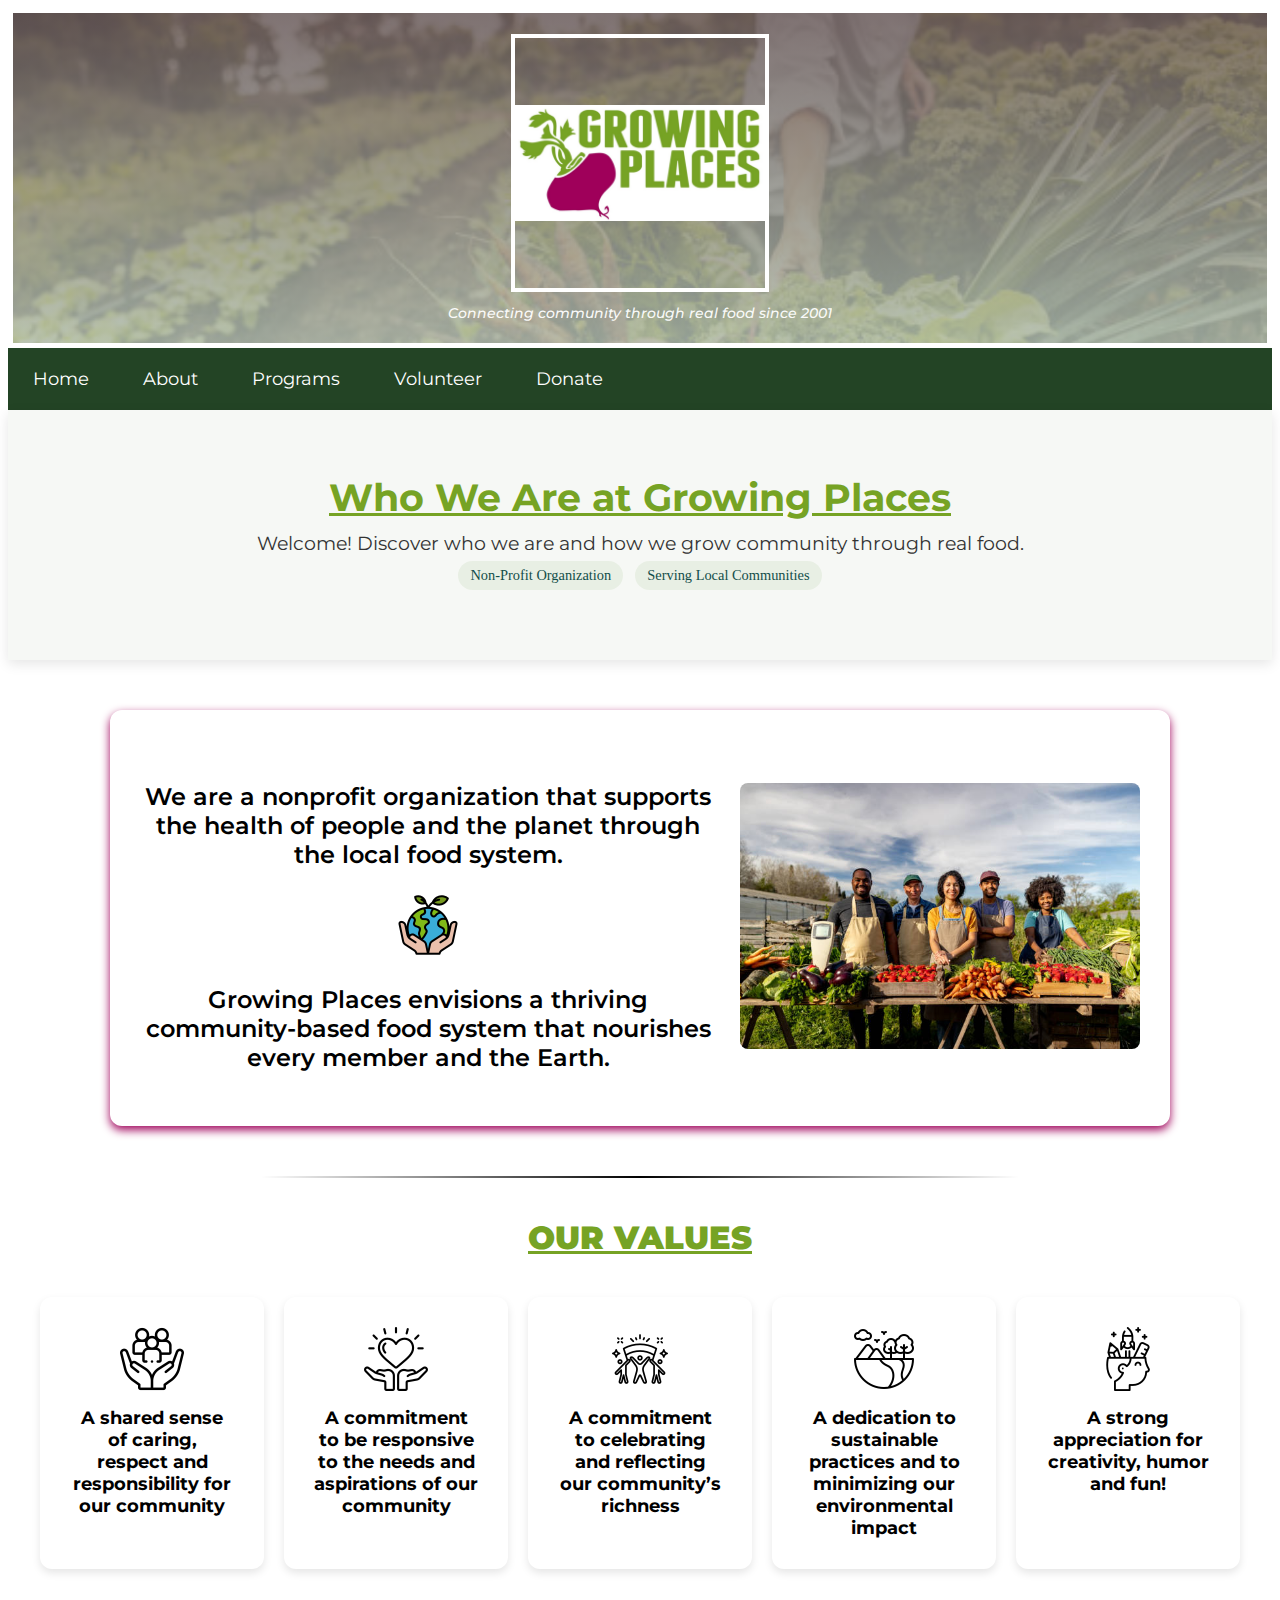
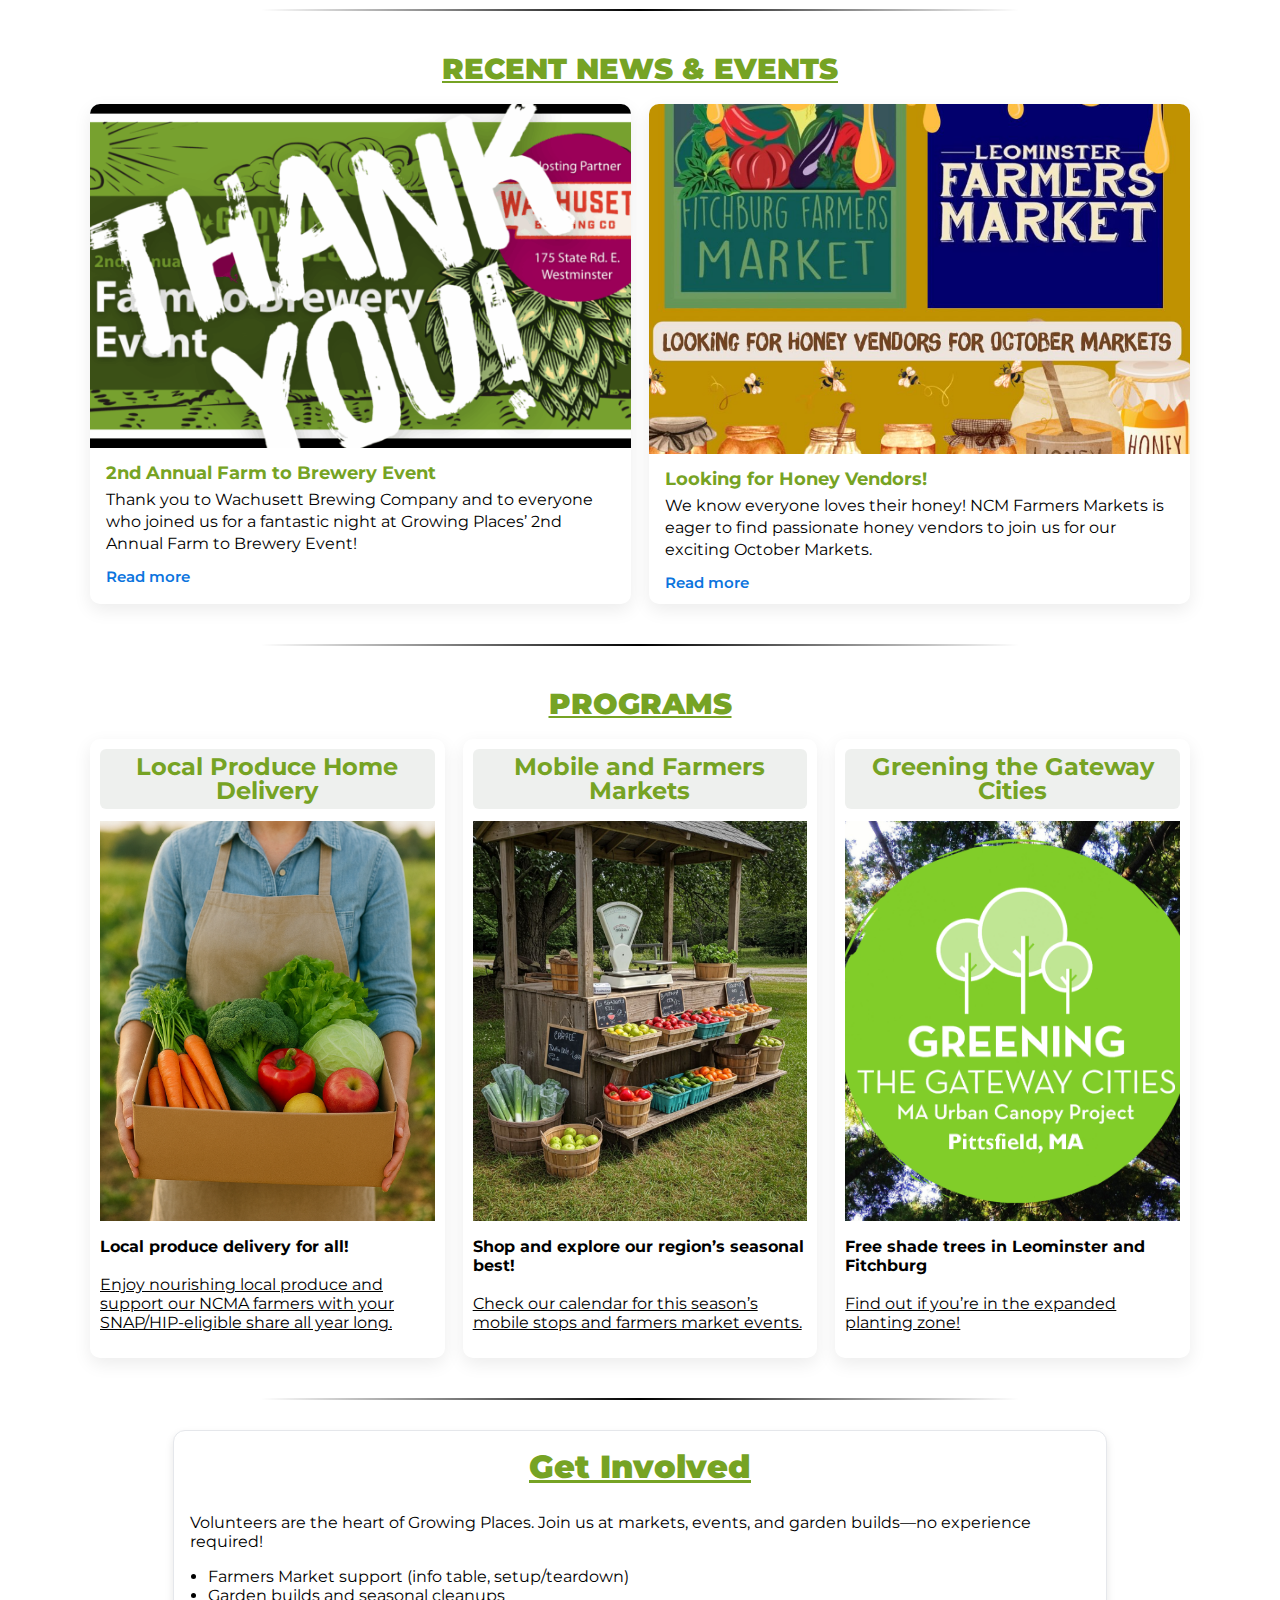
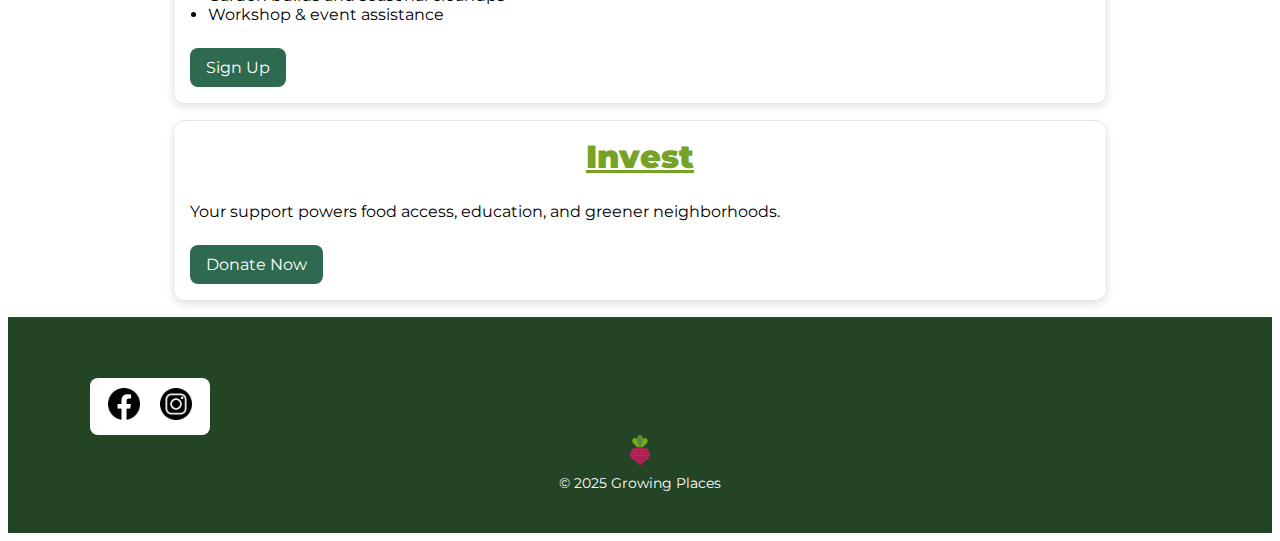
<file: index.html>
<!DOCTYPE html>
<html lang="en">
  <head>
    <meta charset="UTF-8" />
    <meta name="viewport" content="width=device-width, initial-scale=1.0" />
    <title>Home Page</title>
    <link rel="stylesheet" href="style.css" />

    <link rel="preconnect" href="https://fonts.googleapis.com" />
    <link rel="preconnect" href="https://fonts.gstatic.com" crossorigin />
    <link
      href="https://fonts.googleapis.com/css2?family=Montserrat:ital,wght@0,100..900;1,100..900&display=swap"
      rel="stylesheet"
    />
  </head>
  <body>
    <header class="site-banner">
      <div class="banner-brand">
        <div class="logo-block">
          <img
            src="images/growingplaces.png"
            alt="Growing Places logo"
            class="banner-logo"
          />
          <p class="tagline">
            <em>Connecting community through real food since 2001</em>
          </p>
        </div>
      </div>
    </header>

    <nav>
      <ul>
        <li><a href="index.html">Home</a></li>
        <li>
          <a href="#">About</a>
          <ul class="dropdown">
            <li><a href="about/impact.html">Impact</a></li>
            <li><a href="about/ourteam.html">Our Team</a></li>
            <li><a href="about/ourboard.html">Our Board</a></li>
            <li>
              <a href="about/businessesfoundations.html"
                >Businesses and Foundations</a
              >
            </li>
            <li><a href="about/contactus.html">Contact Us</a></li>
            <li><a href="about/joinourteam.html">Join Our Team</a></li>
          </ul>
        </li>
        <li>
          <a href="#">Programs</a>
          <ul class="dropdown">
            <li>
              <a href="programs/producehomedeliverypickup.html"
                >Produce Home Delivery & Pick-Up</a
              >
            </li>
            <li><a href="programs/mobilemarkets.html">Mobile Market</a></li>
            <li><a href="programs/farmersmarkets.html">Farmers Markets</a></li>
            <li>
              <a href="programs/greeninggatewaycities.html"
                >Greening the Gateway Cities</a
              >
            </li>
          </ul>
        </li>
        <li>
          <a href="#">Volunteer</a>
          <ul class="dropdown">
            <li><a href="volunteer/getinvolved.html">Get Involved</a></li>
            <li><a href="volunteer/invest.html">Invest</a></li>
          </ul>
        </li>

        <li><a href="donate.html">Donate</a></li>
      </ul>
    </nav>

    <header class="hero">
      <h1>Who We Are at Growing Places</h1>
      <p>
        Welcome! Discover who we are and how we grow community through real
        food.
      </p>
      <span class="pill">Non-Profit Organization</span>
      <span class="pill">Serving Local Communities</span>
    </header>

    <section class="box">
      <div class="box-flex">
        <div class="box-text">
          <br />
          <p>
            We are a nonprofit organization that supports the health of people
            and the planet through the local food system.
          </p>
          <img src="images/earth.png" alt="Earth Icon" />
          <p>
            Growing Places envisions a thriving community-based food system that
            nourishes every member and the Earth.
          </p>
        </div>

        <div class="box-image">
          <img src="images/farmers.jpg" alt="Farmers" />
        </div>
      </div>
    </section>

    <hr class="gradient-hr" />

    <h2 class="montserrat"><u>OUR VALUES</u></h2>

    <section class="values-section">
      <div class="value-box">
        <img
          class="value-box-icon"
          src="images/value1.png"
          alt="Values"
          class="values-img"
        />
        A shared sense of caring, respect and responsibility for our community
      </div>
      <div class="value-box">
        <img
          class="value-box-icon"
          src="images/value2.png"
          alt="Values"
          class="values-img"
        />
        A commitment to be responsive to the needs and aspirations of our
        community
      </div>
      <div class="value-box">
        <img
          class="value-box-icon"
          src="images/value3.png"
          alt="Values"
          class="values-img"
        />
        A commitment to celebrating and reflecting our community’s richness
      </div>
      <div class="value-box">
        <img
          class="value-box-icon"
          src="images/value4.png"
          alt="Values"
          class="values-img"
        />
        A dedication to sustainable practices and to minimizing our
        environmental impact
      </div>
      <div class="value-box">
        <img
          class="value-box-icon"
          src="images/value5.png"
          alt="Values"
          class="values-img"
        />
        A strong appreciation for creativity, humor and fun!
      </div>
    </section>
    <hr class="gradient-hr" />
    <!-- Recent News Section -->
    <section class="recent-news-section">
      <h2 class="montserrat"><u>RECENT NEWS & EVENTS</u></h2>
      <div class="news-grid">
        <article class="news-card">
          <img src="images/thankyou.png" alt="Thank You" class="news-img" />
          <div class="news-body">
            <h3>2nd Annual Farm to Brewery Event</h3>
            <p class="news-excerpt">
              Thank you to Wachusett Brewing Company and to everyone who joined
              us for a fantastic night at Growing Places’ 2nd Annual Farm to
              Brewery Event!
            </p>
            <a
              href="https://www.instagram.com/p/DO9IYyTgPRz/?utm_source=ig_web_copy_link&igsh=MWZxZ2h4YmZpdm9ncw=="
              target="_blank;"
              class="news-link"
              >Read more</a
            >
          </div>
        </article>

        <article class="news-card">
          <img
            src="images/honeymarket.png"
            alt="Members at the event"
            alt="Honey Market"
            class="news-img"
          />
          <div class="news-body">
            <h3>Looking for Honey Vendors!</h3>
            <p class="news-excerpt">
              We know everyone loves their honey! NCM Farmers Markets is eager
              to find passionate honey vendors to join us for our exciting
              October Markets.
            </p>
            <a
              href="https://www.instagram.com/p/DO_dYbDjpqK/?utm_source=ig_web_copy_link&igsh=N3RmZWZlcWI3aHF3"
              class="news-link"
              target="_blank;"
              >Read more</a
            >
          </div>
        </article>
      </div>
    </section>

    <hr class="gradient-hr" />

    <section class="programs-section">
      <h2 class="montserrat"><u>PROGRAMS</u></h2>
      <div class="programs-grid">
        <div class="programs-card">
          <h2>Local Produce Home Delivery</h2>
          <img
            class="programs-img"
            src="images/homedeliveryproduce.png"
            alt="Delivery"
          />
          <p>
            <b>Local produce delivery for all!</b>
            <br />
            <br />
            <a
              href="../programs/producehomedeliverypickup.html"
              style="color: black; text-decoration: underline"
              >Enjoy nourishing local produce and support our NCMA farmers with
              your SNAP/HIP-eligible share all year long.
            </a>
          </p>
        </div>
        <div class="programs-card">
          <h2>Mobile and Farmers Markets</h2>
          <img
            class="programs-img"
            src="images/smallfarmersmarket.jpg"
            alt="Farmer's Market"
          />
          <p>
            <b>Shop and explore our region’s seasonal best!</b>
            <br />
            <br />
            <a
              href="../programs/mobilemarkets.html"
              style="color: black; text-decoration: underline"
              >Check our calendar for this season’s mobile stops and farmers
              market events.
            </a>
          </p>
        </div>
        <div class="programs-card">
          <h2>Greening the Gateway Cities</h2>
          <img
            class="programs-img"
            src="images/greeninggateway.png"
            alt="Greening The Gateway Cities"
          />
          <p>
            <b>Free shade trees in Leominster and Fitchburg</b>
            <br />
            <br />
            <a
              href="../programs/greeninggatewaycities.html"
              style="color: black; text-decoration: underline"
              >Find out if you’re in the expanded planting zone!</a
            >
          </p>
        </div>
      </div>
    </section>

    <hr class="gradient-hr" />

    <!-- Volunteer sections -->
    <section
      id="get-involved"
      class="card"
      style="box-shadow: 0 4px 8px rgba(0, 0, 0, 0.1)"
    >
      <h2 class="montserrat"><u> Get Involved</u></h2>
      <p style="font-family: 'montserrat', Verdanna, sans-serif">
        Volunteers are the heart of Growing Places. Join us at markets, events,
        and garden builds—no experience required!
      </p>
      <ul>
        <li style="font-family: 'montserrat', Verdanna, sans-serif">
          Farmers Market support (info table, setup/teardown)
        </li>
        <li style="font-family: 'montserrat', Verdanna, sans-serif">
          Garden builds and seasonal cleanups
        </li>
        <li style="font-family: 'montserrat', Verdanna, sans-serif">
          Workshop &amp; event assistance
        </li>
      </ul>
      <a
        class="cta"
        href="mailto:info@growingplaces.org"
        style="font-family: 'montserrat', Verdanna, sans-serif"
        >Sign Up</a
      >
    </section>

    <section
      id="invest"
      class="card"
      style="box-shadow: 0 4px 8px rgba(0, 0, 0, 0.1)"
    >
      <h2 class="montserrat"><u>Invest</u></h2>
      <p style="font-family: 'montserrat', Verdanna, sans-serif">
        Your support powers food access, education, and greener neighborhoods.
      </p>
      <a
        class="cta"
        href="donate.html"
        style="font-family: 'montserrat', Verdanna, sans-serif"
        >Donate Now</a
      >
    </section>

    <!-- Footer-->
    <footer>
      <div class="footer-inner">
        <div class="social-media-container">
          <div class="social-media-icons">
            <a href="https://www.facebook.com/GrowingPlaces/" target="_blank">
              <img
                src="images/facebook.png"
                alt="Facebook Icon"
                class="social-media-icon"
              />
            </a>
            <a
              href="https://www.instagram.com/growing_places/?hl=en"
              target="_blank"
            >
              <img
                src="images/instagram.png"
                alt="Instagram Icon"
                class="social-media-icon"
              />
            </a>
          </div>
        </div>
      </div>
      <div class="footer-center">
        <img
          src="images/beetroot.png"
          alt="Beetroot Icon"
          style="height: 32px; width: 32px"
        />
        <p>&copy; 2025 Growing Places</p>
      </div>
    </footer>
  </body>
</html>
</file>
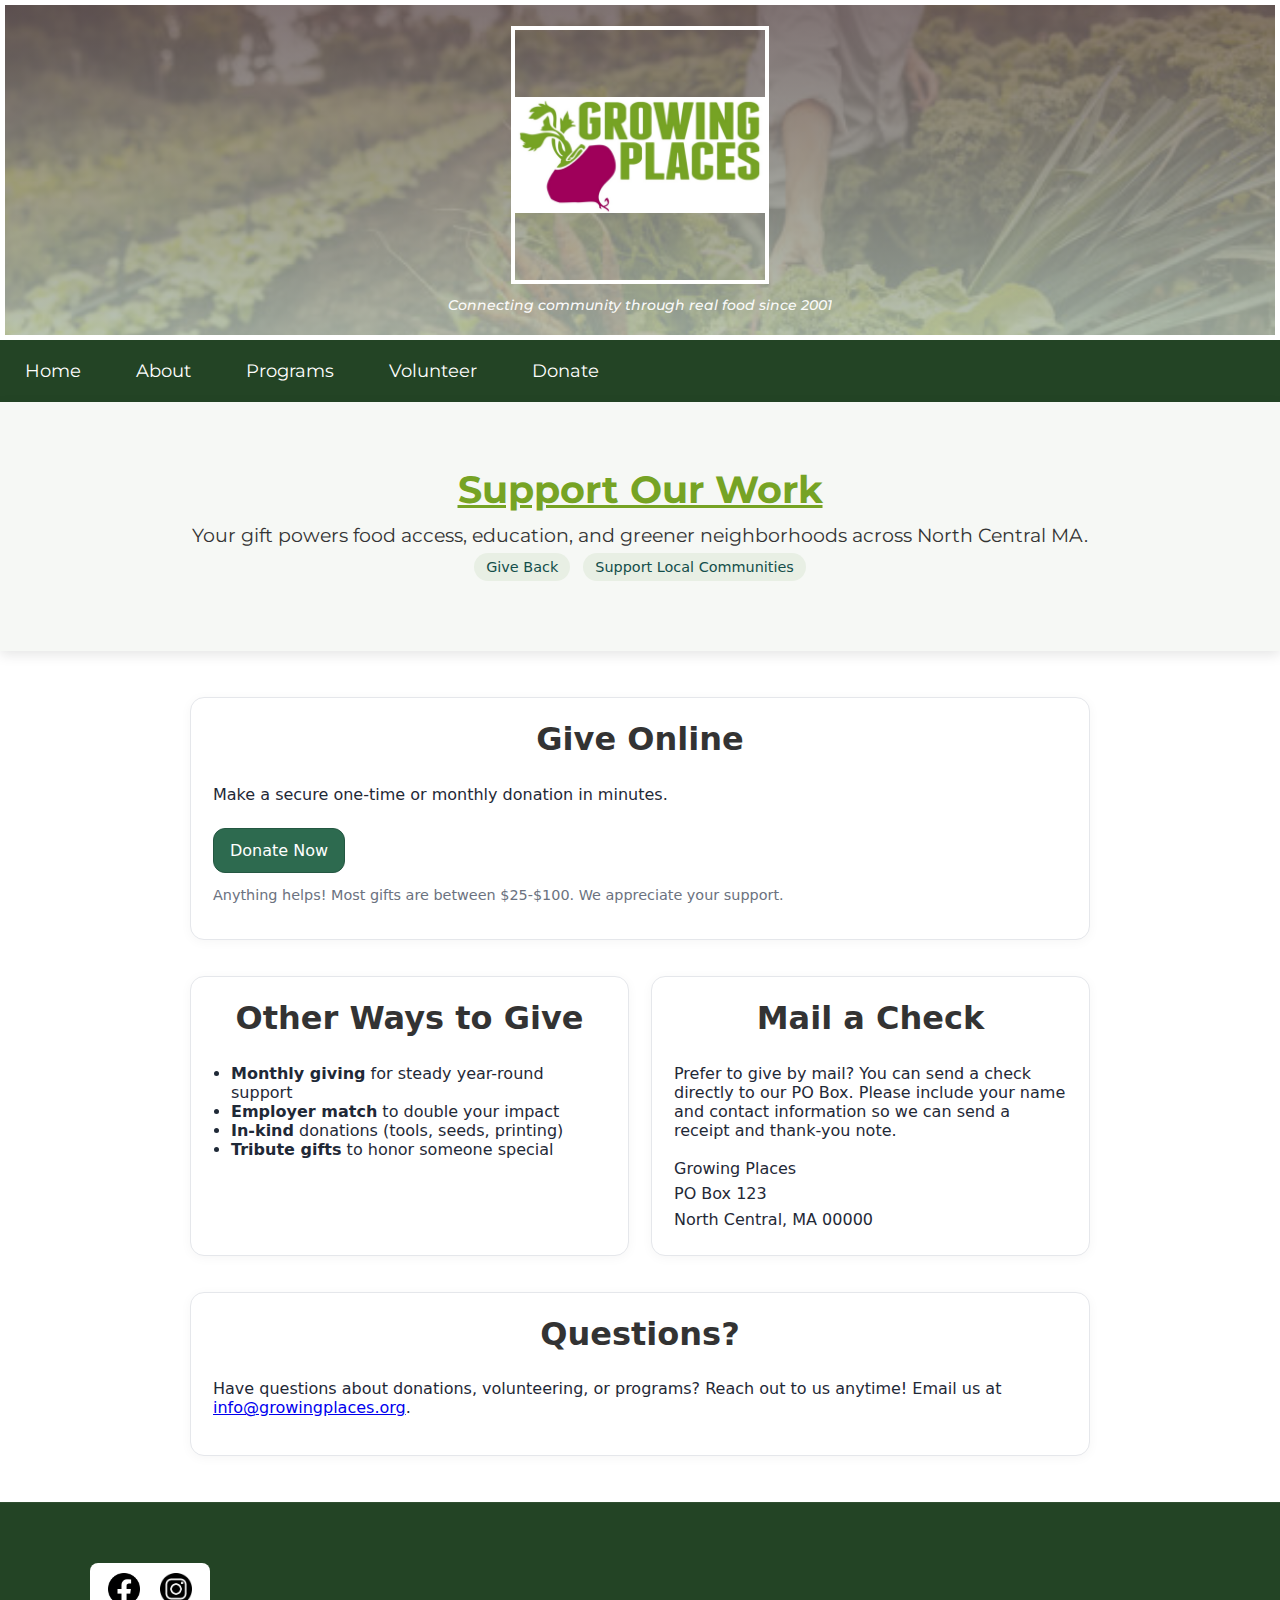
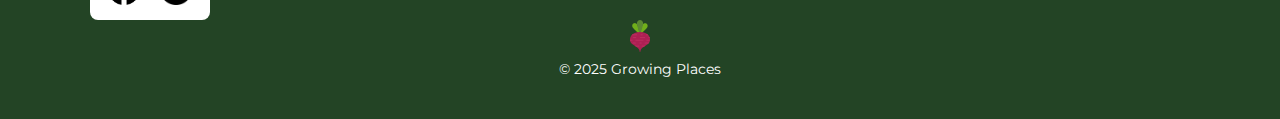
<file: donate.html>
<!DOCTYPE html>
<html lang="en">
  <head>
    <meta charset="utf-8" />
    <meta name="viewport" content="width=device-width, initial-scale=1" />
    <title>Donate | Growing Places</title>

    <!-- This is the link to the main stylesheet -->
    <link rel="stylesheet" href="style.css" />

    <link rel="preconnect" href="https://fonts.googleapis.com" />
    <link rel="preconnect" href="https://fonts.gstatic.com" crossorigin />
    <link
      href="https://fonts.googleapis.com/css2?family=Montserrat:ital,wght@0,100..900;1,100..900&display=swap"
      rel="stylesheet"
    />

    <style>
      :root {
        /* This is where we define color variables and radius so we can reuse them in styles */
        --gp-green: #2d6a4f;
        --gp-warm: #fff7ed;
        --gp-text: #1f2937;
        --gp-muted: #6b7280;
        --gp-border: #e5e7eb;
        --radius: 14px;
      }

      body {
        /* This is the basic page style: white background, dark text, and clean fonts */
        background: #ffffff;
        color: var(--gp-text);
        font-family: system-ui, -apple-system, Segoe UI, Ro boto, Inter, Arial,
          sans-serif;
        margin: 0;
      }

      /* This is the main content container that centers everything */
      .container {
        max-width: 900px;
        margin: 0 auto;
        padding: 28px;
      }

      /* This is the card style: white box with border, shadow, and padding */
      .card {
        background: #fff;
        border: 1px solid var(--gp-border);
        border-radius: var(--radius);
        padding: 22px;
        box-shadow: 0 2px 12px rgba(0, 0, 0, 0.04);
        margin: 18px 0;
      }

      /* This is the grid style so we can place two cards side by side */
      .grid {
        display: grid;
        gap: 22px;
      }
      @media (min-width: 900px) {
        .grid.cols-2 {
          grid-template-columns: 1fr 1fr; /* This is making two equal columns on wide screens */
        }
      }

      /* This is the button (call to action) style */
      .cta {
        display: inline-block;
        padding: 12px 16px;
        border-radius: 12px;
        background: var(--gp-green);
        color: #fff;
        text-decoration: none;
        border: 1px solid #245742;
      }

      .note {
        /* This is small muted text used for side notes or disclaimers */
        font-size: 0.9rem;
        color: var(--gp-muted);
      }

      /* This is the address styling for mailing donations */
      address {
        font-style: normal;
        line-height: 1.6;
      }
    </style>
  </head>
  <body>
    <header class="site-banner">
      <div class="banner-brand">
        <div class="logo-block">
          <img
            src="/images/growingplaces.png"
            alt="Growing Places logo"
            class="banner-logo"
          />
          <p class="tagline">
            <em>Connecting community through real food since 2001</em>
          </p>
        </div>
      </div>
    </header>
    <nav>
      <ul>
        <li><a href="index.html">Home</a></li>
        <li>
          <a href="#">About</a>
          <ul class="dropdown">
            <li><a href="about/impact.html">Impact</a></li>
            <li><a href="about/ourteam.html">Our Team</a></li>
            <li><a href="about/ourboard.html">Our Board</a></li>
            <li>
              <a href="about/businessesfoundations.html"
                >Businesses and Foundations</a
              >
            </li>
            <li><a href="about/contactus.html">Contact Us</a></li>
            <li><a href="about/joinourteam.html">Join Our Team</a></li>
          </ul>
        </li>
        <li>
          <a href="#">Programs</a>
          <ul class="dropdown">
            <li>
              <a href="programs/producehomedeliverypickup.html"
                >Produce Home Delivery & Pick-Up</a
              >
            </li>
            <li><a href="programs/mobilemarkets.html">Mobile Market</a></li>
            <li>
              <a href="programs/farmersmarkets.html">Farmers Markets</a>
            </li>
            <li>
              <a href="programs/greeninggatewaycities.html"
                >Greening the Gateway Cities</a
              >
            </li>
          </ul>
        </li>
        <li>
          <a href="#">Volunteer</a>
          <ul class="dropdown">
            <li><a href="volunteer/getinvolved.html">Get Involved</a></li>
            <li><a href="volunteer/invest.html">Invest</a></li>
          </ul>
        </li>

        <li><a href="donate.html">Donate</a></li>
      </ul>
    </nav>

    <!-- This is the big header section at the top -->
    <header class="hero">
      <h1>Support Our Work</h1>
      <p>
        Your gift powers food access, education, and greener neighborhoods
        across North Central MA.
      </p>
      <span class="pill">Give Back </span>
      <span class="pill">Support Local Communities</span>
    </header>

    <!-- This is the main content -->
    <main class="container">
      <section class="card">
        <h2>Give Online</h2>
        <p>Make a secure one-time or monthly donation in minutes.</p>
        <!-- This is where the real donation link should be added later -->
        <a
          class="cta"
          href="#"
          onclick="alert('Replace this with your donation link.'); return false;"
          >Donate Now</a
        >
        <p class="note">
          Anything helps! Most gifts are between $25-$100. We appreciate your
          support.
        </p>
      </section>

      <section class="grid cols-2">
        <div class="card">
          <h2>Other Ways to Give</h2>
          <ul>
            <li>
              <strong>Monthly giving</strong> for steady year-round support
            </li>
            <li><strong>Employer match</strong> to double your impact</li>
            <li><strong>In-kind</strong> donations (tools, seeds, printing)</li>
            <li><strong>Tribute gifts</strong> to honor someone special</li>
          </ul>
        </div>
        <div class="card">
          <h2>Mail a Check</h2>
          <p>
            Prefer to give by mail? You can send a check directly to our PO Box.
            Please include your name and contact information so we can send a
            receipt and thank-you note.
          </p>
          <address>
            Growing Places<br />
            PO Box 123<br />
            North Central, MA 00000
          </address>
        </div>
      </section>

      <section class="card">
        <h2>Questions?</h2>
        <p>
          Have questions about donations, volunteering, or programs? Reach out
          to us anytime! Email us at
          <a href="mailto:info@growingplaces.org">info@growingplaces.org</a>.
        </p>
      </section>
    </main>

    <!-- Footer-->
    <footer>
      <div class="footer-inner">
        <div class="social-media-container">
          <div class="social-media-icons">
            <a href="https://www.facebook.com/GrowingPlaces/" target="_blank">
              <img
                src="images/facebook.png"
                alt="Facebook Icon"
                class="social-media-icon"
              />
            </a>
            <a
              href="https://www.instagram.com/growing_places/?hl=en"
              target="_blank"
            >
              <img
                src="images/instagram.png"
                alt="Instagram Icon"
                class="social-media-icon"
              />
            </a>
          </div>
        </div>
      </div>
      <div class="footer-center">
        <img
          src="images/beetroot.png"
          alt="Beetroot Icon"
          style="height: 32px; width: 32px"
        />
        <p>&copy; 2025 Growing Places</p>
      </div>
    </footer>
  </body>
</html>
</file>
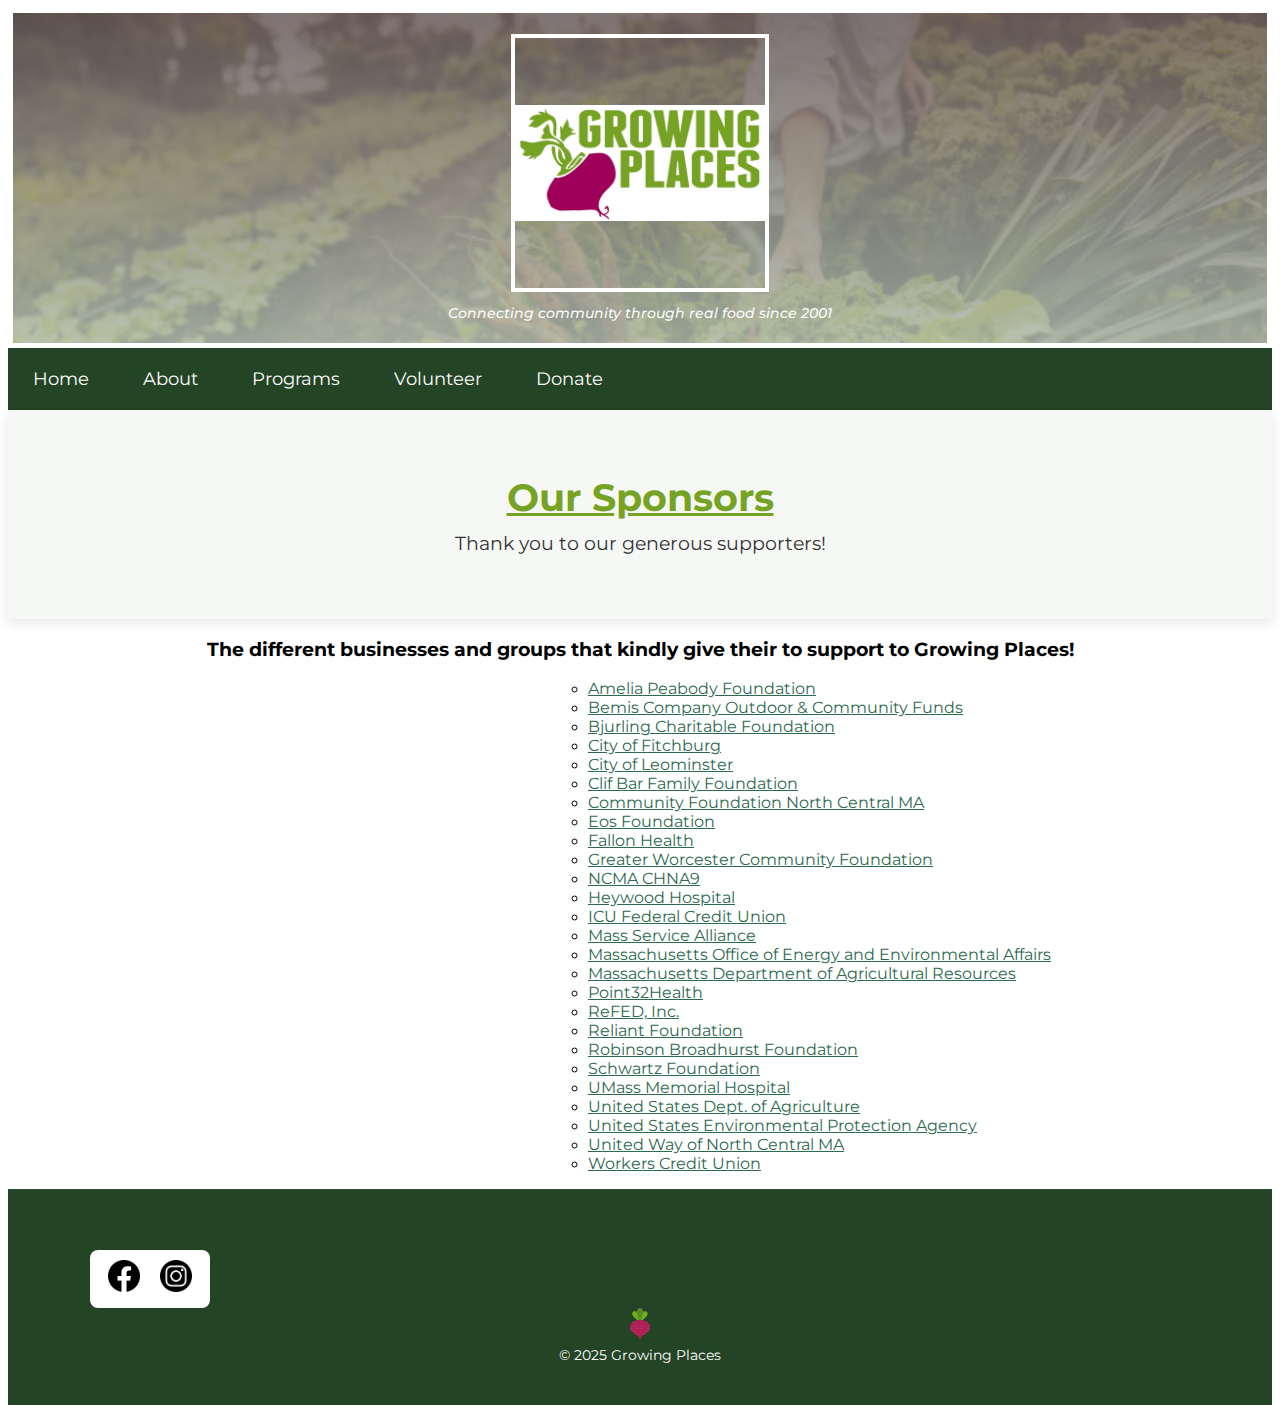
<file: about/businessesfoundations.html>
<!DOCTYPE html>
<html lang="en">
  <head>
    <meta charset="UTF-8" />
    <meta name="viewport" content="width=device-width, initial-scale=1.0" />
    <title>Home Page</title>
    <link rel="stylesheet" href="../style.css" />

    <link rel="preconnect" href="https://fonts.googleapis.com" />
    <link rel="preconnect" href="https://fonts.gstatic.com" crossorigin />
    <link
      href="https://fonts.googleapis.com/css2?family=Montserrat:ital,wght@0,100..900;1,100..900&display=swap"
      rel="stylesheet"
    />

    <style>
      ul li a {
        color: #2d6a4f;
        text-decoration: underline;
        font-family: "Montserrat", sans-serif;
      }
    </style>
  </head>
  <body>
    <header class="site-banner">
      <div class="banner-brand">
        <div class="logo-block">
          <img
            src="../images/growingplaces.png"
            alt="Growing Places logo"
            class="banner-logo"
          />
          <p class="tagline">
            <em>Connecting community through real food since 2001</em>
          </p>
        </div>
      </div>
    </header>
    <nav>
      <ul>
        <li><a href="../index.html">Home</a></li>
        <li>
          <a href="#">About</a>
          <ul class="dropdown">
            <li><a href="impact.html">Impact</a></li>
            <li><a href="ourteam.html">Our Team</a></li>
            <li><a href="ourboard.html">Our Board</a></li>
            <li>
              <a href="businessesfoundations.html"
                >Businesses and Foundations</a
              >
            </li>
            <li><a href="contactus.html">Contact Us</a></li>
            <li><a href="joinourteam.html">Join Our Team</a></li>
          </ul>
        </li>
        <li>
          <a href="#">Programs</a>
          <ul class="dropdown">
            <li>
              <a href="../programs/producehomedeliverypickup.html"
                >Produce Home Delivery & Pick-Up</a
              >
            </li>
            <li><a href="../programs/mobilemarkets.html">Mobile Market</a></li>
            <li>
              <a href="../programs/farmersmarkets.html">Farmers Markets</a>
            </li>
            <li>
              <a href="../programs/greeninggatewaycities.html"
                >Greening the Gateway Cities</a
              >
            </li>
          </ul>
        </li>
        <li>
          <a href="#">Volunteer</a>
          <ul class="dropdown">
            <li><a href="../volunteer/getinvolved.html">Get Involved</a></li>
            <li><a href="../volunteer/invest.html">Invest</a></li>
          </ul>
        </li>

        <li><a href="../donate.html">Donate</a></li>
      </ul>
    </nav>

    <main>
      <header class="hero">
        <h1>Our Sponsors</h1>
        <p>Thank you to our generous supporters!</p>
      </header>
      <h3 style="font-family: 'Montserrat', sans-serif; text-align: center">
        The different businesses and groups that kindly give their to support to
        Growing Places!
      </h3>
      <ul style="position: relative; left: 500px">
        <ul>
          <li>
            <a
              href="https://ameliapeabody.org/"
              target="_blank"
              rel="noopener noreferrer"
              >Amelia Peabody Foundation</a
            >
          </li>
          <li>
            <a
              href="https://www.bemisworldwide.com/community-involvement/"
              target="_blank"
              rel="noopener noreferrer"
              >Bemis Company Outdoor &amp; Community Funds</a
            >
          </li>
          <li>
            <a
              href="https://projects.propublica.org/nonprofits/organizations/863439282"
              target="_blank"
              rel="noopener noreferrer"
              >Bjurling Charitable Foundation</a
            >
          </li>
          <li>
            <a
              href="https://www.fitchburgma.gov/"
              target="_blank"
              rel="noopener noreferrer"
              >City of Fitchburg</a
            >
          </li>
          <li>
            <a
              href="https://www.leominster-ma.gov/"
              target="_blank"
              rel="noopener noreferrer"
              >City of Leominster</a
            >
          </li>
          <li>
            <a
              href="https://cliffamilyfoundation.org/"
              target="_blank"
              rel="noopener noreferrer"
              >Clif Bar Family Foundation</a
            >
          </li>
          <li>
            <a
              href="https://cfncm.org/"
              target="_blank"
              rel="noopener noreferrer"
              >Community Foundation North Central MA</a
            >
          </li>
          <li>
            <a
              href="https://eosfoundation.org/"
              target="_blank"
              rel="noopener noreferrer"
              >Eos Foundation</a
            >
          </li>
          <li>
            <a
              href="https://fallonhealth.org/"
              target="_blank"
              rel="noopener noreferrer"
              >Fallon Health</a
            >
          </li>
          <li>
            <a
              href="https://greaterworcester.org/"
              target="_blank"
              rel="noopener noreferrer"
              >Greater Worcester Community Foundation</a
            >
          </li>
          <li>
            <a
              href="https://www.chna9.org/"
              target="_blank"
              rel="noopener noreferrer"
              >NCMA CHNA9</a
            >
          </li>
          <li>
            <a
              href="https://www.heywood.org/"
              target="_blank"
              rel="noopener noreferrer"
              >Heywood Hospital</a
            >
          </li>
          <li>
            <a
              href="https://www.iccreditunion.org/personal/"
              target="_blank"
              rel="noopener noreferrer"
              >ICU Federal Credit Union</a
            >
          </li>
          <li>
            <a
              href="https://www.mass-service.org/"
              target="_blank"
              rel="noopener noreferrer"
              >Mass Service Alliance</a
            >
          </li>
          <li>
            <a
              href="https://www.mass.gov/orgs/executive-office-of-energy-and-environmental-affairs"
              target="_blank"
              rel="noopener noreferrer"
              >Massachusetts Office of Energy and Environmental Affairs</a
            >
          </li>
          <li>
            <a
              href="https://www.mass.gov/orgs/massachusetts-department-of-agricultural-resources"
              target="_blank"
              rel="noopener noreferrer"
              >Massachusetts Department of Agricultural Resources</a
            >
          </li>
          <li>
            <a
              href="https://www.point32health.org/"
              target="_blank"
              rel="noopener noreferrer"
              >Point32Health</a
            >
          </li>
          <li>
            <a
              href="https://refed.org/?gad_source=1&gad_campaignid=22306393903&gbraid=0AAAAACdMtWrLqi0qo-oHHcuZHPaHSCq1n&gclid=Cj0KCQjw58PGBhCkARIsADbDilykEIg8e-2A9nSgggPpZXmsHVUEYg1I8UkHsbULddLMYeyNJwKzPfMaAh7rEALw_wcB"
              target="_blank"
              rel="noopener noreferrer"
              >ReFED, Inc.</a
            >
          </li>
          <li>
            <a
              href="https://reliantfoundation.org/"
              target="_blank"
              rel="noopener noreferrer"
              >Reliant Foundation</a
            >
          </li>
          <li>
            <a
              href="https://robinsonbroadhurst.org/"
              target="_blank"
              rel="noopener noreferrer"
              >Robinson Broadhurst Foundation</a
            >
          </li>
          <li>
            <a
              href="https://theschwartzfoundation.org/"
              target="_blank"
              rel="noopener noreferrer"
              >Schwartz Foundation</a
            >
          </li>
          <li>
            <a
              href="https://www.ummhealth.org/"
              target="_blank"
              rel="noopener noreferrer"
              >UMass Memorial Hospital</a
            >
          </li>
          <li>
            <a
              href="https://www.usda.gov/"
              target="_blank"
              rel="noopener noreferrer"
              >United States Dept. of Agriculture</a
            >
          </li>
          <li>
            <a
              href="https://www.epa.gov/"
              target="_blank"
              rel="noopener noreferrer"
              >United States Environmental Protection Agency</a
            >
          </li>
          <li>
            <a
              href="https://www.uwncm.org/"
              target="_blank"
              rel="noopener noreferrer"
              >United Way of North Central MA</a
            >
          </li>
          <li>
            <a
              href="https://www.wcu.com/"
              target="_blank"
              rel="noopener noreferrer"
              >Workers Credit Union</a
            >
          </li>
        </ul>
      </ul>
    </main>

    <!-- Footer-->
    <footer>
      <div class="footer-inner">
        <div class="social-media-container">
          <div class="social-media-icons">
            <a href="https://www.facebook.com/GrowingPlaces/" target="_blank">
              <img
                src="../images/facebook.png"
                alt="Facebook Icon"
                class="social-media-icon"
              />
            </a>
            <a
              href="https://www.instagram.com/growing_places/?hl=en"
              target="_blank"
            >
              <img
                src="../images/instagram.png"
                alt="Instagram Icon"
                class="social-media-icon"
              />
            </a>
          </div>
        </div>
      </div>
      <div class="footer-center">
        <img
          src="../images/beetroot.png"
          alt="Beetroot Icon"
          style="height: 32px; width: 32px"
        />
        <p>&copy; 2025 Growing Places</p>
      </div>
    </footer>
  </body>
</html>
</file>
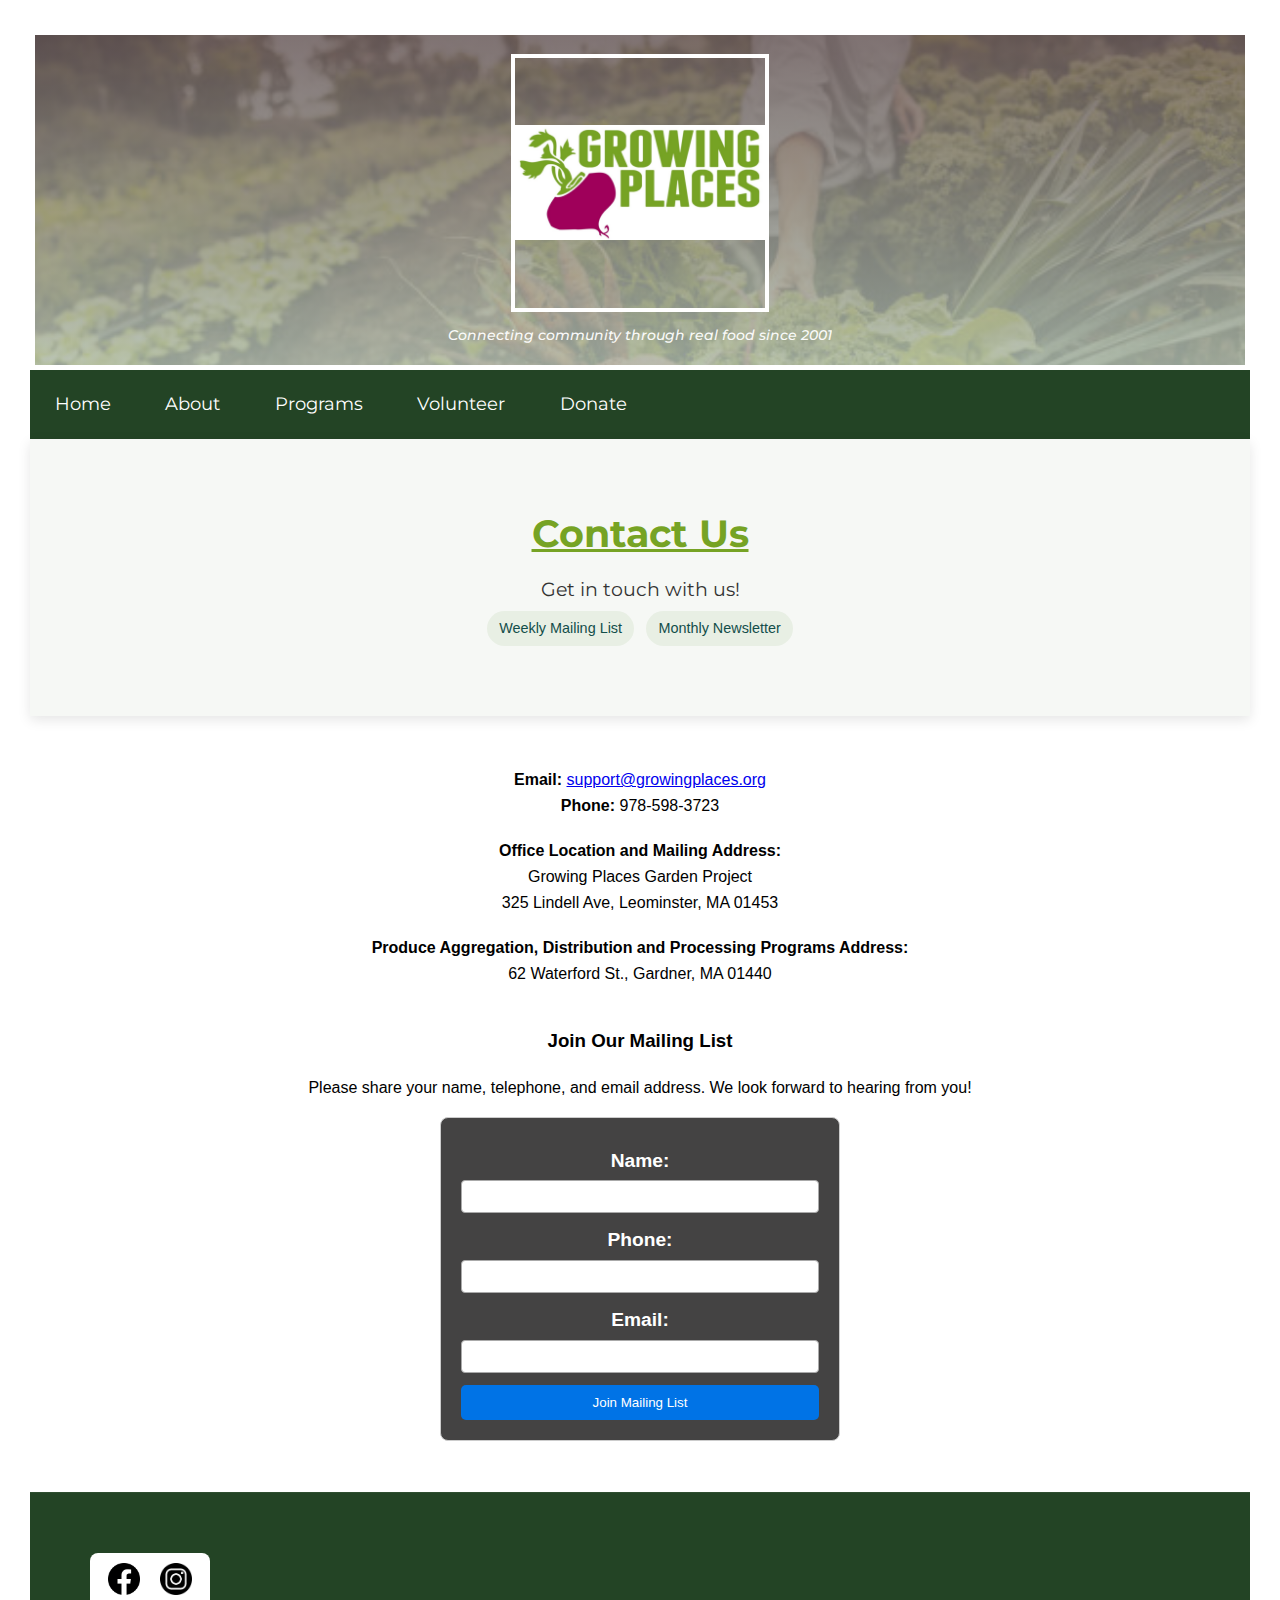
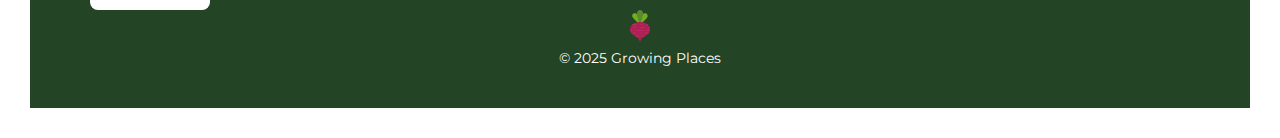
<file: about/contactus.html>
<!DOCTYPE html>
<html lang="en">
  <head>
    <meta charset="UTF-8" />
    <meta name="viewport" content="width=device-width, initial-scale=1.0" />
    <title>Contact Us</title>
    <link rel="stylesheet" href="../style.css" />

    <link rel="preconnect" href="https://fonts.googleapis.com" />
    <link rel="preconnect" href="https://fonts.gstatic.com" crossorigin />
    <link
      href="https://fonts.googleapis.com/css2?family=Montserrat:ital,wght@0,100..900;1,100..900&display=swap"
      rel="stylesheet"
    />
    <style>
      body {
        font-family: Arial, sans-serif;
        line-height: 1.6;
        margin: 30px;
      }
      h2 {
        text-transform: uppercase;
      }
      .contact-info {
        margin-bottom: 40px;
        text-align: center;
      }
      .section {
        margin-bottom: 20px;
      }
      form {
        margin-top: 10px;
        padding: 20px;
        border: 1px solid #ccc;
        border-radius: 8px;
        max-width: 400px;
        box-sizing: border-box;
      }
      form label {
        display: block;
        margin: 8px 0 4px;
        font-weight: bold;
      }
      form input {
        width: 95%;
        padding: 8px;
        margin-bottom: 12px;
        border: 1px solid #aaa;
        border-radius: 4px;
      }
      form button {
        background: #0073e6;
        color: white;
        border: none;
        padding: 10px 15px;
        border-radius: 5px;
        cursor: pointer;
      }
      form button:hover {
        background: #005bb5;
      }

      .mailing-list {
        text-align: center;
      }
    </style>
  </head>
  <body>
    <header class="site-banner">
      <div class="banner-brand">
        <div class="logo-block">
          <img
            src="../images/growingplaces.png"
            alt="Growing Places logo"
            class="banner-logo"
          />
          <p class="tagline">
            <em>Connecting community through real food since 2001</em>
          </p>
        </div>
      </div>
    </header>
    <nav>
      <ul>
        <li><a href="../index.html">Home</a></li>
        <li>
          <a href="#">About</a>
          <ul class="dropdown">
            <li><a href="impact.html">Impact</a></li>
            <li><a href="ourteam.html">Our Team</a></li>
            <li><a href="ourboard.html">Our Board</a></li>
            <li>
              <a href="businessesfoundations.html"
                >Businesses and Foundations</a
              >
            </li>
            <li><a href="contactus.html">Contact Us</a></li>
            <li><a href="joinourteam.html">Join Our Team</a></li>
          </ul>
        </li>
        <li>
          <a href="#">Programs</a>
          <ul class="dropdown">
            <li>
              <a href="../programs/producehomedeliverypickup.html"
                >Produce Home Delivery & Pick-Up</a
              >
            </li>
            <li><a href="../programs/mobilemarkets.html">Mobile Market</a></li>
            <li>
              <a href="../programs/farmersmarkets.html">Farmers Markets</a>
            </li>
            <li>
              <a href="../programs/greeninggatewaycities.html"
                >Greening the Gateway Cities</a
              >
            </li>
          </ul>
        </li>
        <li>
          <a href="#">Volunteer</a>
          <ul class="dropdown">
            <li><a href="../volunteer/getinvolved.html">Get Involved</a></li>
            <li><a href="../volunteer/invest.html">Invest</a></li>
          </ul>
        </li>

        <li><a href="../donate.html">Donate</a></li>
      </ul>
    </nav>

    <header class="hero">
      <h1>Contact Us</h1>
      <p>Get in touch with us!</p>
      <span class="pill">Weekly Mailing List</span>
      <span class="pill">Monthly Newsletter</span>
    </header>

    <br /><br />

    <div class="contact-info">
      <div class="section">
        <strong>Email:</strong>
        <a href="mailto:support@growingplaces.org">support@growingplaces.org</a
        ><br />
        <strong>Phone:</strong> 978-598-3723
      </div>

      <div class="section">
        <strong>Office Location and Mailing Address:</strong><br />
        Growing Places Garden Project<br />
        325 Lindell Ave, Leominster, MA 01453
      </div>

      <div class="section">
        <strong
          >Produce Aggregation, Distribution and Processing Programs
          Address:</strong
        ><br />
        62 Waterford St., Gardner, MA 01440
      </div>
    </div>

    <div class="mailing-list">
      <h3>Join Our Mailing List</h3>
      <p>
        Please share your name, telephone, and email address. We look forward to
        hearing from you!
      </p>
      <form id="signupForm" novalidate>
        <label for="name">Name:</label>
        <input type="text" id="name" name="name" required />

        <label for="phone">Phone:</label>
        <input type="tel" id="phone" name="phone" required />

        <label for="email">Email:</label>
        <input type="email" id="email" name="email" required />

        <button id="subscribeBtn" type="button">Join Mailing List</button>
        <div
          id="formMessage"
          role="status"
          aria-live="polite"
          style="
            display: none;
            margin-top: 12px;
            padding: 8px;
            border-radius: 6px;
          "
        ></div>
      </form>
    </div>
    <script>
      (function () {
        const form = document.getElementById("signupForm");
        const btn = document.getElementById("subscribeBtn");
        const msg = document.getElementById("formMessage");

        // Prevent the form from being submitted by Enter or any other default action
        form.addEventListener("submit", function (e) {
          e.preventDefault();
        });

        function showMessage(text, isError) {
          msg.textContent = text;
          msg.style.display = "block";
          msg.style.background = isError ? "#ffecec" : "#e6f7e6";
          msg.style.border = isError
            ? "1px solid #f1c0c0"
            : "1px solid #b9e4b9";
          msg.style.color = isError ? "#4a0000" : "#064006";
        }

        btn.addEventListener("click", function () {
          const name = form.querySelector("#name");
          const phone = form.querySelector("#phone");
          const email = form.querySelector("#email");

          // Basic required-field validation
          if (
            !name.value.trim() ||
            !phone.value.trim() ||
            !email.value.trim()
          ) {
            showMessage(
              "Please complete all required fields before joining the mailing list.",
              true
            );
            return;
          }

          // Show success message and clear the fields
          showMessage(
            "Thanks — your information has been recorded locally. Thank you for joining our mailing list!",
            false
          );
          // Clear inputs
          name.value = "";
          phone.value = "";
          email.value = "";
          // move focus back to the first field
          name.focus();

          // Hide message after 6 seconds
          setTimeout(() => {
            msg.style.display = "none";
          }, 6000);
        });
      })();
    </script>

    <br /><br />

    <!-- Footer-->
    <footer>
      <div class="footer-inner">
        <div class="social-media-container">
          <div class="social-media-icons">
            <a href="https://www.facebook.com/GrowingPlaces/" target="_blank">
              <img
                src="../images/facebook.png"
                alt="Facebook Icon"
                class="social-media-icon"
              />
            </a>
            <a
              href="https://www.instagram.com/growing_places/?hl=en"
              target="_blank"
            >
              <img
                src="../images/instagram.png"
                alt="Instagram Icon"
                class="social-media-icon"
              />
            </a>
          </div>
        </div>
      </div>
      <div class="footer-center">
        <img
          src="../images/beetroot.png"
          alt="Beetroot Icon"
          style="height: 32px; width: 32px"
        />
        <p>&copy; 2025 Growing Places</p>
      </div>
    </footer>
  </body>
</html>
</file>
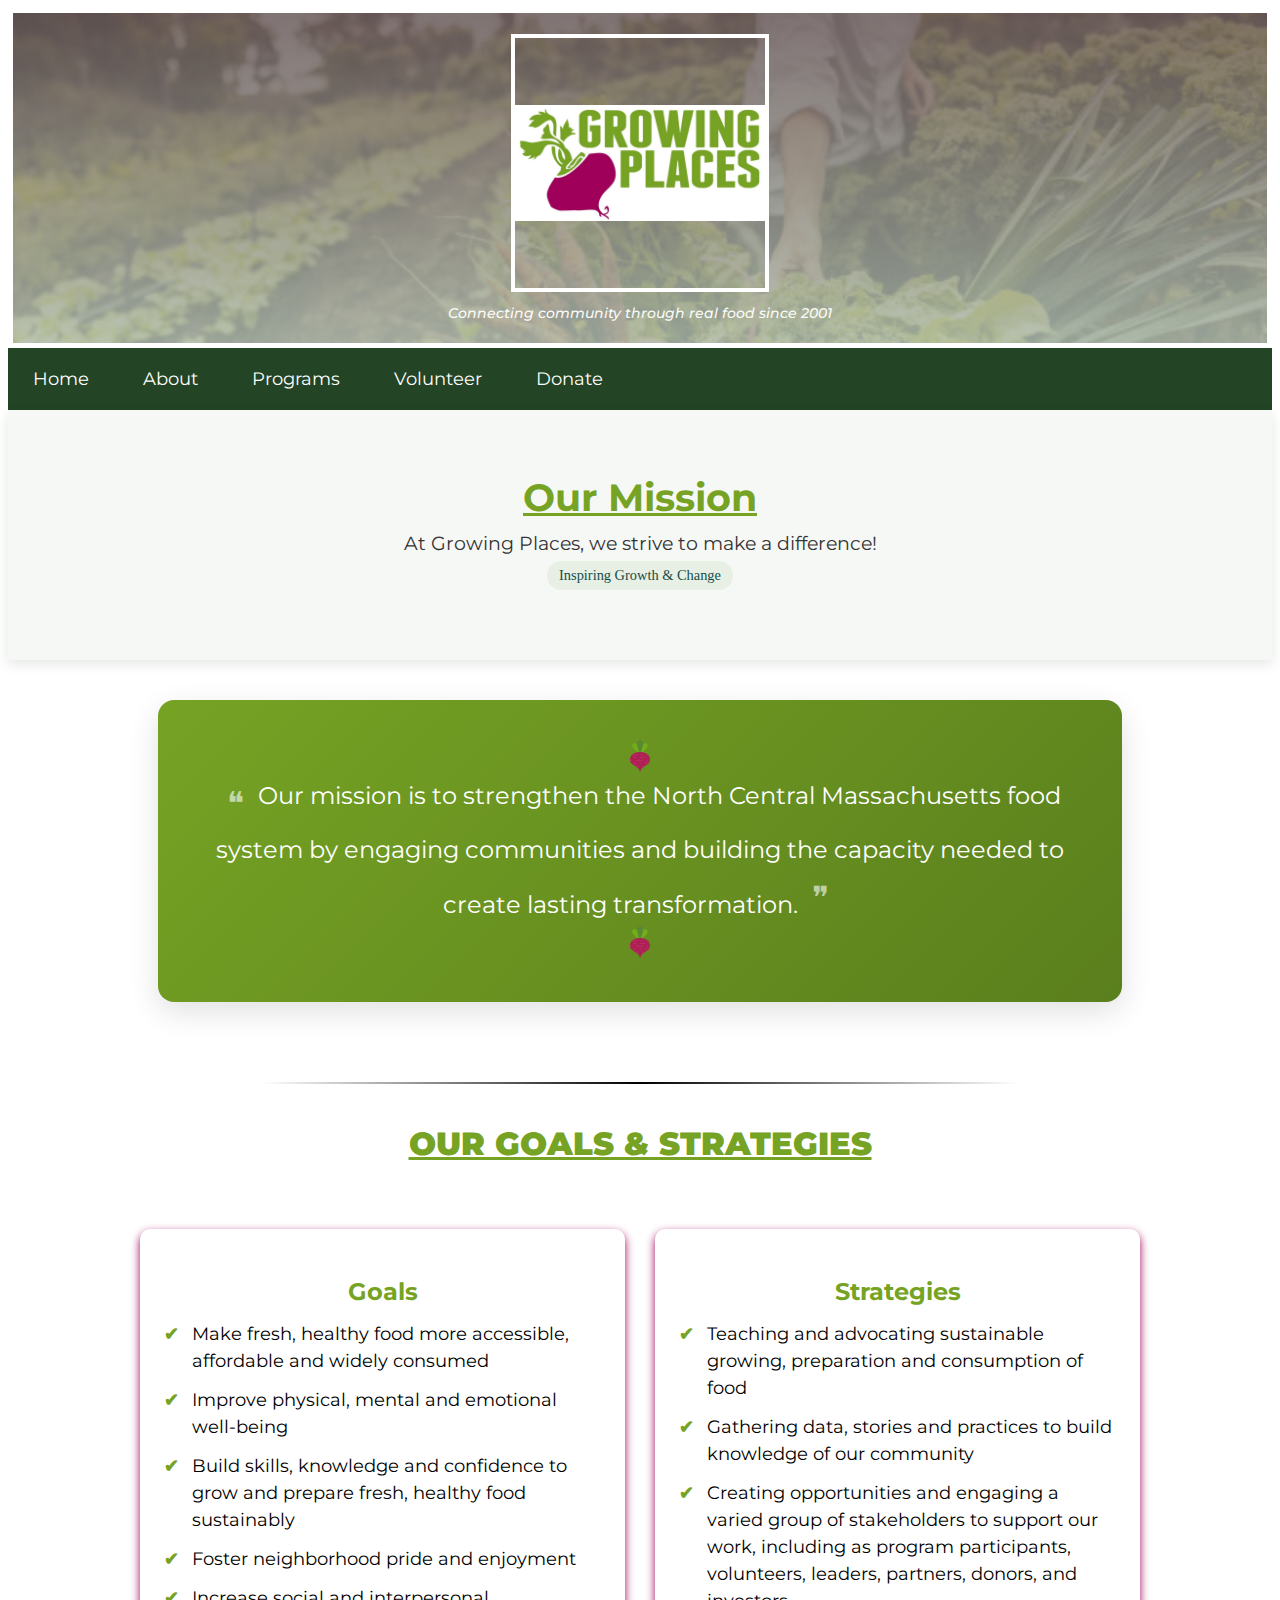
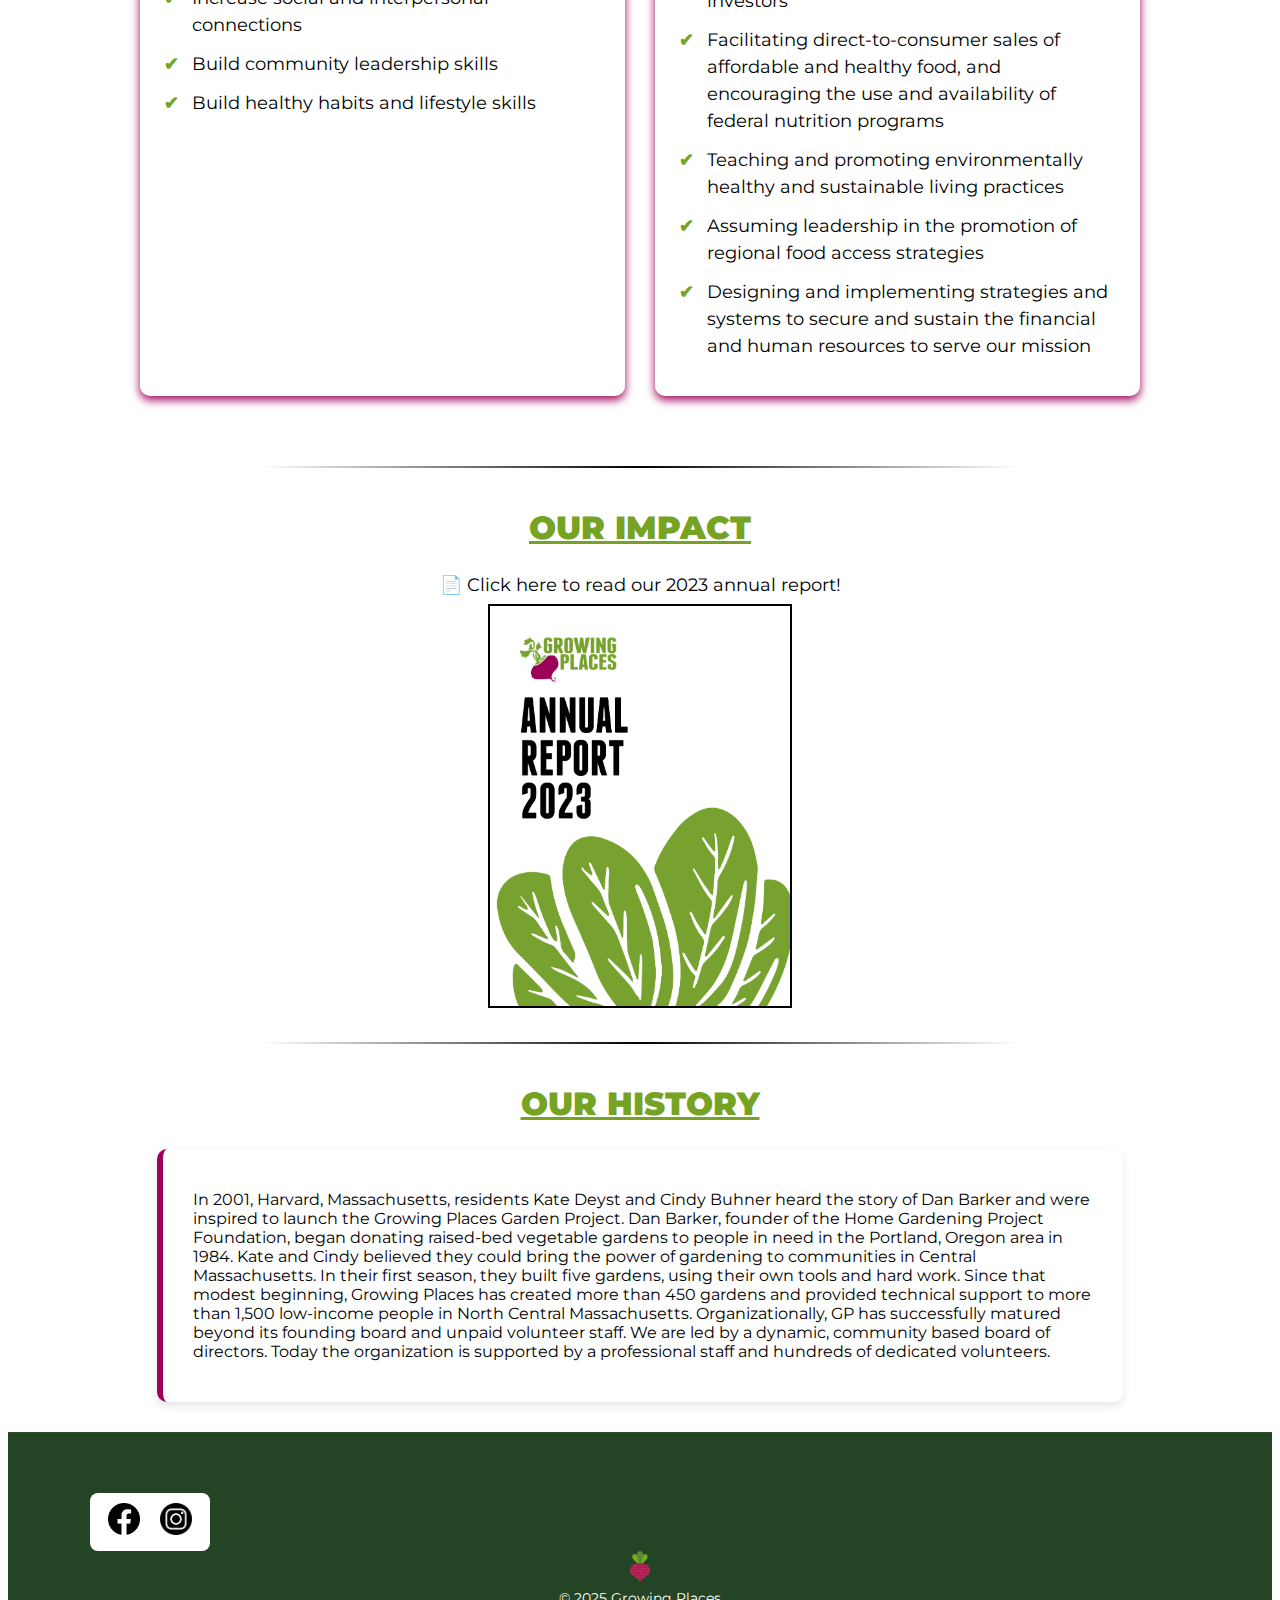
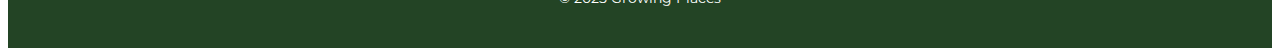
<file: about/impact.html>
<!DOCTYPE html>
<html lang="en">
  <head>
    <meta charset="UTF-8" />
    <meta name="viewport" content="width=device-width, initial-scale=1.0" />
    <title>Impact</title>
    <link rel="stylesheet" href="../style.css" />

    <link rel="preconnect" href="https://fonts.googleapis.com" />
    <link rel="preconnect" href="https://fonts.gstatic.com" crossorigin />
    <link
      href="https://fonts.googleapis.com/css2?family=Montserrat:ital,wght@0,100..900;1,100..900&display=swap"
      rel="stylesheet"
    />
  </head>
  <body>
    <header class="site-banner">
      <div class="banner-brand">
        <div class="logo-block">
          <img
            src="../images/growingplaces.png"
            alt="Growing Places logo"
            class="banner-logo"
          />
          <p class="tagline">
            <em>Connecting community through real food since 2001</em>
          </p>
        </div>
      </div>
    </header>
    <nav>
      <ul>
        <li><a href="../index.html">Home</a></li>
        <li>
          <a href="#">About</a>
          <ul class="dropdown">
            <li><a href="impact.html">Impact</a></li>
            <li><a href="ourteam.html">Our Team</a></li>
            <li><a href="ourboard.html">Our Board</a></li>
            <li>
              <a href="businessesfoundations.html"
                >Businesses and Foundations</a
              >
            </li>
            <li><a href="contactus.html">Contact Us</a></li>
            <li><a href="joinourteam.html">Join Our Team</a></li>
          </ul>
        </li>
        <li>
          <a href="#">Programs</a>
          <ul class="dropdown">
            <li>
              <a href="../programs/producehomedeliverypickup.html"
                >Produce Home Delivery & Pick-Up</a
              >
            </li>
            <li><a href="../programs/mobilemarkets.html">Mobile Market</a></li>
            <li>
              <a href="../programs/farmersmarkets.html">Farmers Markets</a>
            </li>
            <li>
              <a href="../programs/greeninggatewaycities.html"
                >Greening the Gateway Cities</a
              >
            </li>
          </ul>
        </li>
        <li>
          <a href="#">Volunteer</a>
          <ul class="dropdown">
            <li><a href="../volunteer/getinvolved.html">Get Involved</a></li>
            <li><a href="../volunteer/invest.html">Invest</a></li>
          </ul>
        </li>

        <li><a href="../donate.html">Donate</a></li>
      </ul>
    </nav>

    <header class="hero">
      <h1>Our Mission</h1>
      <p>At Growing Places, we strive to make a difference!</p>
      <span class="pill">Inspiring Growth & Change</span>
    </header>

    <!-- Mission statement box -->
    <section class="mission-box">
      <img
        src="../images/beetroot.png"
        alt="Beetroot Icon"
        style="height: 32px; width: 32px"
      />
      <p>
        Our mission is to strengthen the North Central Massachusetts food system
        by engaging communities and building the capacity needed to create
        lasting transformation.
      </p>
      <img
        src="../images/beetroot.png"
        alt="Beetroot Icon"
        style="height: 32px; width: 32px"
      />
    </section>

    <hr class="gradient-hr" />

    <h2 class="montserrat"><u>OUR GOALS & STRATEGIES</u></h2>

    <section class="goals-strategies">
      <div class="list-container">
        <div class="list-box">
          <h3>Goals</h3>
          <ul>
            <li>
              Make fresh, healthy food more accessible, affordable and widely
              consumed
            </li>
            <li>Improve physical, mental and emotional well-being</li>
            <li>
              Build skills, knowledge and confidence to grow and prepare fresh,
              healthy food sustainably
            </li>
            <li>Foster neighborhood pride and enjoyment</li>
            <li>Increase social and interpersonal connections</li>
            <li>Build community leadership skills</li>
            <li>Build healthy habits and lifestyle skills</li>
          </ul>
        </div>

        <div class="list-box">
          <h3>Strategies</h3>
          <ul>
            <li>
              Teaching and advocating sustainable growing, preparation and
              consumption of food
            </li>
            <li>
              Gathering data, stories and practices to build knowledge of our
              community
            </li>
            <li>
              Creating opportunities and engaging a varied group of stakeholders
              to support our work, including as program participants,
              volunteers, leaders, partners, donors, and investors
            </li>
            <li>
              Facilitating direct-to-consumer sales of affordable and healthy
              food, and encouraging the use and availability of federal
              nutrition programs
            </li>
            <li>
              Teaching and promoting environmentally healthy and sustainable
              living practices
            </li>
            <li>
              Assuming leadership in the promotion of regional food access
              strategies
            </li>
            <li>
              Designing and implementing strategies and systems to secure and
              sustain the financial and human resources to serve our mission
            </li>
          </ul>
        </div>
      </div>
    </section>

    <hr class="gradient-hr" />

    <h2 class="montserrat"><u>OUR IMPACT</u></h2>

    <div class="pdf-container">
      <p class="pdf-message">📄 Click here to read our 2023 annual report!</p>
      <a href="../files/Annual-Report-2023.pdf" target="_blank">
        <img
          src="../images/annualreport2023.png"
          alt="PDF Thumbnail"
          class="pdf-image"
        />
      </a>
    </div>

    <hr class="gradient-hr" />

    <h2 class="montserrat"><u>OUR HISTORY</u></h2>

    <div class="team-intro">
      <p>
        In 2001, Harvard, Massachusetts, residents Kate Deyst and Cindy Buhner
        heard the story of Dan Barker and were inspired to launch the Growing
        Places Garden Project. Dan Barker, founder of the Home Gardening Project
        Foundation, began donating raised-bed vegetable gardens to people in
        need in the Portland, Oregon area in 1984. Kate and Cindy believed they
        could bring the power of gardening to communities in Central
        Massachusetts. In their first season, they built five gardens, using
        their own tools and hard work. Since that modest beginning, Growing
        Places has created more than 450 gardens and provided technical support
        to more than 1,500 low-income people in North Central Massachusetts.
        Organizationally, GP has successfully matured beyond its founding board
        and unpaid volunteer staff. We are led by a dynamic, community based
        board of directors. Today the organization is supported by a
        professional staff and hundreds of dedicated volunteers.
      </p>
    </div>

    <!-- Footer-->
    <footer>
      <div class="footer-inner">
        <div class="social-media-container">
          <div class="social-media-icons">
            <a href="https://www.facebook.com/GrowingPlaces/" target="_blank">
              <img
                src="../images/facebook.png"
                alt="Facebook Icon"
                class="social-media-icon"
              />
            </a>
            <a
              href="https://www.instagram.com/growing_places/?hl=en"
              target="_blank"
            >
              <img
                src="../images/instagram.png"
                alt="Instagram Icon"
                class="social-media-icon"
              />
            </a>
          </div>
        </div>
      </div>
      <div class="footer-center">
        <img
          src="../images/beetroot.png"
          alt="Beetroot Icon"
          style="height: 32px; width: 32px"
        />
        <p>&copy; 2025 Growing Places</p>
      </div>
    </footer>
  </body>
</html>
</file>
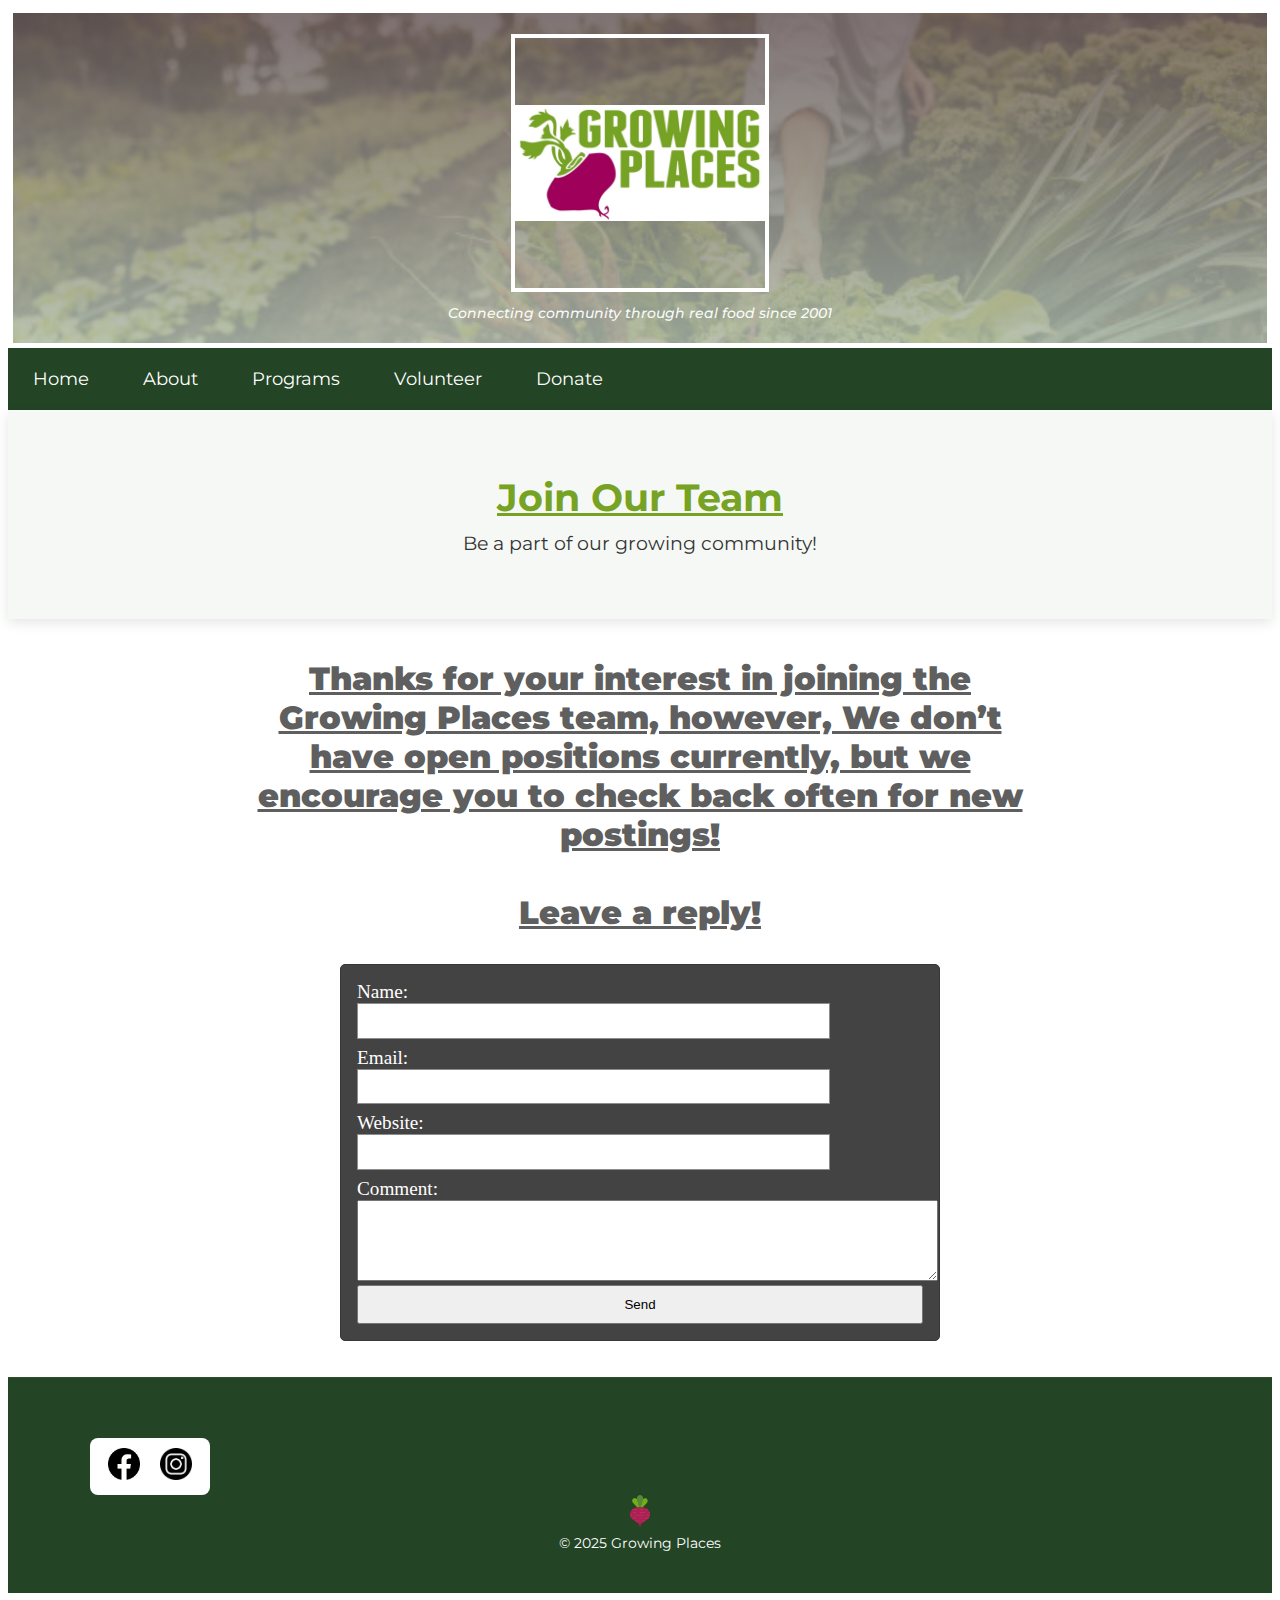
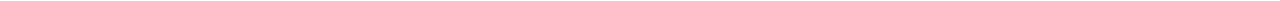
<file: about/joinourteam.html>
<!DOCTYPE html>
<html lang="en">
  <head>
    <meta charset="UTF-8" />
    <meta name="viewport" content="width=device-width, initial-scale=1.0" />
    <title>Home Page</title>
    <link rel="stylesheet" href="../style.css" />

    <link rel="preconnect" href="https://fonts.googleapis.com" />
    <link rel="preconnect" href="https://fonts.gstatic.com" crossorigin />
    <link
      href="https://fonts.googleapis.com/css2?family=Montserrat:ital,wght@0,100..900;1,100..900&display=swap"
      rel="stylesheet"
    />
  </head>
  <body>
    <header class="site-banner">
      <div class="banner-brand">
        <div class="logo-block">
          <img
            src="../images/growingplaces.png"
            alt="Growing Places logo"
            class="banner-logo"
          />
          <p class="tagline">
            <em>Connecting community through real food since 2001</em>
          </p>
        </div>
      </div>
    </header>

    <nav>
      <ul>
        <li><a href="../index.html">Home</a></li>
        <li>
          <a href="#">About</a>
          <ul class="dropdown">
            <li><a href="impact.html">Impact</a></li>
            <li><a href="ourteam.html">Our Team</a></li>
            <li><a href="ourboard.html">Our Board</a></li>
            <li>
              <a href="businessesfoundations.html"
                >Businesses and Foundations</a
              >
            </li>
            <li><a href="contactus.html">Contact Us</a></li>
            <li><a href="joinourteam.html">Join Our Team</a></li>
          </ul>
        </li>
        <li>
          <a href="#">Programs</a>
          <ul class="dropdown">
            <li>
              <a href="../programs/producehomedeliverypickup.html"
                >Produce Home Delivery & Pick-Up</a
              >
            </li>
            <li><a href="../programs/mobilemarkets.html">Mobile Market</a></li>
            <li>
              <a href="../programs/farmersmarkets.html">Farmers Markets</a>
            </li>
            <li>
              <a href="../programs/greeninggatewaycities.html"
                >Greening the Gateway Cities</a
              >
            </li>
          </ul>
        </li>
        <li>
          <a href="#">Volunteer</a>
          <ul class="dropdown">
            <li><a href="../volunteer/getinvolved.html">Get Involved</a></li>
            <li><a href="../volunteer/invest.html">Invest</a></li>
          </ul>
        </li>

        <li><a href="../donate.html">Donate</a></li>
      </ul>
    </nav>

    <header class="hero">
      <h1>Join Our Team</h1>
      <p>Be a part of our growing community!</p>
    </header>

    <div style="max-width: 800px; margin: 0 auto; text-align: left">
      <h2 style="color: rgb(95, 95, 95)" class="montserrat">
        <u>
          Thanks for your interest in joining the Growing Places team, however,
          We don’t have open positions currently, but we encourage you to check
          back often for new postings!

          <br />
          <br />
          Leave a reply!
        </u>
      </h2>
    </div>

    <form style="box-sizing: border-box">
      <label for="Name">Name:</label>
      <input id="Name" type="text" />
      <label for="email"> Email: </label>
      <input id="email" type="email" />
      <label for="website">Website:</label>
      <input id="website" type="text" />
      <label for="comment"> Comment:</label>
      <textarea name="comment" id="comment" rows="5" cols="70"></textarea>
      <button>Send</button>
    </form>

    <br /><br />

    <!-- Footer-->
    <footer>
      <div class="footer-inner">
        <div class="social-media-container">
          <div class="social-media-icons">
            <a href="https://www.facebook.com/GrowingPlaces/" target="_blank">
              <img
                src="../images/facebook.png"
                alt="Facebook Icon"
                class="social-media-icon"
              />
            </a>
            <a
              href="https://www.instagram.com/growing_places/?hl=en"
              target="_blank"
            >
              <img
                src="../images/instagram.png"
                alt="Instagram Icon"
                class="social-media-icon"
              />
            </a>
          </div>
        </div>
      </div>
      <div class="footer-center">
        <img
          src="../images/beetroot.png"
          alt="Beetroot Icon"
          style="height: 32px; width: 32px"
        />
        <p>&copy; 2025 Growing Places</p>
      </div>
    </footer>
  </body>
</html>
</file>
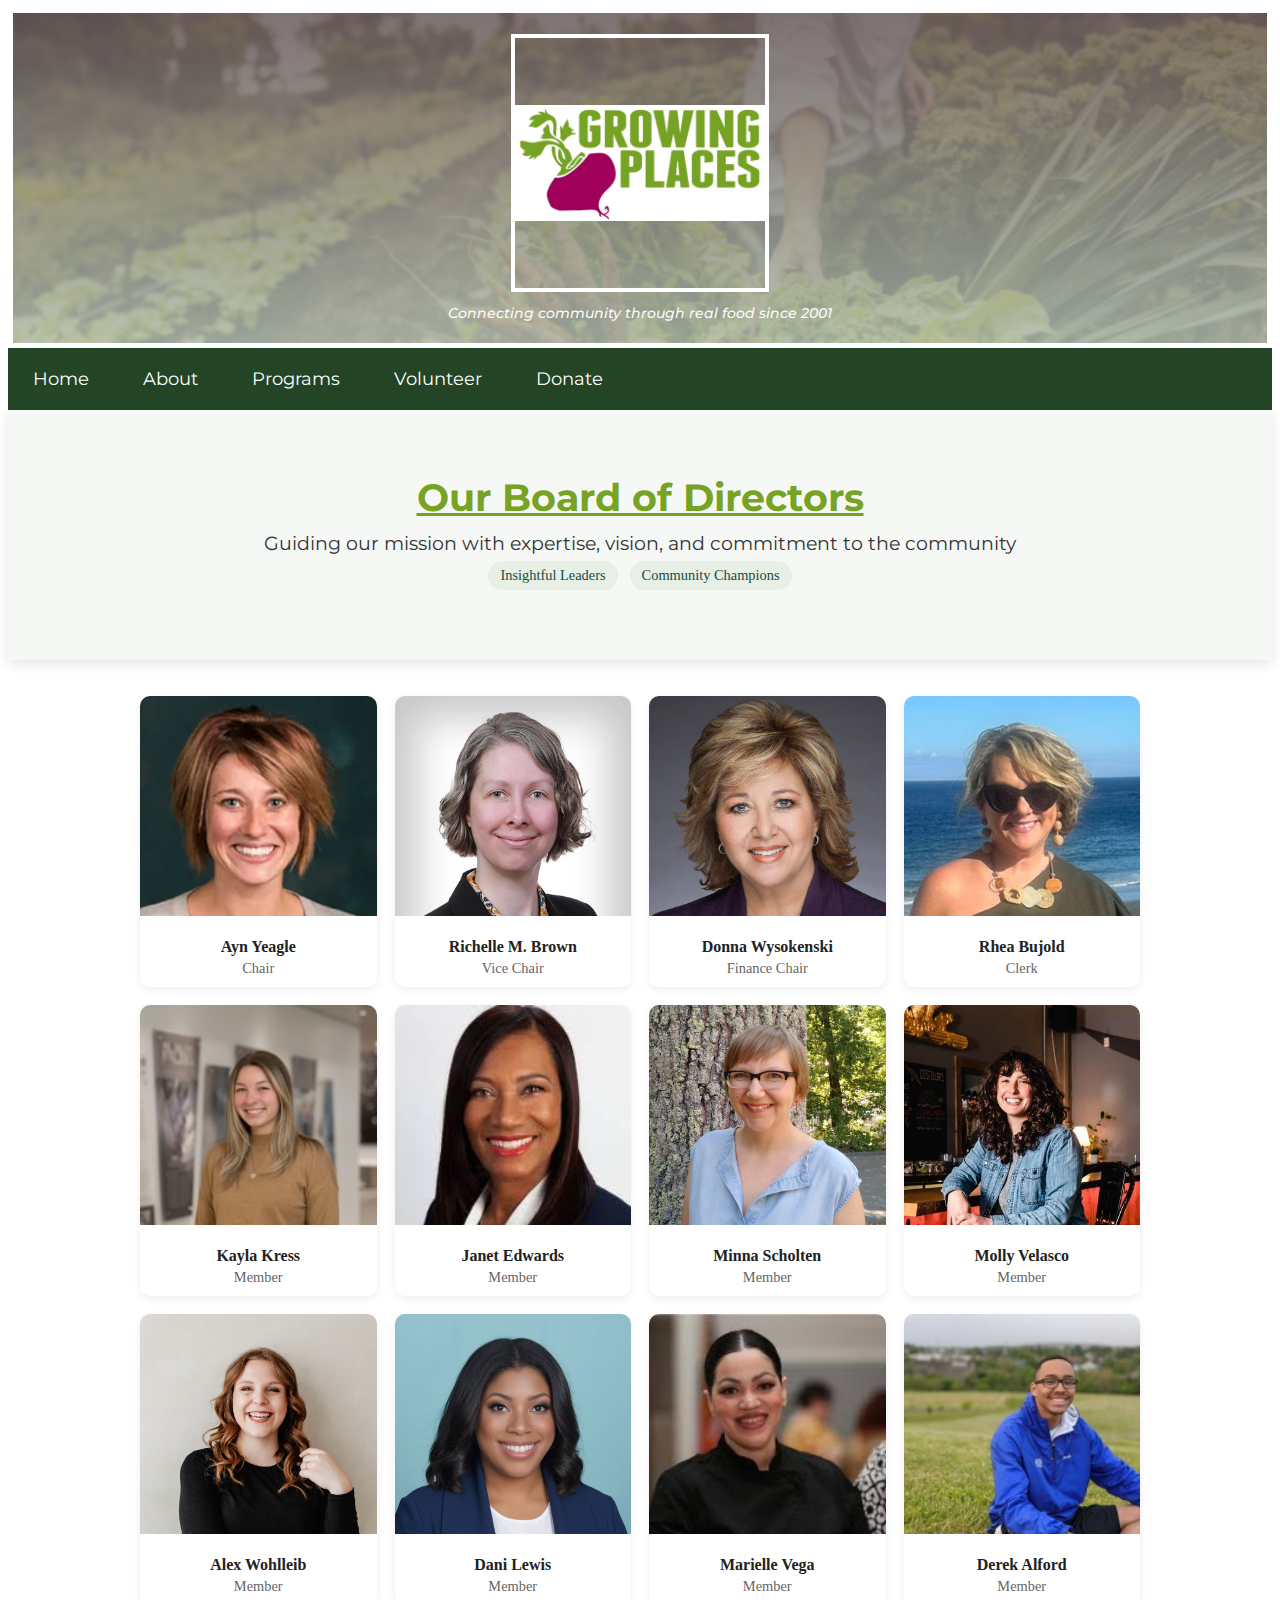
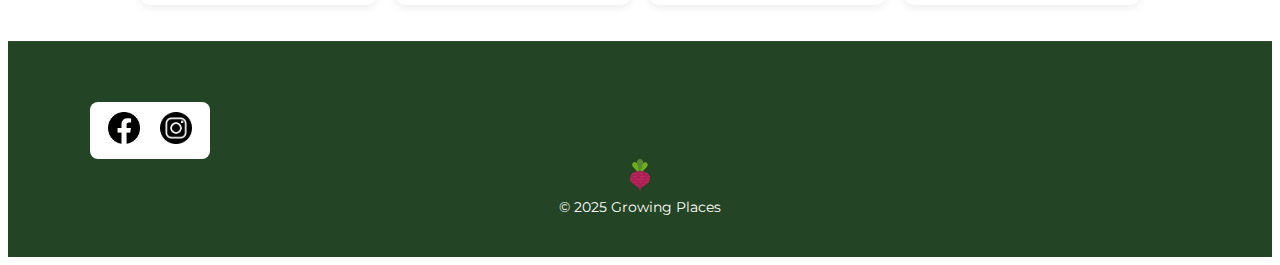
<file: about/ourboard.html>
<!DOCTYPE html>
<html lang="en">
  <head>
    <meta charset="UTF-8" />
    <meta name="viewport" content="width=device-width, initial-scale=1.0" />
    <title>Our Board</title>
    <link rel="stylesheet" href="../style.css" />

    <link rel="preconnect" href="https://fonts.googleapis.com" />
    <link rel="preconnect" href="https://fonts.gstatic.com" crossorigin />
    <link
      href="https://fonts.googleapis.com/css2?family=Montserrat:ital,wght@0,100..900;1,100..900&display=swap"
      rel="stylesheet"
    />
  </head>
  <body>
    <header class="site-banner">
      <div class="banner-brand">
        <div class="logo-block">
          <img
            src="../images/growingplaces.png"
            alt="Growing Places logo"
            class="banner-logo"
          />
          <p class="tagline">
            <em>Connecting community through real food since 2001</em>
          </p>
        </div>
      </div>
    </header>
    <nav>
      <ul>
        <li><a href="../index.html">Home</a></li>
        <li>
          <a href="#">About</a>
          <ul class="dropdown">
            <li><a href="impact.html">Impact</a></li>
            <li><a href="ourteam.html">Our Team</a></li>
            <li><a href="ourboard.html">Our Board</a></li>
            <li>
              <a href="businessesfoundations.html"
                >Businesses and Foundations</a
              >
            </li>
            <li><a href="contactus.html">Contact Us</a></li>
            <li><a href="joinourteam.html">Join Our Team</a></li>
          </ul>
        </li>
        <li>
          <a href="#">Programs</a>
          <ul class="dropdown">
            <li>
              <a href="../programs/producehomedeliverypickup.html"
                >Produce Home Delivery & Pick-Up</a
              >
            </li>
            <li><a href="../programs/mobilemarkets.html">Mobile Market</a></li>
            <li>
              <a href="../programs/farmersmarkets.html">Farmers Markets</a>
            </li>
            <li>
              <a href="../programs/greeninggatewaycities.html"
                >Greening the Gateway Cities</a
              >
            </li>
          </ul>
        </li>
        <li>
          <a href="#">Volunteer</a>
          <ul class="dropdown">
            <li><a href="../volunteer/getinvolved.html">Get Involved</a></li>
            <li><a href="../volunteer/invest.html">Invest</a></li>
          </ul>
        </li>

        <li><a href="../donate.html">Donate</a></li>
      </ul>
    </nav>

    <header class="hero">
      <h1>Our Board of Directors</h1>
      <p>
        Guiding our mission with expertise, vision, and commitment to the
        community
      </p>
      <span class="pill">Insightful Leaders</span>
      <span class="pill">Community Champions</span>
    </header>

    <br />
    <br />
    <!-- Team Photo with Caption -->
    <div class="team-grid">
      <div class="team-card">
        <img src="../images/ourboard/aynyeagle.jpeg" alt="Ayn Yeagle" />
        <div class="team-info">
          <h3>Ayn Yeagle</h3>
          <p>Chair</p>
        </div>
      </div>
      <div class="team-card">
        <img src="../images/ourboard/richelle.jpg" alt="Richelle Brown" />
        <div class="team-info">
          <h3>Richelle M. Brown</h3>
          <p>Vice Chair</p>
        </div>
      </div>
      <div class="team-card">
        <img src="../images/ourboard/donna.jpg" alt="Donna Wysokenski" />
        <div class="team-info">
          <h3>Donna Wysokenski</h3>
          <p>Finance Chair</p>
        </div>
      </div>
      <div class="team-card">
        <img src="../images/ourboard/rhea.png" alt="Rhea Bujold" />
        <div class="team-info">
          <h3>Rhea Bujold</h3>
          <p>Clerk</p>
        </div>
      </div>
      <div class="team-card">
        <img src="../images/ourboard/kayla.jpg" alt="Kayla Kress" />
        <div class="team-info">
          <h3>Kayla Kress</h3>
          <p>Member</p>
        </div>
      </div>
      <div class="team-card">
        <img src="../images/ourboard/janet.jpg" alt="Janet Edwards" />
        <div class="team-info">
          <h3>Janet Edwards</h3>
          <p>Member</p>
        </div>
      </div>
      <div class="team-card">
        <img src="../images/ourboard/minna.jpg" alt="Minna Scholten" />
        <div class="team-info">
          <h3>Minna Scholten</h3>
          <p>Member</p>
        </div>
      </div>
      <div class="team-card">
        <img src="../images/ourboard/molly.jpg" alt="Molly Velasco" />
        <div class="team-info">
          <h3>Molly Velasco</h3>
          <p>Member</p>
        </div>
      </div>
      <div class="team-card">
        <img src="../images/ourboard/alex.jpg" alt="Alex Wohlleib" />
        <div class="team-info">
          <h3>Alex Wohlleib</h3>
          <p>Member</p>
        </div>
      </div>
      <div class="team-card">
        <img src="../images/ourboard/dani.jpg" alt="Dani Lewis" />
        <div class="team-info">
          <h3>Dani Lewis</h3>
          <p>Member</p>
        </div>
      </div>
      <div class="team-card">
        <img src="../images/ourboard/marielle.jpg" alt="Marielle Vega" />
        <div class="team-info">
          <h3>Marielle Vega</h3>
          <p>Member</p>
        </div>
      </div>
      <div class="team-card">
        <img src="../images/ourboard/derek.jpg" alt="Derek Alford" />
        <div class="team-info">
          <h3>Derek Alford</h3>
          <p>Member</p>
        </div>
      </div>
    </div>
    <br />
    <br />
    <!-- Footer-->
    <footer>
      <div class="footer-inner">
        <div class="social-media-container">
          <div class="social-media-icons">
            <a href="https://www.facebook.com/GrowingPlaces/" target="_blank">
              <img
                src="../images/facebook.png"
                alt="Facebook Icon"
                class="social-media-icon"
              />
            </a>
            <a
              href="https://www.instagram.com/growing_places/?hl=en"
              target="_blank"
            >
              <img
                src="../images/instagram.png"
                alt="Instagram Icon"
                class="social-media-icon"
              />
            </a>
          </div>
        </div>
      </div>
      <div class="footer-center">
        <img
          src="../images/beetroot.png"
          alt="Beetroot Icon"
          style="height: 32px; width: 32px"
        />
        <p>&copy; 2025 Growing Places</p>
      </div>
    </footer>
  </body>
</html>
</file>
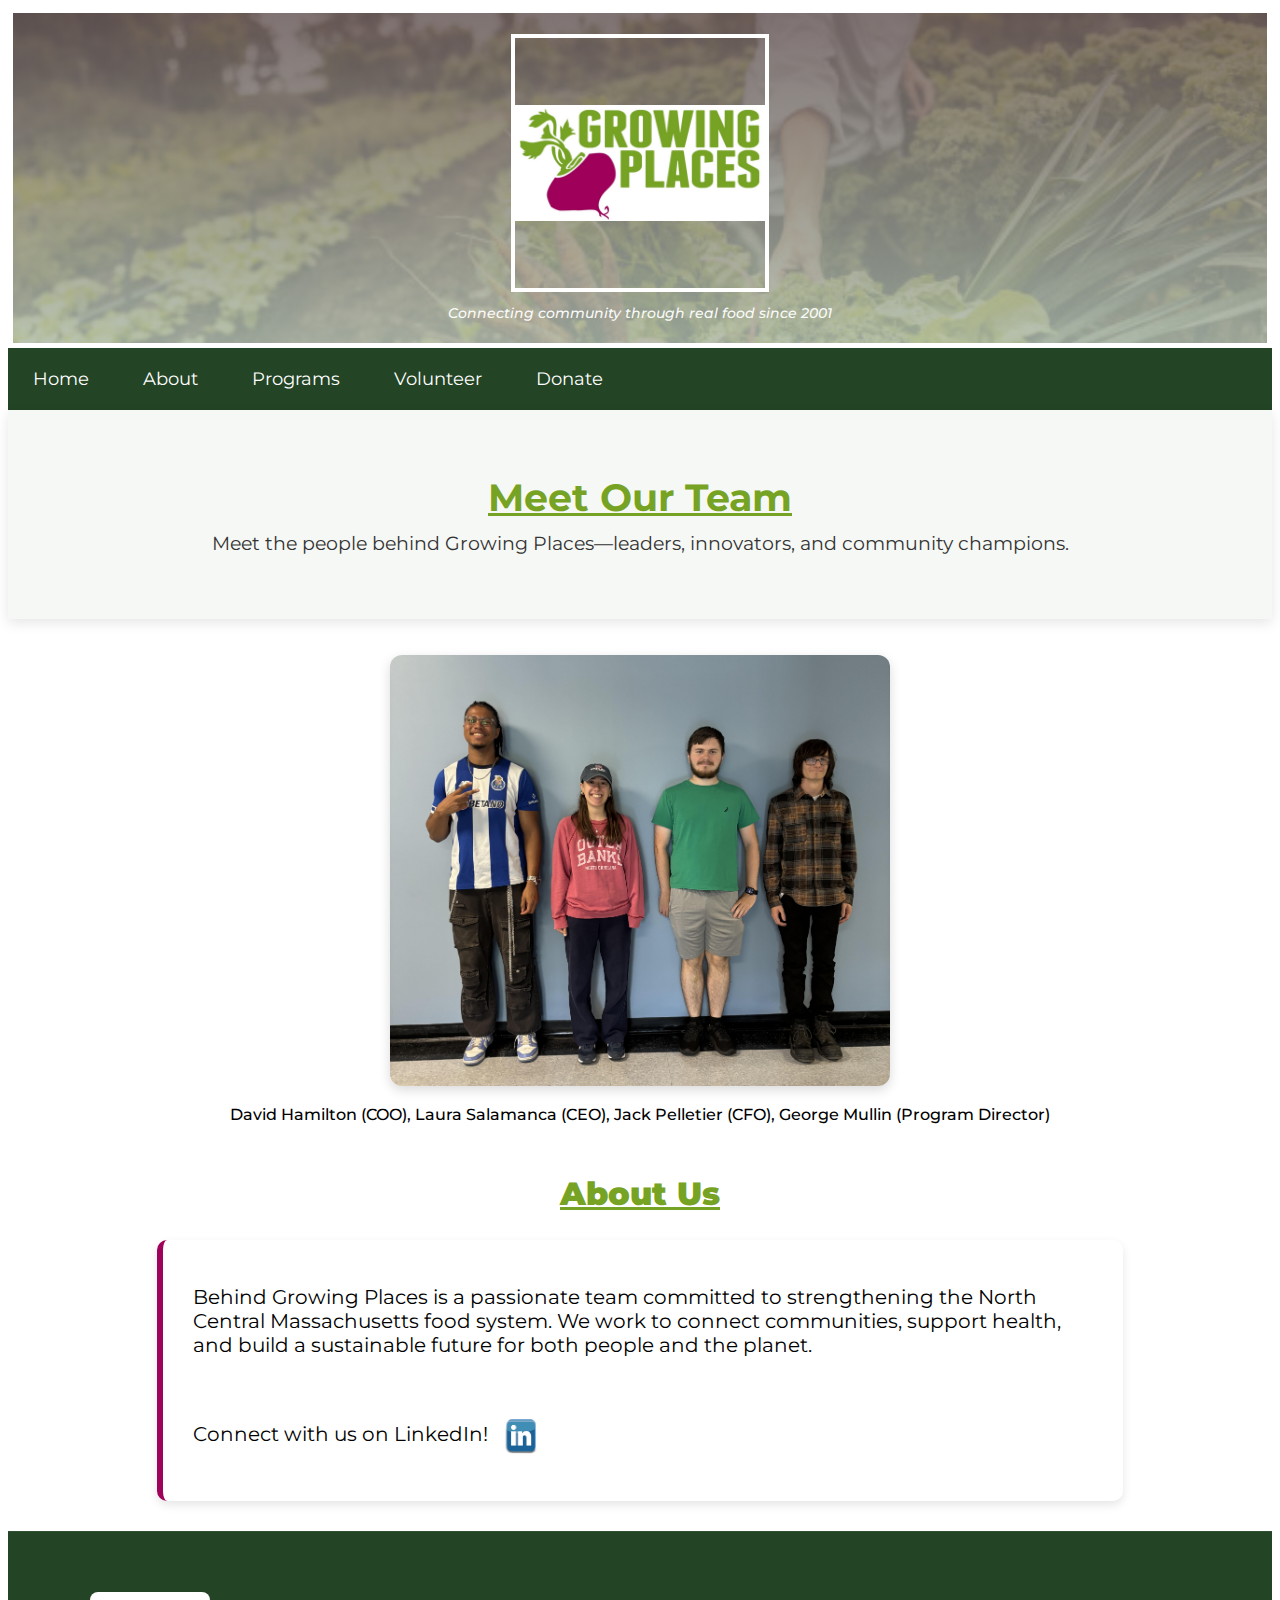
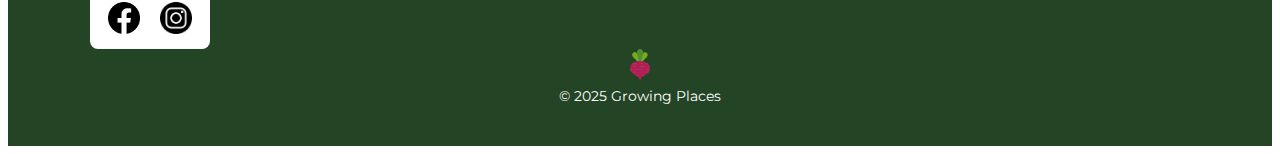
<file: about/ourteam.html>
<!DOCTYPE html>
<html lang="en">
  <head>
    <meta charset="UTF-8" />
    <meta name="viewport" content="width=device-width, initial-scale=1.0" />
    <title>Our Team</title>
    <link rel="stylesheet" href="../style.css" />

    <link rel="preconnect" href="https://fonts.googleapis.com" />
    <link rel="preconnect" href="https://fonts.gstatic.com" crossorigin />
    <link
      href="https://fonts.googleapis.com/css2?family=Montserrat:ital,wght@0,100..900;1,100..900&display=swap"
      rel="stylesheet"
    />
  </head>
  <body>
    <header class="site-banner">
      <div class="banner-brand">
        <div class="logo-block">
          <img
            src="../images/growingplaces.png"
            alt="Growing Places logo"
            class="banner-logo"
          />
          <p class="tagline">
            <em>Connecting community through real food since 2001</em>
          </p>
        </div>
      </div>
    </header>
    <nav>
      <ul>
        <li><a href="../index.html">Home</a></li>
        <li>
          <a href="#">About</a>
          <ul class="dropdown">
            <li><a href="impact.html">Impact</a></li>
            <li><a href="ourteam.html">Our Team</a></li>
            <li><a href="ourboard.html">Our Board</a></li>
            <li>
              <a href="businessesfoundations.html"
                >Businesses and Foundations</a
              >
            </li>
            <li><a href="contactus.html">Contact Us</a></li>
            <li><a href="joinourteam.html">Join Our Team</a></li>
          </ul>
        </li>
        <li>
          <a href="#">Programs</a>
          <ul class="dropdown">
            <li>
              <a href="../programs/producehomedeliverypickup.html"
                >Produce Home Delivery & Pick-Up</a
              >
            </li>
            <li><a href="../programs/mobilemarkets.html">Mobile Market</a></li>
            <li>
              <a href="../programs/farmersmarkets.html">Farmers Markets</a>
            </li>
            <li>
              <a href="../programs/greeninggatewaycities.html"
                >Greening the Gateway Cities</a
              >
            </li>
          </ul>
        </li>
        <li>
          <a href="#">Volunteer</a>
          <ul class="dropdown">
            <li><a href="../volunteer/getinvolved.html">Get Involved</a></li>
            <li><a href="../volunteer/invest.html">Invest</a></li>
          </ul>
        </li>

        <li><a href="../donate.html">Donate</a></li>
      </ul>
    </nav>

    <header class="hero">
      <h1>Meet Our Team</h1>
      <p>
        Meet the people behind Growing Places—leaders, innovators, and community
        champions.
      </p>
    </header>

    <br />
    <br />
    <!-- Team Photo with Caption -->
    <div class="team-photo-container">
      <img src="../images/grouppicture.jpg" alt="Our Team" class="team-photo" />
      <div class="team-caption">
        <span
          >David Hamilton (COO), Laura Salamanca (CEO), Jack Pelletier (CFO),
          George Mullin (Program Director)</span
        >
      </div>
    </div>

    <h2 class="montserrat"><u>About Us</u></h2>
    <div class="team-intro">
      <p style="font-size: 20px">
        Behind Growing Places is a passionate team committed to strengthening
        the North Central Massachusetts food system. We work to connect
        communities, support health, and build a sustainable future for both
        people and the planet.
      </p>
      <br />
      <p style="font-size: 20px">
        Connect with us on LinkedIn!
        <a href="https://www.linkedin.com" target="_blank">
          <img
            src="../images/linkedin.png"
            alt="LinkedIn Icon"
            style="
              height: 40px;
              width: 40px;
              vertical-align: middle;
              margin-left: 8px;
            "
        /></a>
      </p>
    </div>
    <!-- Footer-->
    <footer>
      <div class="footer-inner">
        <div class="social-media-container">
          <div class="social-media-icons">
            <a href="https://www.facebook.com/GrowingPlaces/" target="_blank">
              <img
                src="../images/facebook.png"
                alt="Facebook Icon"
                class="social-media-icon"
              />
            </a>
            <a
              href="https://www.instagram.com/growing_places/?hl=en"
              target="_blank"
            >
              <img
                src="../images/instagram.png"
                alt="Instagram Icon"
                class="social-media-icon"
              />
            </a>
          </div>
        </div>
      </div>
      <div class="footer-center">
        <img
          src="../images/beetroot.png"
          alt="Beetroot Icon"
          style="height: 32px; width: 32px"
        />
        <p>&copy; 2025 Growing Places</p>
      </div>
    </footer>
  </body>
</html>
</file>
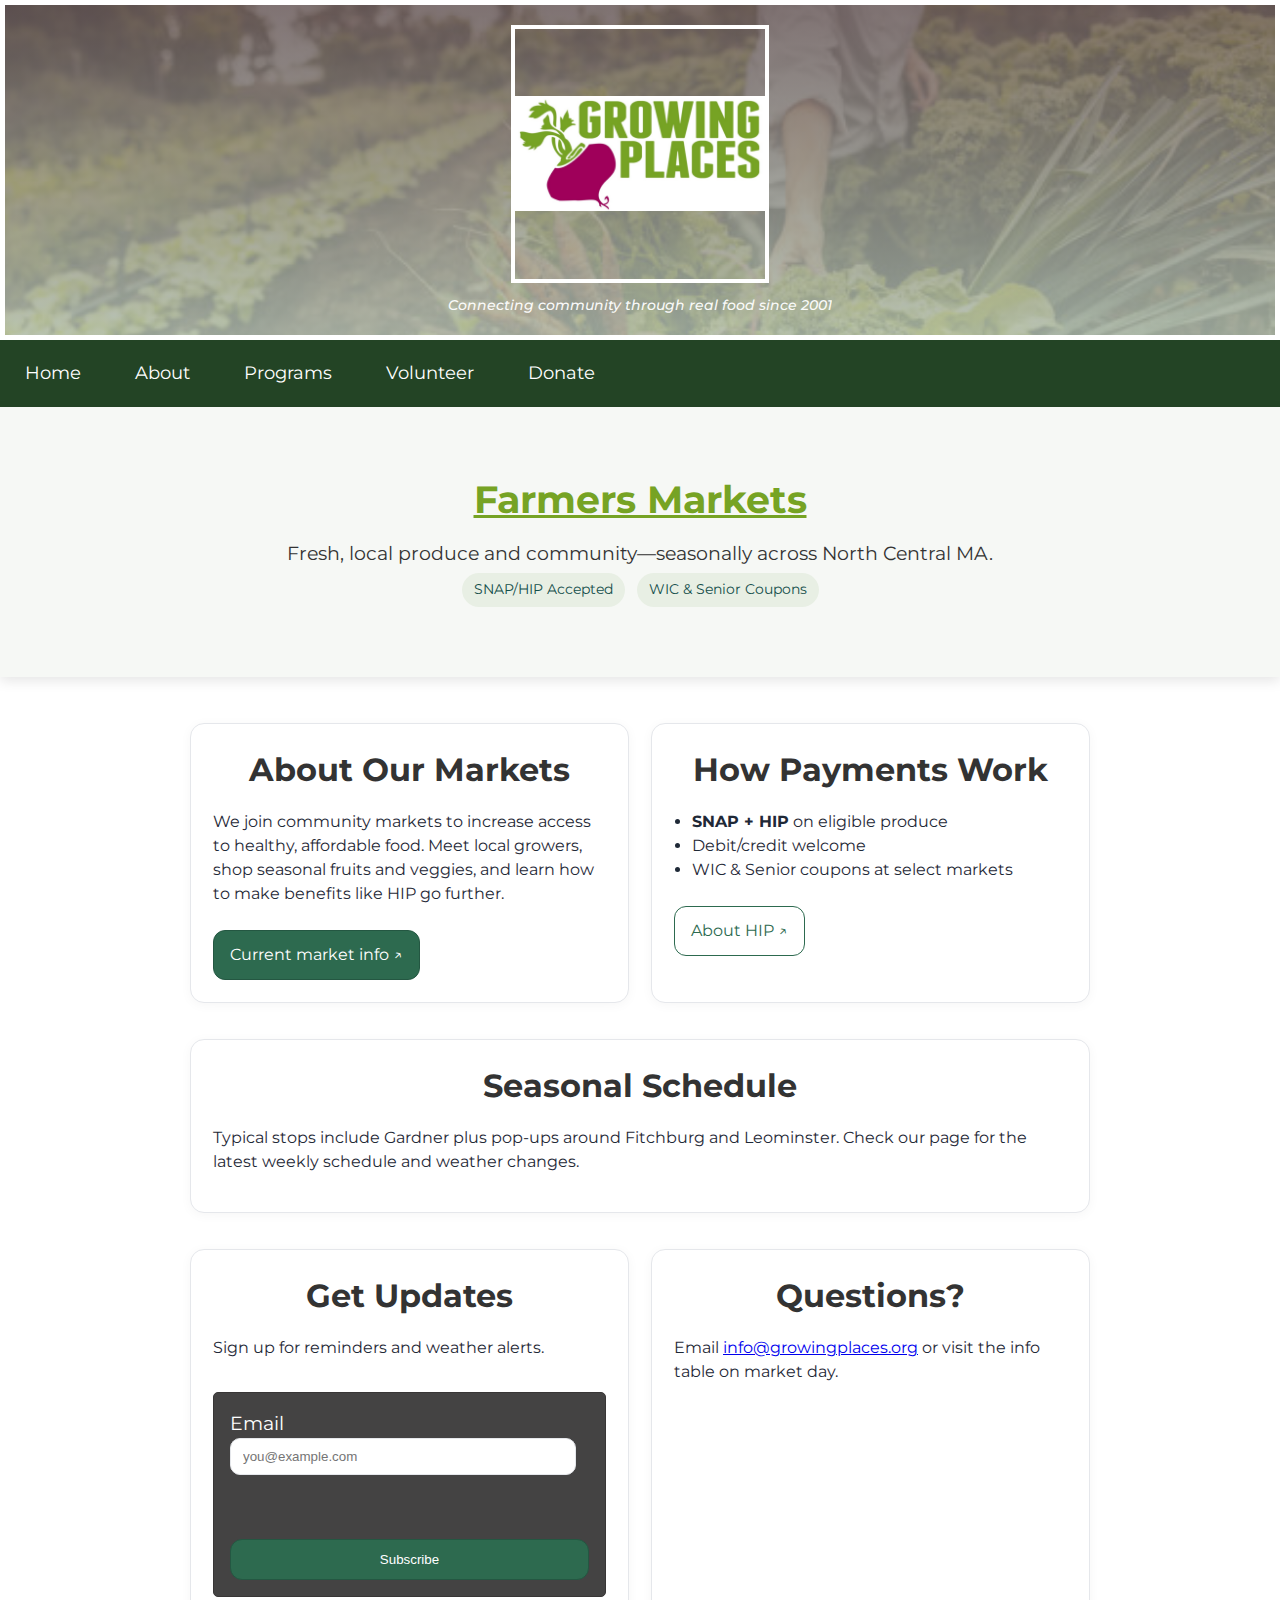
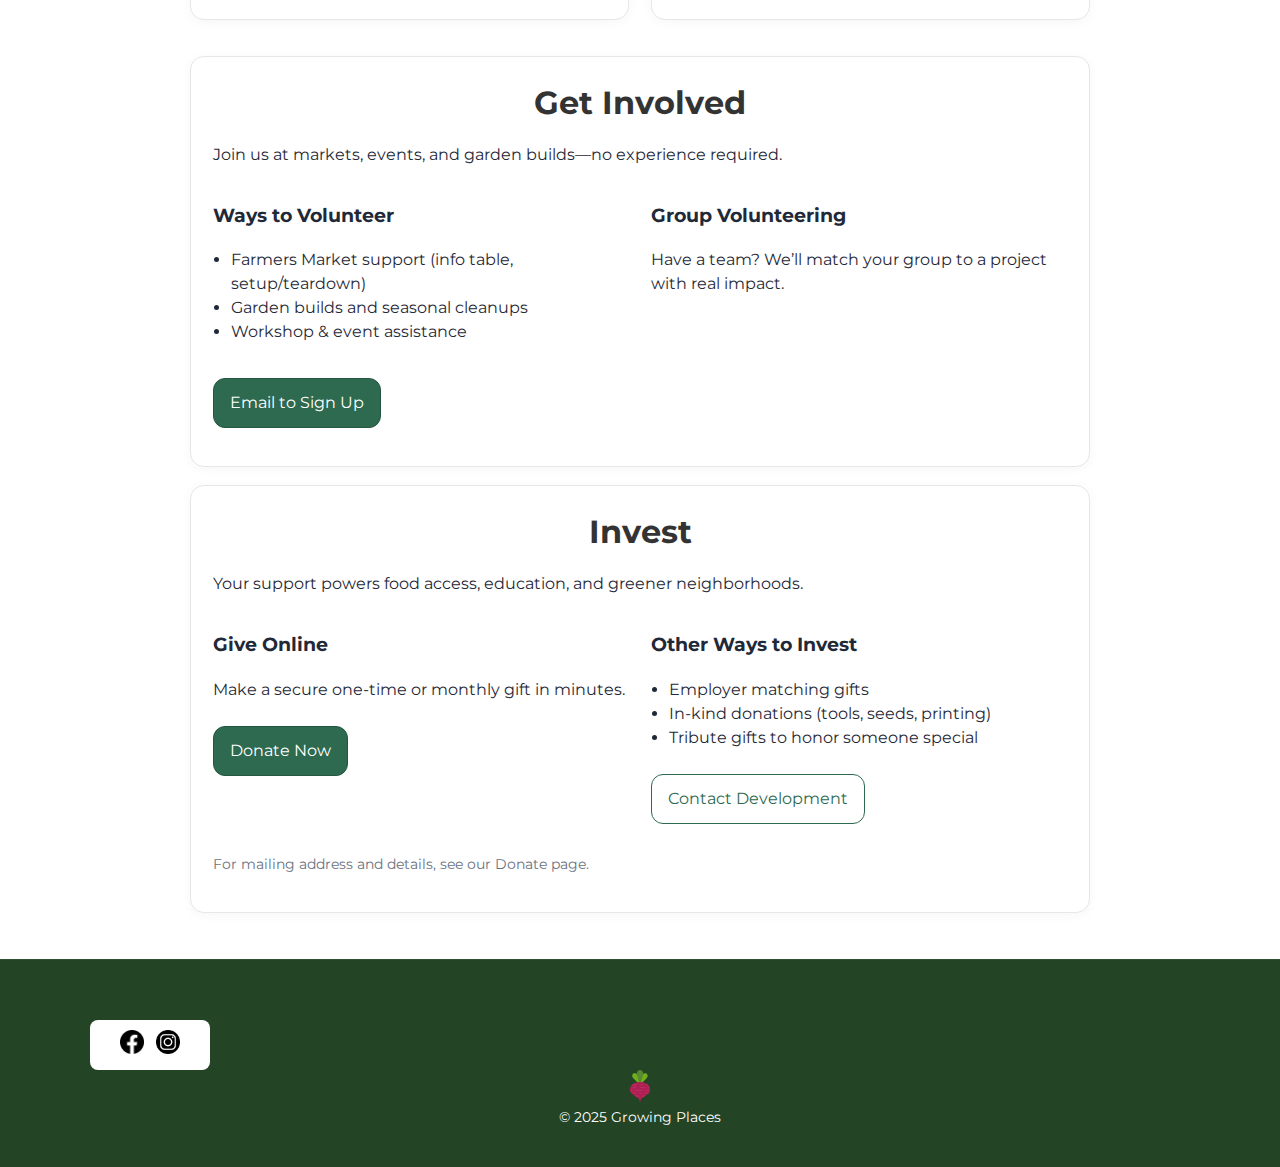
<file: programs/farmersmarkets.html>
<!DOCTYPE html>
<html lang="en">
  <head>
    <meta charset="utf-8" />
    <meta name="viewport" content="width=device-width, initial-scale=1" />
    <title>Farmers Markets | Growing Places</title>

    <!-- This is the link to the main stylesheet -->
    <link rel="stylesheet" href="../style.css" />

    <!-- This is where we load the Montserrat font from Google -->
    <link rel="preconnect" href="https://fonts.googleapis.com" />
    <link rel="preconnect" href="https://fonts.gstatic.com" crossorigin />
    <link
      href="https://fonts.googleapis.com/css2?family=Montserrat:ital,wght@0,100..900;1,100..900&display=swap"
      rel="stylesheet"
    />

    <style>
      :root {
        /* This is where we set up color and style variables so we can reuse them throughout the page */
        --gp-green: #2d6a4f;
        --gp-green-600: #245742;
        --gp-cream: #f6f8f5;
        --gp-sky: #eef5fb;
        --gp-warm: #fef3c7;
        --gp-text: #1f2937;
        --gp-muted: #6b7280;
        --gp-border: #e5e7eb;
        --radius: 14px;
      }

      body {
        /* This is the base styling for the page: white background, readable font, comfortable line spacing */
        background: #ffffff;
        color: var(--gp-text);
        font-family: "Montserrat", -apple-system, Segoe UI, Roboto, Inter, Arial,
          sans-serif;
        line-height: 1.5;
        margin: 0;
      }

      /* This is the container that keeps the content centered and not too wide */
      .container {
        max-width: 900px;
        margin: 0 auto;
        padding: 28px;
      }

      /* This is the grid system for laying out cards side by side */
      .grid {
        display: grid;
        gap: 22px;
      }
      @media (min-width: 900px) {
        .grid.cols-2 {
          grid-template-columns: 1fr 1fr; /* This is making two equal columns on larger screens */
        }
      }

      /* This is the card style: white boxes with shadow and rounded corners */
      .card {
        background: #fff;
        border: 1px solid var(--gp-border);
        border-radius: var(--radius);
        padding: 22px;
        box-shadow: 0 2px 12px rgba(0, 0, 0, 0.04);
        margin: 18px 0;
      }

      h2 {
        margin: 4px 0 8px;
      }

      /* This is the button style (calls to action) */
      .cta {
        display: inline-block;
        padding: 12px 16px;
        border-radius: 12px;
        background: var(--gp-green);
        color: #fff;
        text-decoration: none;
        border: 1px solid var(--gp-green-600);
      }
      .cta.secondary {
        background: #fff;
        color: var(--gp-green);
        border-color: var(--gp-green);
      }

      .note {
        font-size: 0.9rem;
        color: var(--gp-muted);
      }

      /* This is the email input box style in the subscription form */
      input[type="email"] {
        padding: 10px 12px;
        border-radius: 10px;
        border: 1px solid var(--gp-border);
        width: 100%;
        max-width: 320px;
      }

      /* This is ensuring anchor jumps leave room under the nav height */
      :target {
        scroll-margin-top: 90px;
      }

      /* This is the footer style block */

      .social-media-icons {
        display: flex;
        gap: 12px;
      }
      .social-media-icon {
        height: 24px;
        width: 24px;
      }
    </style>
  </head>
  <body>
    <!-- This is the site banner with logo and tagline -->
    <header class="site-banner">
      <div class="banner-brand">
        <div class="logo-block">
          <img
            src="../images/growingplaces.png"
            alt="Growing Places logo"
            class="banner-logo"
          />
          <p class="tagline">
            <em>Connecting community through real food since 2001</em>
          </p>
        </div>
      </div>
    </header>

    <!-- This is the main navigation bar -->
    <nav>
      <ul>
        <li><a href="../index.html">Home</a></li>
        <li>
          <a href="#">About</a>
          <ul class="dropdown">
            <li><a href="../about/impact.html">Impact</a></li>
            <li><a href="../about/ourteam.html">Our Team</a></li>
            <li><a href="../about/ourboard.html">Our Board</a></li>
            <li>
              <a href="../about/businessesfoundations.html"
                >Businesses and Foundations</a
              >
            </li>
            <li><a href="../about/contactus.html">Contact Us</a></li>
            <li><a href="../about/joinourteam.html">Join Our Team</a></li>
          </ul>
        </li>
        <li>
          <a href="#">Programs</a>
          <ul class="dropdown">
            <li>
              <a href="producehomedeliverypickup.html"
                >Produce Home Delivery & Pick-Up</a
              >
            </li>
            <li><a href="mobilemarkets.html">Mobile Market</a></li>
            <li><a href="farmersmarkets.html">Farmers Markets</a></li>
            <li>
              <a href="greeninggatewaycities.html"
                >Greening the Gateway Cities</a
              >
            </li>
          </ul>
        </li>
        <li>
          <a href="#">Volunteer</a>
          <ul class="dropdown">
            <li><a href="../volunteer/getinvolved.html">Get Involved</a></li>
            <li><a href="../volunteer/invest.html">Invest</a></li>
          </ul>
        </li>

        <li><a href="../donate.html">Donate</a></li>
      </ul>
    </nav>

    <!-- This is the big header section at the top -->
    <header class="hero">
      <h1>Farmers Markets</h1>
      <p>
        Fresh, local produce and community—seasonally across North Central MA.
      </p>
      <span class="pill">SNAP/HIP Accepted</span>
      <span class="pill">WIC &amp; Senior Coupons</span>
    </header>

    <!-- This is the main content area -->
    <main class="container">
      <section class="grid cols-2">
        <div class="card">
          <h2>About Our Markets</h2>
          <p>
            We join community markets to increase access to healthy, affordable
            food. Meet local growers, shop seasonal fruits and veggies, and
            learn how to make benefits like HIP go further.
          </p>
          <a
            class="cta"
            href="https://growingplaces.org/farmers-markets/"
            target="_blank"
            rel="noopener"
            >Current market info ↗</a
          >
        </div>

        <div class="card">
          <h2>How Payments Work</h2>
          <ul>
            <li><strong>SNAP + HIP</strong> on eligible produce</li>
            <li>Debit/credit welcome</li>
            <li>WIC &amp; Senior coupons at select markets</li>
          </ul>
          <a
            class="cta secondary"
            href="https://www.mass.gov/info-details/healthy-incentives-program-hip-new-vendor-status-list"
            target="_blank"
            rel="noopener"
            >About HIP ↗</a
          >
        </div>
      </section>

      <section class="card">
        <h2>Seasonal Schedule</h2>
        <p>
          Typical stops include Gardner plus pop-ups around Fitchburg and
          Leominster. Check our page for the latest weekly schedule and weather
          changes.
        </p>
      </section>

      <section class="grid cols-2">
        <div class="card">
          <h2>Get Updates</h2>
          <p>Sign up for reminders and weather alerts.</p>
          <form
            aria-label="Market updates"
            onsubmit="alert('Thanks! You’re on the list.'); return false;"
          >
            <label for="email">Email</label><br />
            <input
              id="email"
              type="email"
              placeholder="you@example.com"
              required
            />
            <br /><br />
            <button class="cta" type="submit">Subscribe</button>
          </form>
        </div>
        <div class="card">
          <h2>Questions?</h2>
          <p>
            Email
            <a href="mailto:info@growingplaces.org">info@growingplaces.org</a>
            or visit the info table on market day.
          </p>
        </div>
      </section>

      <!-- This is the in-page screen for Volunteer → Get Involved -->
      <section
        id="get-involved"
        class="card"
        aria-labelledby="get-involved-title"
      >
        <h2 id="get-involved-title">Get Involved</h2>
        <p>
          <!-- This is a short intro explaining volunteer options -->
          Join us at markets, events, and garden builds—no experience required.
        </p>
        <div class="grid cols-2">
          <div>
            <h3>Ways to Volunteer</h3>
            <ul>
              <li>Farmers Market support (info table, setup/teardown)</li>
              <li>Garden builds and seasonal cleanups</li>
              <li>Workshop &amp; event assistance</li>
            </ul>
          </div>
          <div>
            <h3>Group Volunteering</h3>
            <p>
              <!-- This is inviting groups/teams to help -->
              Have a team? We’ll match your group to a project with real impact.
            </p>
          </div>
        </div>
        <p style="margin-top: 10px">
          <a
            class="cta"
            href="mailto:info@growingplaces.org?subject=Volunteer%20Sign%20Up"
            >Email to Sign Up</a
          >
        </p>
      </section>

      <!-- This is the in-page screen for Volunteer → Invest -->
      <section id="invest" class="card" aria-labelledby="invest-title">
        <h2 id="invest-title">Invest</h2>
        <p>
          <!-- This is describing ways to financially support the mission -->
          Your support powers food access, education, and greener neighborhoods.
        </p>
        <div class="grid cols-2">
          <div>
            <h3>Give Online</h3>
            <p>Make a secure one-time or monthly gift in minutes.</p>
            <p>
              <a class="cta" href="../donate.html">Donate Now</a>
            </p>
          </div>
          <div>
            <h3>Other Ways to Invest</h3>
            <ul>
              <li>Employer matching gifts</li>
              <li>In-kind donations (tools, seeds, printing)</li>
              <li>Tribute gifts to honor someone special</li>
            </ul>
            <p>
              <a
                class="cta secondary"
                href="mailto:info@growingplaces.org?subject=Invest%20Inquiry"
                >Contact Development</a
              >
            </p>
          </div>
        </div>
        <p class="note">
          <!-- This is reminding users they can also learn more on the Donate page -->
          For mailing address and details, see our Donate page.
        </p>
      </section>
    </main>

    <!-- Footer-->
    <footer>
      <div class="footer-inner">
        <div class="social-media-container">
          <div class="social-media-icons">
            <a href="https://www.facebook.com/GrowingPlaces/" target="_blank">
              <img
                src="../images/facebook.png"
                alt="Facebook Icon"
                class="social-media-icon"
              />
            </a>
            <a
              href="https://www.instagram.com/growing_places/?hl=en"
              target="_blank"
            >
              <img
                src="../images/instagram.png"
                alt="Instagram Icon"
                class="social-media-icon"
              />
            </a>
          </div>
        </div>
      </div>
      <div class="footer-center">
        <img
          src="../images/beetroot.png"
          alt="Beetroot Icon"
          style="height: 32px; width: 32px"
        />
        <p>&copy; 2025 Growing Places</p>
      </div>
    </footer>
  </body>
</html>
</file>
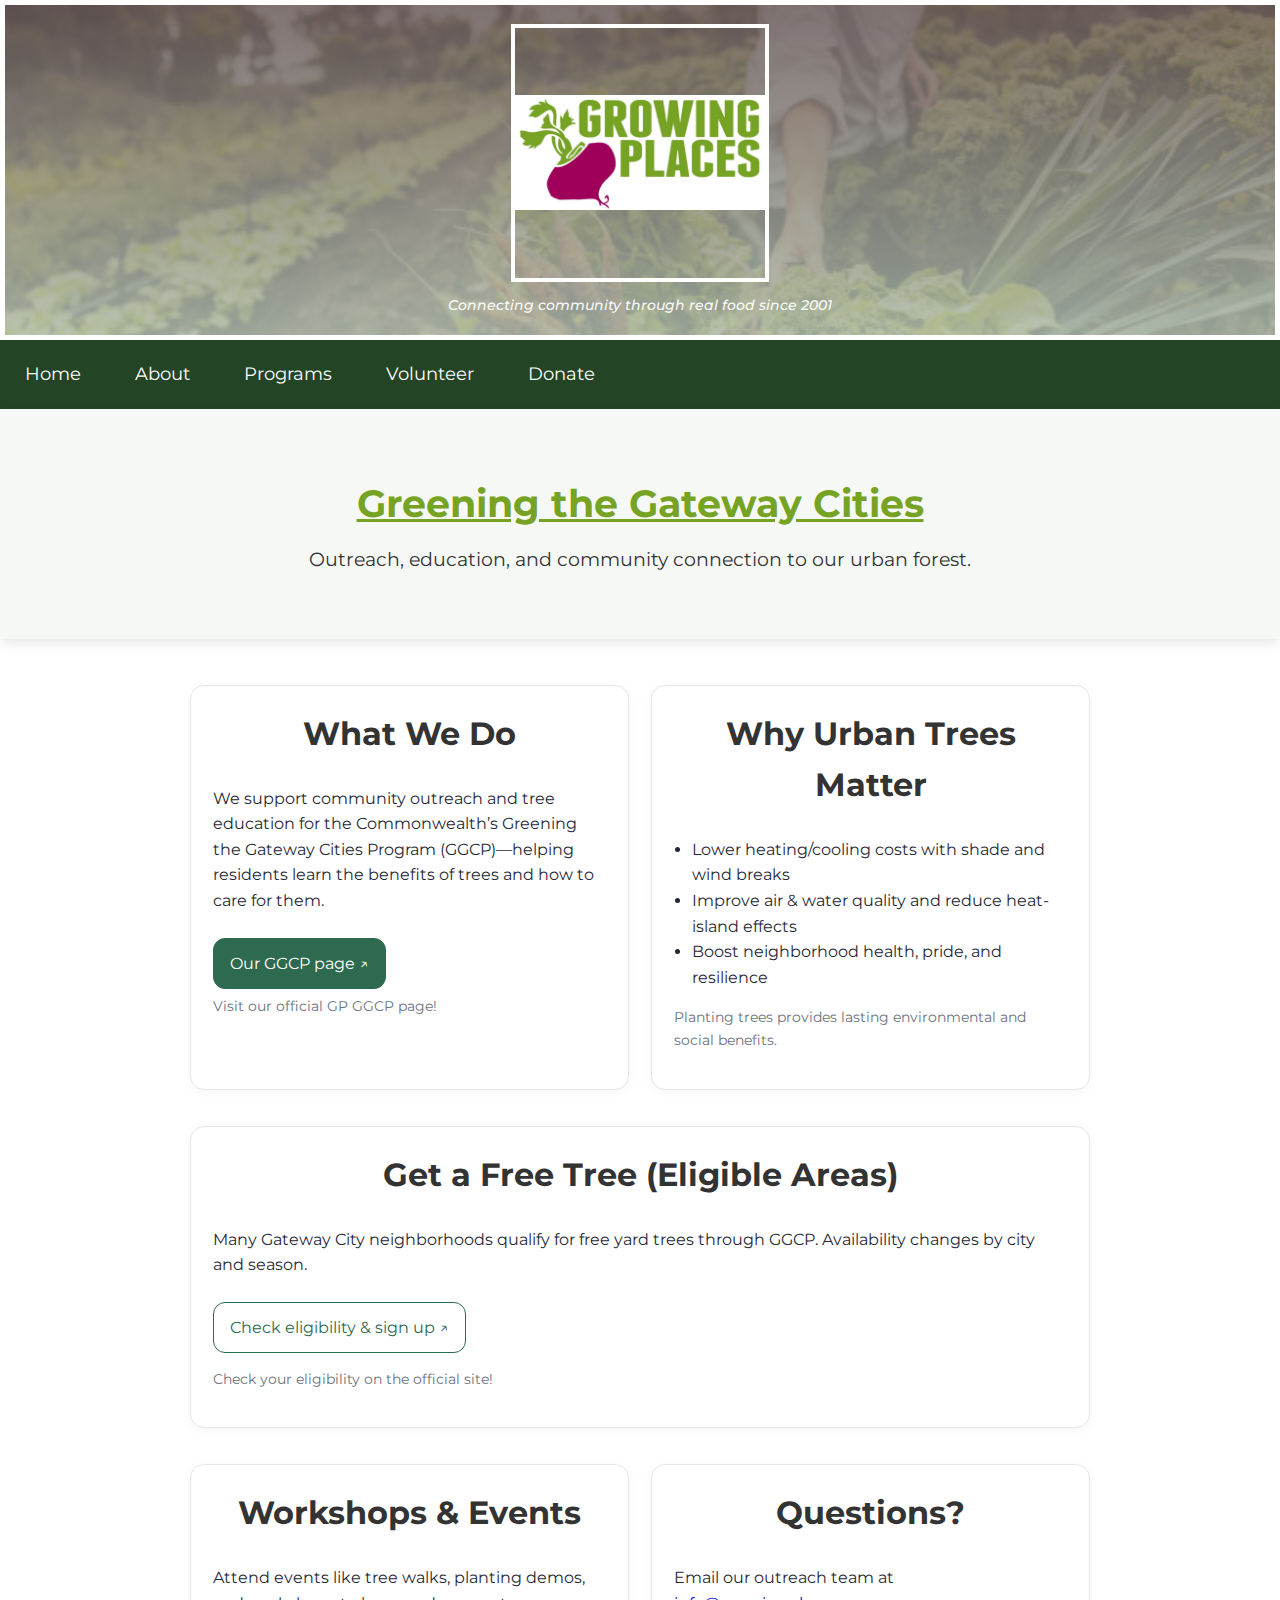
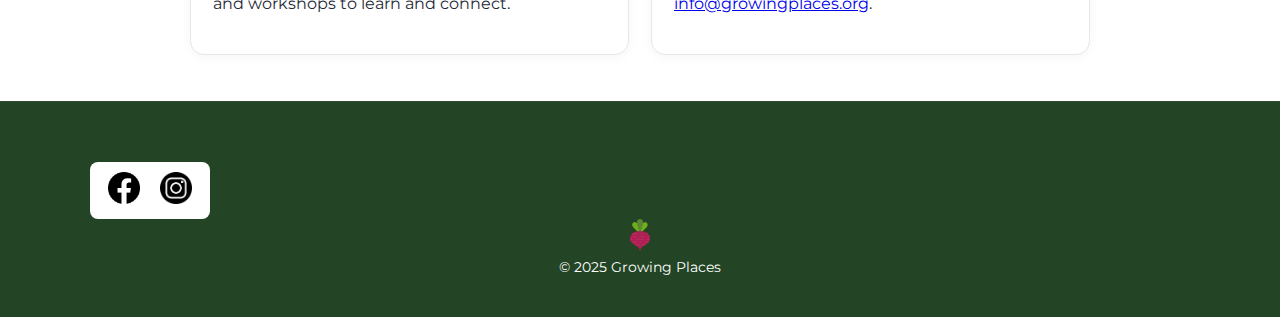
<file: programs/greeninggatewaycities.html>
<!DOCTYPE html>
<html lang="en">
  <head>
    <meta charset="utf-8" />
    <meta name="viewport" content="width=device-width, initial-scale=1" />
    <title>Greening the Gateway Cities | Growing Places</title>

    <!-- This is the link to the main stylesheet (root-level) -->
    <link rel="stylesheet" href="../style.css" />

    <link rel="preconnect" href="https://fonts.googleapis.com" />
    <link rel="preconnect" href="https://fonts.gstatic.com" crossorigin />
    <link
      href="https://fonts.googleapis.com/css2?family=Montserrat:ital,wght@0,100..900;1,100..900&display=swap"
      rel="stylesheet"
    />

    <style>
      :root {
        /* This is where we define color variables and border radius so we can reuse them easily */
        --gp-green: #2d6a4f;
        --gp-cream: #f6f8f5;
        --gp-sky: #eef5fb;
        --gp-text: #1f2937;
        --gp-muted: #6b7280;
        --gp-border: #e5e7eb;
        --radius: 14px;
      }

      body {
        /* This is the main body style: white background, dark text, and a clean font */
        background: #ffffff;
        color: var(--gp-text);
        font-family: "montserrat", -apple-system, Segoe UI, Roboto, Inter, Arial,
          sans-serif;
        line-height: 1.6;
        margin: 0;
      }

      /* This is the wrapper that keeps the content centered and not too wide */
      .container {
        max-width: 900px;
        margin: 0 auto;
        padding: 28px;
      }

      /* This is the grid system to put sections/cards side by side */
      .grid {
        display: grid;
        gap: 22px;
      }
      @media (min-width: 900px) {
        .grid.cols-2 {
          grid-template-columns: 1fr 1fr; /* This is splitting into two equal columns on large screens */
        }
      }

      /* This is the card style: white box with shadow and rounded corners */
      .card {
        background: #fff;
        border: 1px solid var(--gp-border);
        border-radius: var(--radius);
        padding: 22px;
        box-shadow: 0 2px 12px rgba(0, 0, 0, 0.04);
        margin: 18px 0;
      }

      /* This is the button (call to action) style */
      .cta {
        display: inline-block;
        padding: 12px 16px;
        border-radius: 12px;
        background: #fff;
        border: 1px solid var(--gp-green);
        color: var(--gp-green);
        text-decoration: none;
      }
      .cta.primary {
        /* This is the solid green version of the button */
        background: var(--gp-green);
        color: #fff;
      }

      .note {
        /* This is for small, muted text under cards */
        font-size: 0.9rem;
        color: var(--gp-muted);
      }
    </style>
  </head>
  <body>
    <header class="site-banner">
      <div class="banner-brand">
        <div class="logo-block">
          <img
            src="../images/growingplaces.png"
            alt="Growing Places logo"
            class="banner-logo"
          />
          <p class="tagline">
            <em>Connecting community through real food since 2001</em>
          </p>
        </div>
      </div>
    </header>

    <!-- This is the navigation bar -->
    <nav>
      <ul>
        <li><a href="../index.html">Home</a></li>
        <li>
          <a href="#">About</a>
          <ul class="dropdown">
            <li><a href="../about/impact.html">Impact</a></li>
            <li><a href="../about/ourteam.html">Our Team</a></li>
            <li><a href="../about/ourboard.html">Our Board</a></li>
            <li>
              <a href="../about/businessesfoundations.html"
                >Businesses and Foundations</a
              >
            </li>
            <li><a href="../about/contactus.html">Contact Us</a></li>
            <li><a href="../about/joinourteam.html">Join Our Team</a></li>
          </ul>
        </li>
        <li>
          <a href="#">Programs</a>
          <ul class="dropdown">
            <li>
              <a href="producehomedeliverypickup.html"
                >Produce Home Delivery & Pick-Up</a
              >
            </li>
            <li><a href="mobilemarkets.html">Mobile Market</a></li>
            <li><a href="farmersmarkets.html">Farmers Markets</a></li>
            <li>
              <a href="greeninggatewaycities.html"
                >Greening the Gateway Cities</a
              >
            </li>
          </ul>
        </li>
        <li>
          <a href="#">Volunteer</a>
          <ul class="dropdown">
            <li><a href="../volunteer/getinvolved.html">Get Involved</a></li>
            <li><a href="../volunteer/invest.html">Invest</a></li>
          </ul>
        </li>

        <li><a href="../donate.html">Donate</a></li>
      </ul>
    </nav>

    <!-- This is the big hero section with the title and intro text -->
    <header class="hero">
      <h1>Greening the Gateway Cities</h1>
      <p>Outreach, education, and community connection to our urban forest.</p>
    </header>

    <!-- This is the main content area -->
    <main class="container">
      <!-- This is the section that explains what we do and why trees matter -->
      <section class="grid cols-2">
        <div class="card">
          <h2>What We Do</h2>
          <p>
            We support community outreach and tree education for the
            Commonwealth’s Greening the Gateway Cities Program (GGCP)—helping
            residents learn the benefits of trees and how to care for them.
          </p>
          <a
            class="cta primary"
            href="https://growingplaces.org/programoverview/trees/"
            target="_blank"
            rel="noopener"
            >Our GGCP page ↗</a
          >
          <p class="note" style="margin-top: 6px">
            <!-- This is where we point people to the official GP GGCP page -->
            Visit our official GP GGCP page!
          </p>
        </div>

        <div class="card">
          <h2>Why Urban Trees Matter</h2>
          <ul>
            <li>
              <!-- This is lowering heating/cooling costs with shade and wind breaks -->
              Lower heating/cooling costs with shade and wind breaks
            </li>
            <li>
              <!-- This is improving air & water quality and reducing heat-island effects -->
              Improve air &amp; water quality and reduce heat-island effects
            </li>
            <li>
              <!-- This is boosting neighborhood health, pride, and resilience -->
              Boost neighborhood health, pride, and resilience
            </li>
          </ul>
          <p class="note">
            <!-- This is a short explanation of why planting trees helps communities -->
            Planting trees provides lasting environmental and social benefits.
          </p>
        </div>
      </section>

      <!-- This is the section about free trees -->
      <section class="card">
        <h2>Get a Free Tree (Eligible Areas)</h2>
        <p>
          <!-- This is explaining that many Gateway City neighborhoods qualify for free yard trees through GGCP -->
          Many Gateway City neighborhoods qualify for free yard trees through
          GGCP. Availability changes by city and season.
        </p>
        <a
          class="cta"
          href="https://www.maurbancanopy.org/"
          target="_blank"
          rel="noopener"
          >Check eligibility &amp; sign up ↗</a
        >
        <p class="note">
          <!-- This is where we send people to check their eligibility on the official site -->
          Check your eligibility on the official site!
        </p>
      </section>

      <!-- This is the section for workshops and contact info -->
      <section class="grid cols-2">
        <div class="card">
          <h2>Workshops &amp; Events</h2>
          <p>
            <!-- This is where we mention events like tree walks, planting demos, and workshops -->
            Attend events like tree walks, planting demos, and workshops to
            learn and connect.
          </p>
        </div>
        <div class="card">
          <h2>Questions?</h2>
          <p>
            <!-- This is providing an email so people can contact the outreach team -->
            Email our outreach team at
            <a href="mailto:info@growingplaces.org">info@growingplaces.org</a>.
          </p>
        </div>
      </section>
    </main>

    <!-- This is the footer -->
    <footer>
      <div class="footer-inner">
        <div class="social-media-container">
          <div class="social-media-icons">
            <a href="https://www.facebook.com/GrowingPlaces/" target="_blank">
              <img
                src="../images/facebook.png"
                alt="Facebook Icon"
                class="social-media-icon"
              />
            </a>
            <a
              href="https://www.instagram.com/growing_places/?hl=en"
              target="_blank"
            >
              <img
                src="../images/instagram.png"
                alt="Instagram Icon"
                class="social-media-icon"
              />
            </a>
          </div>
        </div>
      </div>
      <div class="footer-center">
        <img
          src="../images/beetroot.png"
          alt="Beetroot Icon"
          style="height: 32px; width: 32px"
        />
        <p>&copy; 2025 Growing Places</p>
      </div>
    </footer>
  </body>
</html>
</file>
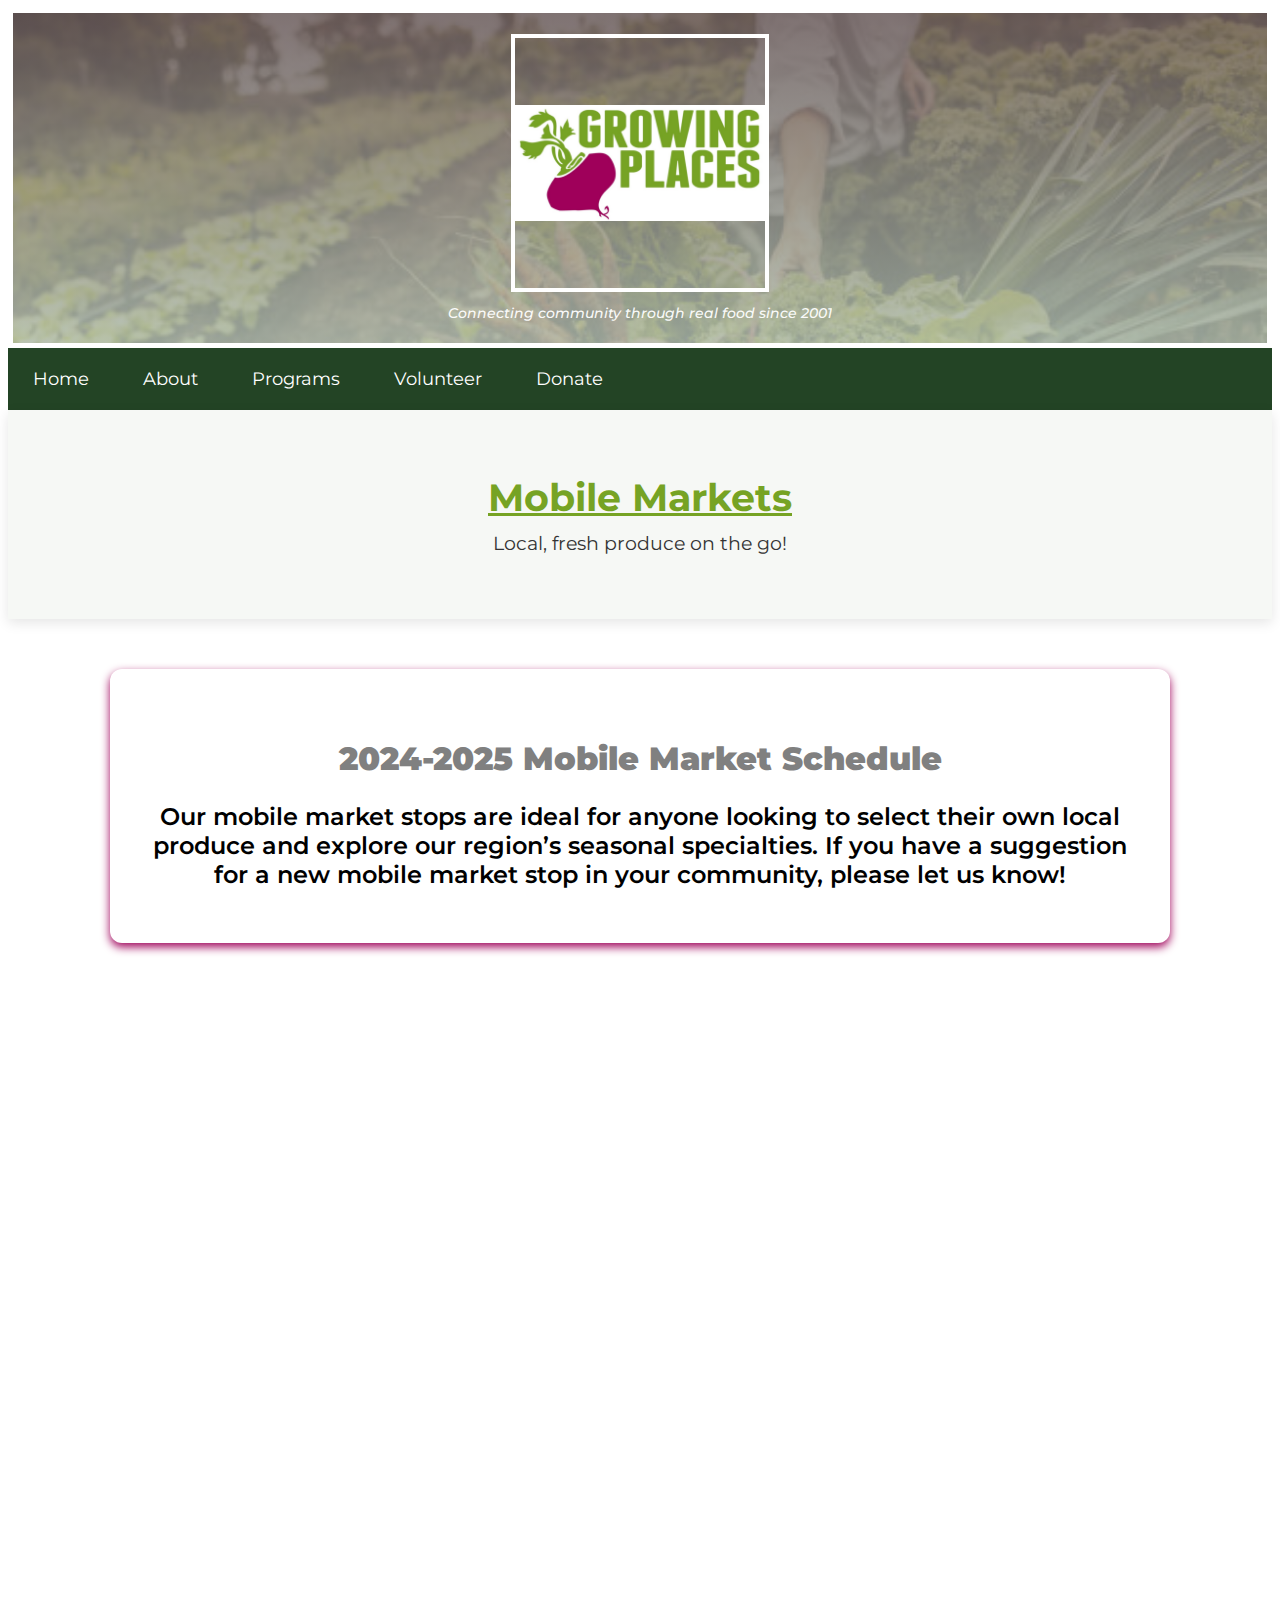
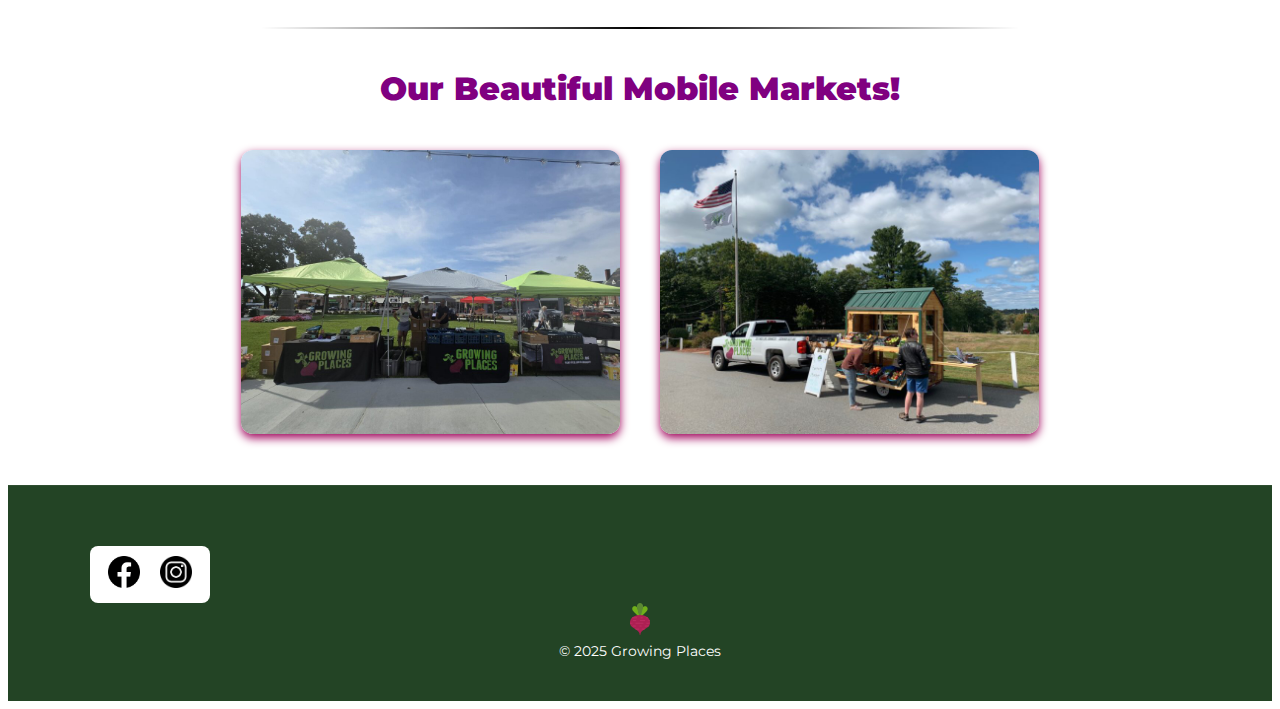
<file: programs/mobilemarkets.html>
<!DOCTYPE html>
<html lang="en">
  <head>
    <meta charset="UTF-8" />
    <meta name="viewport" content="width=device-width, initial-scale=1.0" />
    <title>Home Page</title>
    <link rel="stylesheet" href="../style.css" />

    <link rel="preconnect" href="https://fonts.googleapis.com" />
    <link rel="preconnect" href="https://fonts.gstatic.com" crossorigin />
    <link
      href="https://fonts.googleapis.com/css2?family=Montserrat:ital,wght@0,100..900;1,100..900&display=swap"
      rel="stylesheet"
    />
  </head>
  <body>
    <header class="site-banner">
      <div class="banner-brand">
        <div class="logo-block">
          <img
            src="../images/growingplaces.png"
            alt="Growing Places logo"
            class="banner-logo"
          />
          <p class="tagline">
            <em>Connecting community through real food since 2001</em>
          </p>
        </div>
      </div>
    </header>

    <nav>
      <ul>
        <li><a href="../index.html">Home</a></li>
        <li>
          <a href="#">About</a>
          <ul class="dropdown">
            <li><a href="../about/impact.html">Impact</a></li>
            <li><a href="../about/ourteam.html">Our Team</a></li>
            <li><a href="../about/ourboard.html">Our Board</a></li>
            <li>
              <a href="../about/businessesfoundations.html"
                >Businesses and Foundations</a
              >
            </li>
            <li><a href="../about/contactus.html">Contact Us</a></li>
            <li><a href="../about/joinourteam.html">Join Our Team</a></li>
          </ul>
        </li>
        <li>
          <a href="#">Programs</a>
          <ul class="dropdown">
            <li>
              <a href="producehomedeliverypickup.html"
                >Produce Home Delivery & Pick-Up</a
              >
            </li>
            <li><a href="mobilemarkets.html">Mobile Market</a></li>
            <li><a href="farmersmarkets.html">Farmers Markets</a></li>
            <li>
              <a href="greeninggatewaycities.html"
                >Greening the Gateway Cities</a
              >
            </li>
          </ul>
        </li>
        <li>
          <a href="#">Volunteer</a>
          <ul class="dropdown">
            <li><a href="../volunteer/getinvolved.html">Get Involved</a></li>
            <li><a href="../volunteer/invest.html">Invest</a></li>
          </ul>
        </li>

        <li><a href="../donate.html">Donate</a></li>
      </ul>
    </nav>

    <header class="hero">
      <h1>Mobile Markets</h1>
      <p>Local, fresh produce on the go!</p>
    </header>

    <section>
      <div class="box">
        <h2 style="color: gray" class="montserrat">
          2024-2025 Mobile Market Schedule
        </h2>
        <p>
          Our mobile market stops are ideal for anyone looking to select their
          own local produce and explore our region’s seasonal specialties. If
          you have a suggestion for a new mobile market stop in your community,
          please let us know!
        </p>
      </div>

      <div style="text-align: center">
        <iframe
          src="https://calendar.google.com/calendar/embed?src=g9agne5dtqf2t5btss5hvtp4so%40group.calendar.google.com&ctz=America%2FNew_York"
          style="border: 0"
          width="600px"
          height="600px"
          frameborder="0"
          scrolling="no"
          style="text-align: center"
        ></iframe>
      </div>
    </section>

    <hr class="gradient-hr" />
    <h2 class="montserrat" style="text-align: center; color: purple">
      Our Beautiful Mobile Markets!
    </h2>

    <div
      style="display: flex; justify-content: center; gap: 10px; flex-wrap: wrap"
    >
      <img
        class="box"
        style="width: 30%; height: auto; margin: 15px; padding: 0"
        src="../images/mobilemarket/458992648_1050517957081376_866955250325312266_n-1-1024x768.jpg"
        alt=""
      />
      <img
        class="box"
        style="width: 30%; height: auto; margin: 15px; padding: 0"
        src="../images/mobilemarket/movile-market-at-TWS-768x576.jpg"
        alt=""
      />
    </div>
    <br />
    <br />
    <!-- This is the footer -->
    <footer>
      <div class="footer-inner">
        <div class="social-media-container">
          <div class="social-media-icons">
            <a href="https://www.facebook.com/GrowingPlaces/" target="_blank">
              <img
                src="../images/facebook.png"
                alt="Facebook Icon"
                class="social-media-icon"
              />
            </a>
            <a
              href="https://www.instagram.com/growing_places/?hl=en"
              target="_blank"
            >
              <img
                src="../images/instagram.png"
                alt="Instagram Icon"
                class="social-media-icon"
              />
            </a>
          </div>
        </div>
      </div>
      <div class="footer-center">
        <img
          src="../images/beetroot.png"
          alt="Beetroot Icon"
          style="height: 32px; width: 32px"
        />
        <p>&copy; 2025 Growing Places</p>
      </div>
    </footer>
  </body>
</html>
</file>
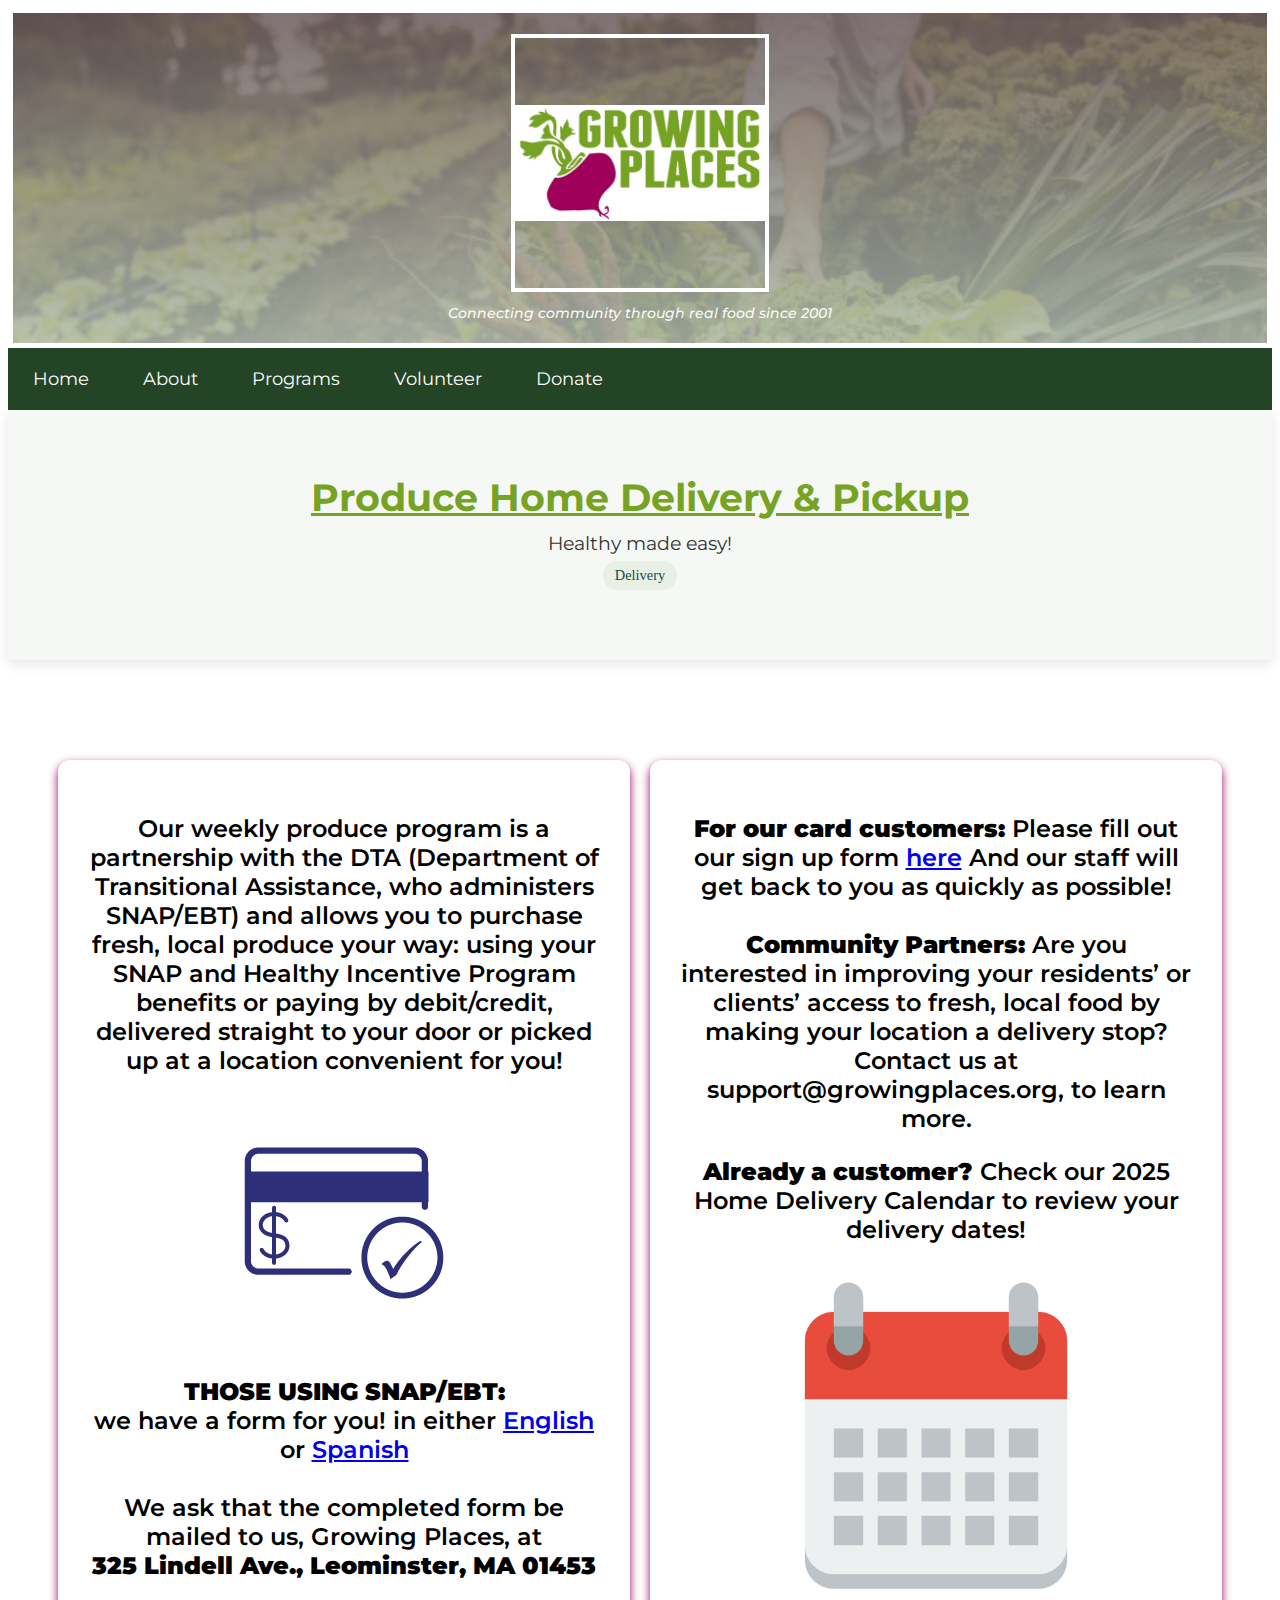
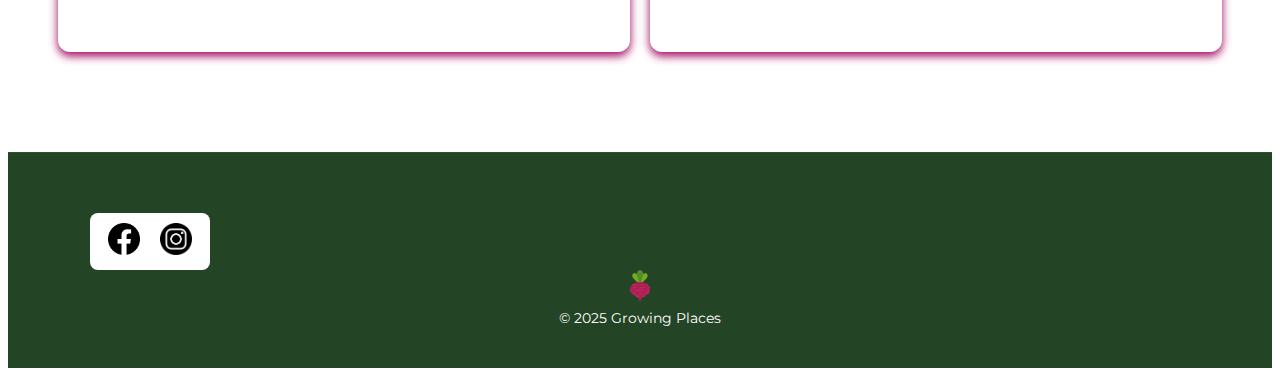
<file: programs/producehomedeliverypickup.html>
<!DOCTYPE html>
<html lang="en">
  <head>
    <meta charset="UTF-8" />
    <meta name="viewport" content="width=device-width, initial-scale=1.0" />
    <title>Delivery&Pickup</title>
    <link rel="stylesheet" href="../style.css" />

    <link rel="preconnect" href="https://fonts.googleapis.com" />
    <link rel="preconnect" href="https://fonts.gstatic.com" crossorigin />
    <link
      href="https://fonts.googleapis.com/css2?family=Montserrat:ital,wght@0,100..900;1,100..900&display=swap"
      rel="stylesheet"
    />
  </head>
  <body>
    <header class="site-banner">
      <div class="banner-brand">
        <div class="logo-block">
          <img
            src="../images/growingplaces.png"
            alt="Growing Places logo"
            class="banner-logo"
          />
          <p class="tagline">
            <em>Connecting community through real food since 2001</em>
          </p>
        </div>
      </div>
    </header>
    <nav>
      <ul>
        <li><a href="../index.html">Home</a></li>
        <li>
          <a href="#">About</a>
          <ul class="dropdown">
            <li><a href="../about/impact.html">Impact</a></li>
            <li><a href="../about/ourteam.html">Our Team</a></li>
            <li><a href="../about/ourboard.html">Our Board</a></li>
            <li>
              <a href="../about/businessesfoundations.html"
                >Businesses and Foundations</a
              >
            </li>
            <li><a href="../about/contactus.html">Contact Us</a></li>
            <li><a href="../about/joinourteam.html">Join Our Team</a></li>
          </ul>
        </li>
        <li>
          <a href="#">Programs</a>
          <ul class="dropdown">
            <li>
              <a href="producehomedeliverypickup.html"
                >Produce Home Delivery & Pick-Up</a
              >
            </li>
            <li><a href="mobilemarkets.html">Mobile Market</a></li>
            <li><a href="farmersmarkets.html">Farmers Markets</a></li>
            <li>
              <a href="greeninggatewaycities.html"
                >Greening the Gateway Cities</a
              >
            </li>
          </ul>
        </li>
        <li>
          <a href="#">Volunteer</a>
          <ul class="dropdown">
            <li><a href="../volunteer/getinvolved.html">Get Involved</a></li>
            <li><a href="../volunteer/invest.html">Invest</a></li>
          </ul>
        </li>

        <li><a href="../donate.html">Donate</a></li>
      </ul>
    </nav>
    <header class="hero">
      <h1>Produce Home Delivery & Pickup</h1>
      <p>Healthy made easy!</p>
      <span class="pill">Delivery</span>
    </header>

    <div>
      <section
        style="
          display: grid;
          grid-template-columns: repeat(2, 1fr);
          gap: 20px;
          margin: 50px;
        "
      >
        <div class="box">
          <p>
            Our weekly produce program is a partnership with the DTA (Department
            of Transitional Assistance, who administers SNAP/EBT) and allows you
            to purchase fresh, local produce your way: using your SNAP and
            Healthy Incentive Program benefits or paying by debit/credit,
            delivered straight to your door or picked up at a location
            convenient for you!
          </p>
          <img src="../images/check-card-balance.png" alt="" />
          <p>
            <b> THOSE USING SNAP/EBT:</b> <br />
            we have a form for you! in either
            <a href="http://google.com/">English</a> or
            <a
              href="http://growingplaces.org/wp-content/uploads/Produce-Delivery-SNAP-HIP-App_Combined_Spanish_2.18.2025.pdf"
              download="http://growingplaces.org/wp-content/uploads/Produce-Delivery-SNAP-HIP-App_Combined_Spanish_2.18.2025.pdf"
            >
              Spanish</a
            >
            <br /><br />
            We ask that the completed form be mailed to us, Growing Places, at
            <br /><b> 325 Lindell Ave., Leominster, MA 01453 </b>
          </p>
        </div>

        <div class="box">
          <p>
            <b>For our card customers:</b> Please fill out our sign up form
            <a
              href="https://forms.office.com/Pages/ResponsePage.aspx?id=QRx9IwO6C0WJx0_PGfb24vAXPua07bhBmnsN7XNdqaBUODBCS01HMzBURzVTSE82SjhTUVpVUkhSWi4u"
              >here</a
            >
            And our staff will get back to you as quickly as possible!
            <br />
            <br />
            <b>Community Partners: </b>Are you interested in improving your
            residents’ or clients’ access to fresh, local food by making your
            location a delivery stop? Contact us at support@growingplaces.org,
            to learn more.
          </p>
          <p>
            <b>Already a customer?</b> Check our 2025 Home Delivery Calendar to
            review your delivery dates!
          </p>
          <a
            href="http://growingplaces.org/wp-content/uploads/2025-PHD-Schedule.pdf"
            ><img
              style="width: 350px"
              src="../images/calendar-icon-png-4.png"
              alt=""
          /></a>
        </div>
      </section>
    </div>

    <!-- Footer-->
    <footer>
      <div class="footer-inner">
        <div class="social-media-container">
          <div class="social-media-icons">
            <a href="https://www.facebook.com/GrowingPlaces/" target="_blank">
              <img
                src="../images/facebook.png"
                alt="Facebook Icon"
                class="social-media-icon"
              />
            </a>
            <a
              href="https://www.instagram.com/growing_places/?hl=en"
              target="_blank"
            >
              <img
                src="../images/instagram.png"
                alt="Instagram Icon"
                class="social-media-icon"
              />
            </a>
          </div>
        </div>
      </div>
      <div class="footer-center">
        <img
          src="../images/beetroot.png"
          alt="Beetroot Icon"
          style="height: 32px; width: 32px"
        />
        <p>&copy; 2025 Growing Places</p>
      </div>
    </footer>
  </body>
</html>
</file>
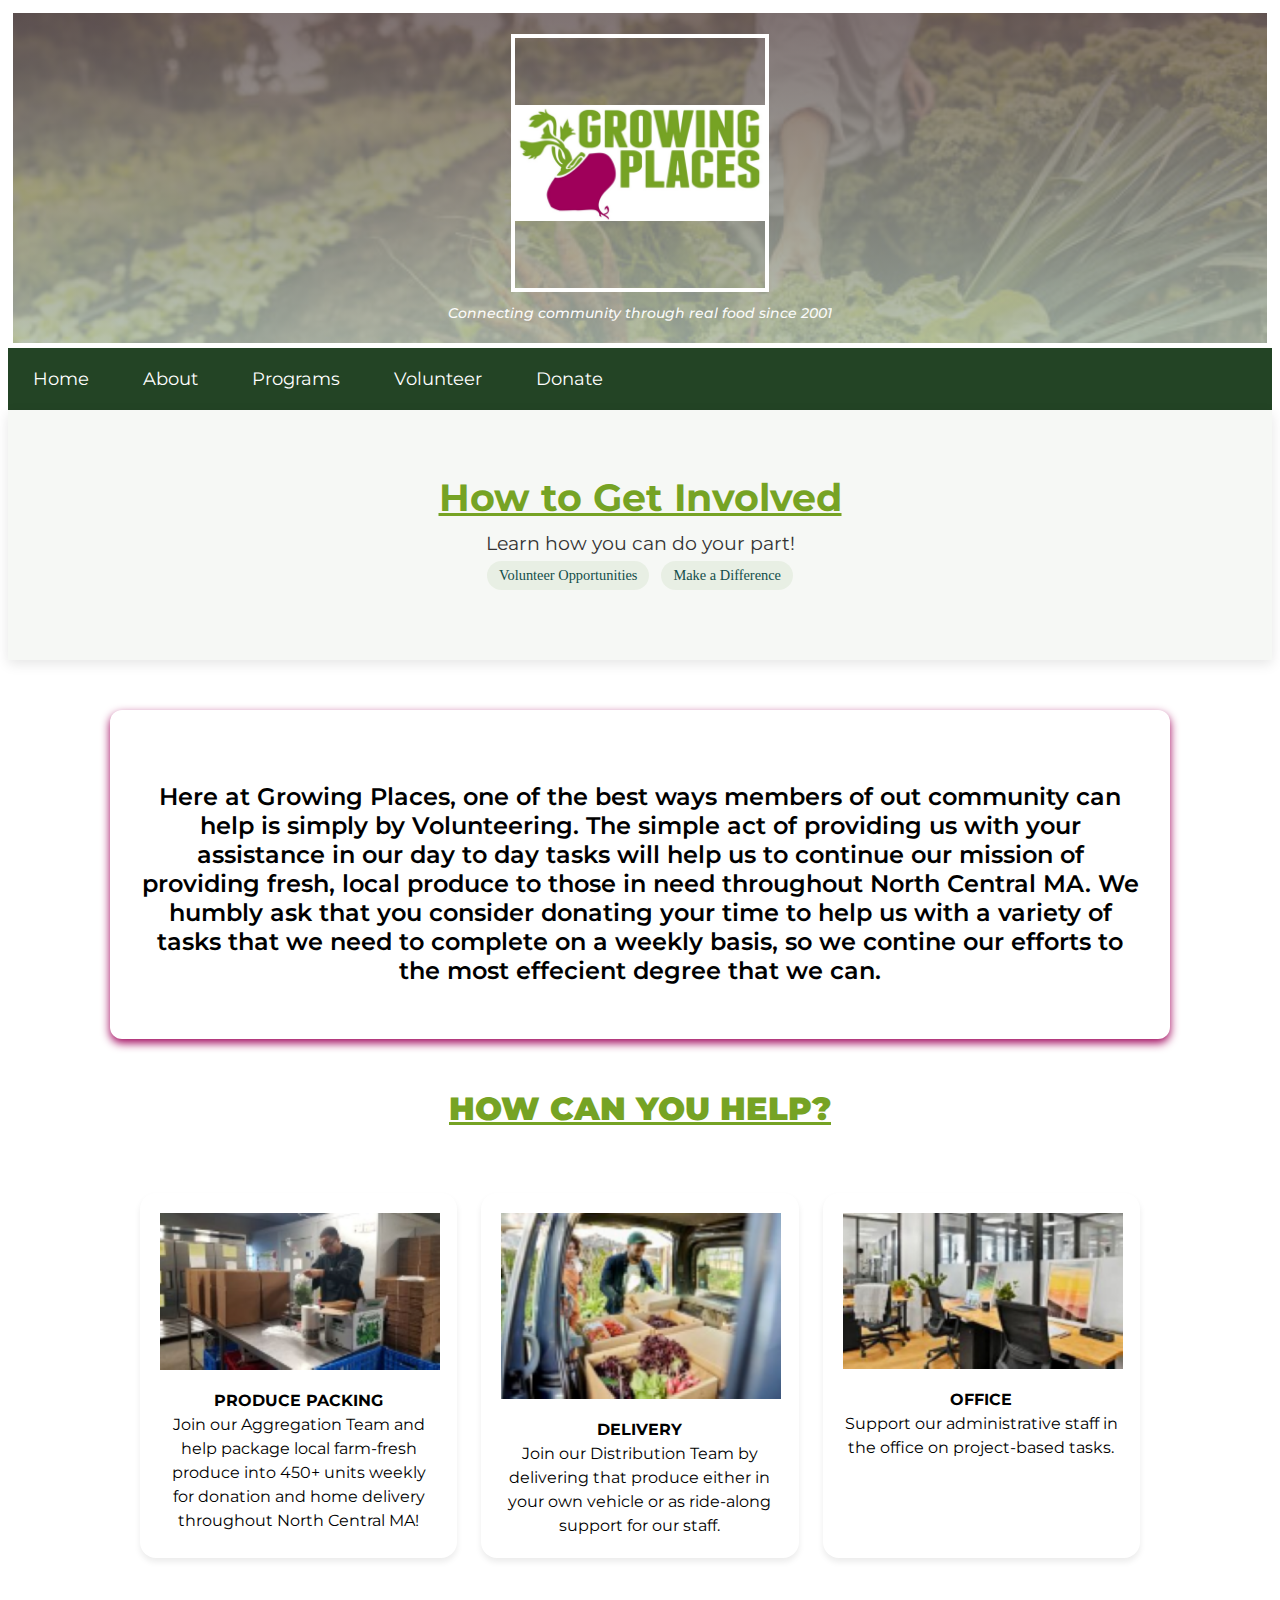
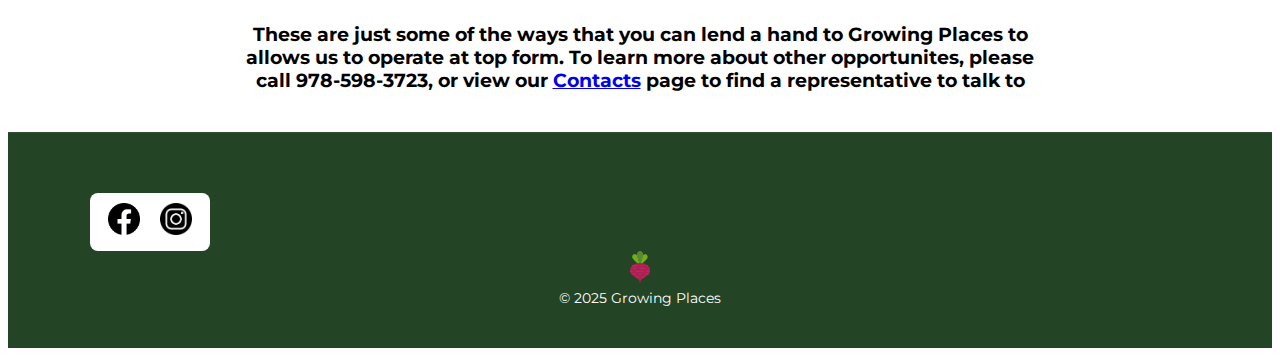
<file: volunteer/getinvolved.html>
<!DOCTYPE html>
<html lang="en">
  <head>
    <meta charset="UTF-8" />
    <meta name="viewport" content="width=device-width, initial-scale=1.0" />
    <title>Home Page</title>
    <link rel="stylesheet" href="../style.css" />

    <link rel="preconnect" href="https://fonts.googleapis.com" />
    <link rel="preconnect" href="https://fonts.gstatic.com" crossorigin />
    <link
      href="https://fonts.googleapis.com/css2?family=Montserrat:ital,wght@0,100..900;1,100..900&display=swap"
      rel="stylesheet"
    />
    <style>
      .opportunites-section {
        display: grid;
        grid-template-columns: repeat(auto-fit, minmax(280px, 1fr));
        gap: 24px;
        max-width: 1000px;
        margin: 45px auto;
        padding: 20px;
      }

      .volunteer-box {
        background: #fff;
        border-radius: 16px;
        padding: 20px;
        text-align: center;
        font-size: 1rem;
        line-height: 1.5;
        box-shadow: 0 4px 6px rgba(0, 0, 0, 0.08);
        transition: transform 0.2s ease, box-shadow 0.2s ease;
      }

      .volunteer-box:hover {
        transform: translateY(-4px);
        box-shadow: 0 6px 10px rgba(0, 0, 0, 0.12);
      }

      .volunteer-box-icon {
        width: 280px;
        height: auto;
        object-fit: contain;
        margin-bottom: 12px;
      }

      .volunteer-box p,
      .volunteer-box {
        font-family: "montserrat", -apple-system, Segoe UI, Roboto, Inter, Arial,
          sans-serif;
      }
    </style>
  </head>
  <body>
    <header class="site-banner">
      <div class="banner-brand">
        <div class="logo-block">
          <img
            src="../images/growingplaces.png"
            alt="Growing Places logo"
            class="banner-logo"
          />
          <p class="tagline">
            <em>Connecting community through real food since 2001</em>
          </p>
        </div>
      </div>
    </header>
    <nav>
      <ul>
        <li><a href="../index.html">Home</a></li>
        <li>
          <a href="#">About</a>
          <ul class="dropdown">
            <li><a href="../about/impact.html">Impact</a></li>
            <li><a href="../about/ourteam.html">Our Team</a></li>
            <li><a href="../ourboard.html">Our Board</a></li>
            <li>
              <a href="../about/businessesfoundations.html"
                >Businesses and Foundations</a
              >
            </li>
            <li><a href="../about/contactus.html">Contact Us</a></li>
            <li><a href="../about/joinourteam.html">Join Our Team</a></li>
          </ul>
        </li>
        <li>
          <a href="#">Programs</a>
          <ul class="dropdown">
            <li>
              <a href="../programs/producehomedeliverypickup.html"
                >Produce Home Delivery & Pick-Up</a
              >
            </li>
            <li><a href="../programs/mobilemarkets.html">Mobile Market</a></li>
            <li>
              <a href="../programs/farmersmarkets.html">Farmers Markets</a>
            </li>
            <li>
              <a href="../programs/greeninggatewaycities.html"
                >Greening the Gateway Cities</a
              >
            </li>
          </ul>
        </li>
        <li>
          <a href="#">Volunteer</a>
          <ul class="dropdown">
            <li><a href="getinvolved.html">Get Involved</a></li>
            <li><a href="invest.html">Invest</a></li>
          </ul>
        </li>

        <li><a href="../donate.html">Donate</a></li>
      </ul>
    </nav>

    <header class="hero">
      <h1>How to Get Involved</h1>
      <p>Learn how you can do your part!</p>
      <span class="pill">Volunteer Opportunities</span>
      <span class="pill">Make a Difference</span>
    </header>
    <section class="box">
      <div class="box-flex">
        <div class="box-text">
          <br />
          <p>
            Here at Growing Places, one of the best ways members of out
            community can help is simply by Volunteering. The simple act of
            providing us with your assistance in our day to day tasks will help
            us to continue our mission of providing fresh, local produce to
            those in need throughout North Central MA. We humbly ask that you
            consider donating your time to help us with a variety of tasks that
            we need to complete on a weekly basis, so we contine our efforts to
            the most effecient degree that we can.
          </p>
        </div>
      </div>
    </section>
    <h2 class="montserrat"><u>HOW CAN YOU HELP?</u></h2>

    <section class="opportunites-section">
      <div class="volunteer-box">
        <img
          class="volunteer-box-icon"
          src="../images/ProducePacking.png"
          alt="Volunteer"
          class="volunteer-img"
        />
        <b>PRODUCE PACKING</b><br />
        Join our Aggregation Team and help package local farm-fresh produce into
        450+ units weekly for donation and home delivery throughout North
        Central MA!
      </div>
      <div class="volunteer-box">
        <img
          class="volunteer-box-icon"
          src="../images/Delivery.png"
          alt="Volunteer"
          class="volunteer-img"
        />
        <b>DELIVERY</b><br />
        Join our Distribution Team by delivering that produce either in your own
        vehicle or as ride-along support for our staff.
      </div>

      <div class="volunteer-box">
        <img
          class="volunteer-box-icon"
          src="../images/Office.png"
          alt="Volunteer"
          class="volunteer-img"
        />
        <b>OFFICE</b><br />
        Support our administrative staff in the office on project-based tasks.
      </div>
    </section>

    <h3
      style="
        max-width: 800px;
        margin: 40px auto;
        padding: 0 16px;
        text-align: center;
        font-family: 'Montserrat', sans-serif;
      "
    >
      These are just some of the ways that you can lend a hand to Growing Places
      to allows us to operate at top form. To learn more about other
      opportunites, please call 978-598-3723, or view our
      <a href="../about/contactus.html">Contacts</a> page to find a
      representative to talk to
    </h3>

    <!-- Footer-->
    <footer>
      <div class="footer-inner">
        <div class="social-media-container">
          <div class="social-media-icons">
            <a href="https://www.facebook.com/GrowingPlaces/" target="_blank">
              <img
                src="../images/facebook.png"
                alt="Facebook Icon"
                class="social-media-icon"
              />
            </a>
            <a
              href="https://www.instagram.com/growing_places/?hl=en"
              target="_blank"
            >
              <img
                src="../images/instagram.png"
                alt="Instagram Icon"
                class="social-media-icon"
              />
            </a>
          </div>
        </div>
      </div>
      <div class="footer-center">
        <img
          src="../images/beetroot.png"
          alt="Beetroot Icon"
          style="height: 32px; width: 32px"
        />
        <p>&copy; 2025 Growing Places</p>
      </div>
    </footer>
  </body>
</html>
</file>
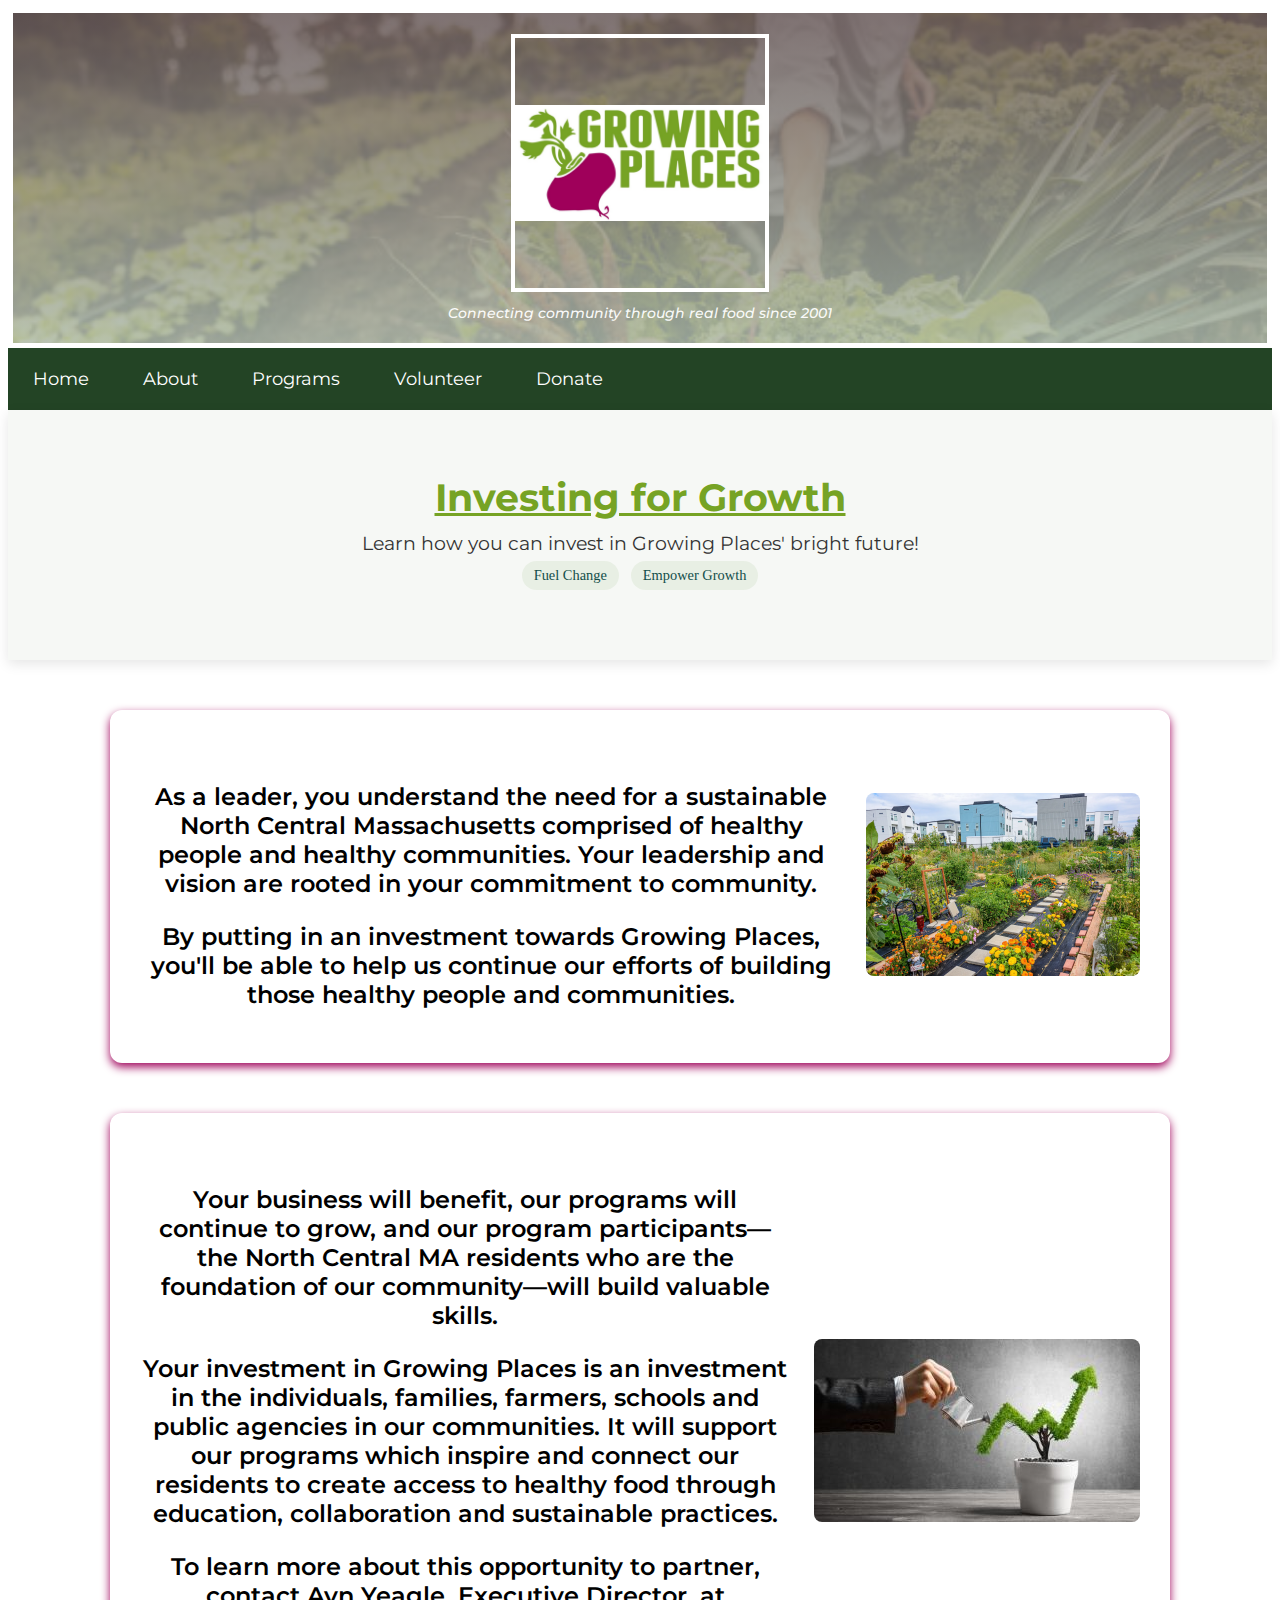
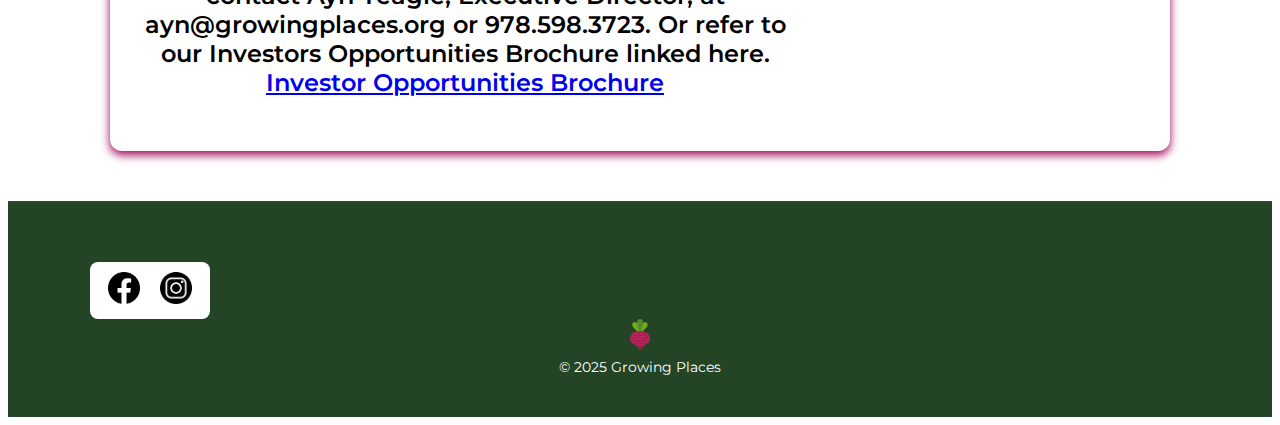
<file: volunteer/invest.html>
<!DOCTYPE html>
<html lang="en">
  <head>
    <meta charset="UTF-8" />
    <meta name="viewport" content="width=device-width, initial-scale=1.0" />
    <title>Home Page</title>
    <link rel="stylesheet" href="../style.css" />

    <link rel="preconnect" href="https://fonts.googleapis.com" />
    <link rel="preconnect" href="https://fonts.gstatic.com" crossorigin />
    <link
      href="https://fonts.googleapis.com/css2?family=Montserrat:ital,wght@0,100..900;1,100..900&display=swap"
      rel="stylesheet"
    />
  </head>
  <body>
    <header class="site-banner">
      <div class="banner-brand">
        <div class="logo-block">
          <img
            src="../images/growingplaces.png"
            alt="Growing Places logo"
            class="banner-logo"
          />
          <p class="tagline">
            <em>Connecting community through real food since 2001</em>
          </p>
        </div>
      </div>
    </header>
    <nav>
      <ul>
        <li><a href="../index.html">Home</a></li>
        <li>
          <a href="#">About</a>
          <ul class="dropdown">
            <li><a href="../about/impact.html">Impact</a></li>
            <li><a href="../about/ourteam.html">Our Team</a></li>
            <li><a href="../about/ourboard.html">Our Board</a></li>
            <li>
              <a href="../about/businessesfoundations.html"
                >Businesses and Foundations</a
              >
            </li>
            <li><a href="../about/contactus.html">Contact Us</a></li>
            <li><a href="../about/joinourteam.html">Join Our Team</a></li>
          </ul>
        </li>
        <li>
          <a href="#">Programs</a>
          <ul class="dropdown">
            <li>
              <a href="../programs/producehomedeliverypickup.html"
                >Produce Home Delivery & Pick-Up</a
              >
            </li>
            <li><a href="../programs/mobilemarkets.html">Mobile Market</a></li>
            <li>
              <a href="../programs/farmersmarkets.html">Farmers Markets</a>
            </li>
            <li>
              <a href="../programs/greeninggatewaycities.html"
                >Greening the Gateway Cities</a
              >
            </li>
          </ul>
        </li>
        <li>
          <a href="#">Volunteer</a>
          <ul class="dropdown">
            <li><a href="getinvolved.html">Get Involved</a></li>
            <li><a href="invest.html">Invest</a></li>
          </ul>
        </li>

        <li><a href="../donate.html">Donate</a></li>
      </ul>
    </nav>

    <header class="hero">
      <h1>Investing for Growth</h1>
      <p>Learn how you can invest in Growing Places' bright future!</p>
      <span class="pill">Fuel Change</span>
      <span class="pill">Empower Growth</span>
    </header>

    <!-- Box 1 -->
    <section class="box">
      <div class="box-flex">
        <div class="box-text">
          <br />
          <p>
            As a leader, you understand the need for a sustainable North Central
            Massachusetts comprised of healthy people and healthy communities.
            Your leadership and vision are rooted in your commitment to
            community.
          </p>
          <p>
            By putting in an investment towards Growing Places, you'll be able
            to help us continue our efforts of building those healthy people and
            communities.
          </p>
        </div>

        <div class="box-image">
          <img src="../images/Community-Garden.png" alt="Garden" />
        </div>
      </div>
    </section>

    <!-- Box 2 -->
    <section class="box">
      <div class="box-flex">
        <div class="box-text">
          <br />
          <p>
            Your business will benefit, our programs will continue to grow, and
            our program participants—the North Central MA residents who are the
            foundation of our community—will build valuable skills.
          </p>

          <p>
            Your investment in Growing Places is an investment in the
            individuals, families, farmers, schools and public agencies in our
            communities. It will support our programs which inspire and connect
            our residents to create access to healthy food through education,
            collaboration and sustainable practices.
          </p>

          <p>
            To learn more about this opportunity to partner, contact Ayn Yeagle,
            Executive Director, at ayn@growingplaces.org or 978.598.3723. Or
            refer to our Investors Opportunities Brochure linked here.
            <a
              href="https://growingplaces.org/wp-content/uploads/WEB-FY2018-Investor-Opportunities-Brochure.pdf"
              >Investor Opportunities Brochure</a
            >
          </p>
        </div>

        <div class="box-image">
          <img src="../images/Investment.jpg" alt="invest" />
        </div>
      </div>
    </section>

    <!-- Footer-->
    <footer>
      <div class="footer-inner">
        <div class="social-media-container">
          <div class="social-media-icons">
            <a href="https://www.facebook.com/GrowingPlaces/" target="_blank">
              <img
                src="../images/facebook.png"
                alt="Facebook Icon"
                class="social-media-icon"
              />
            </a>
            <a
              href="https://www.instagram.com/growing_places/?hl=en"
              target="_blank"
            >
              <img
                src="../images/instagram.png"
                alt="Instagram Icon"
                class="social-media-icon"
              />
            </a>
          </div>
        </div>
      </div>
      <div class="footer-center">
        <img
          src="../images/beetroot.png"
          alt="Beetroot Icon"
          style="height: 32px; width: 32px"
        />
        <p>&copy; 2025 Growing Places</p>
      </div>
    </footer>
  </body>
</html>
</file>
<file: style.css>
nav ul {
  list-style: none;
  background: #234425;
  margin: 0;
  padding: 0;
}

nav ul li {
  display: inline-block;
  position: relative;
  font-size: 20px;
}

nav ul li a {
  display: block;
  padding: 20px 25px;
  color: white;
  text-decoration: none;
  text-align: center;
  font-size: 18px;
  font-family: "montserrat", Verdanna, sans-serif;
  font-style: bold;
}

nav ul li ul.dropdown li {
  display: block;
  width: 100%;
}
nav ul li ul.dropdown li a:hover {
  color: #76a324;
}

nav ul li ul.dropdown {
  width: 100%;
  min-width: 275px;
  background: #234425;
  position: absolute;
  z-index: 999;
  display: none;
  margin: 0;
  padding: 0;
}

nav ul li a:hover {
  font-size: 20px;
  transform: scale(1.1);
  transition: transform 0.2s ease;
  color: #76a324;
}
nav ul li:hover ul.dropdown {
  display: block;
  padding: 0px 0px;
}

nav ul li ul.dropdown li a {
  text-align: left;
  padding: 12px 20px;
  font-family: "montserrat", Verdanna, sans-serif;
  font-style: bold;
}

h2 {
  text-align: center;
  font-size: 2rem;
  margin-top: 40px;
  color: #333;
}

/*BANNER*/
.site-banner {
  background-image: linear-gradient(
      to bottom,
      rgba(106, 91, 91, 0.85),
      rgba(174, 187, 174, 0.85)
    ),
    url("images/farming.jpg");

  background-position: center center, center center;
  background-repeat: no-repeat, no-repeat;
  background-size: auto, cover;

  padding: 40px 0;
  position: relative;
  overflow: hidden;
  height: 250px;
  display: flex;
  align-items: center;
  justify-content: center;
  border: 5px solid white;
}

.site-banner h1 {
  margin: 0;
  font-size: 1.25rem;
}

.site-banner .tagline {
  margin: 4px 0 0;
  font-size: 14px;
  opacity: 0.95;
  color: white;
  font-family: "montserrat", sans-serif;
  text-decoration: bold;
  font-weight: 500;
}

.banner-brand {
  display: flex;
  align-items: center;
  gap: 14px;
  justify-content: center;
}

.logo-block {
  display: flex;
  flex-direction: column;
  align-items: center;
  gap: 8px;
}

.banner-logo {
  width: 250px;
  height: 250px;
  object-fit: contain;
  display: block;
  border: 4px solid #fff;
}

@media (max-width: 699px) {
  .banner-brand {
    flex-direction: column;
    gap: 10px;
  }
}

/* HOME PAGE */
.values-section {
  display: flex;
  justify-content: space-between;
  gap: 20px;
  margin: 40px auto;
  max-width: 1200px;
}

.value-box {
  flex: 1;
  background-color: fff;
  padding: 30px;
  text-align: center;
  border-radius: 12px;
  box-shadow: 0 4px 8px rgba(0, 0, 0, 0.1);
  font-size: 18px;
  font-weight: bold;
  font-family: "montserrat", Verdanna, sans-serif;
}

.value-box-icon {
  display: block;
  height: 64px;
  width: 64px;
  margin: 0 auto 16px;
}

.value-box:hover,
.value-box:focus-within,
.value-box:focus {
  transform: translateY(-8px);
  box-shadow: 0 16px 32px rgba(0, 0, 0, 0.14);
}

.box {
  max-width: 1000px;
  margin: 50px auto;
  padding: 30px;
  background-color: #fff;
  border-radius: 12px;
  box-shadow: 0 4px 10px #9f025a;
  text-align: center;
}

.box h2 {
  font-size: 2rem;
  margin-bottom: 20px;
}

.box p {
  font-size: 24px;
  text-align: center;
  font-family: "Montserrat", Arial, sans-serif;
  font-weight: 600;
  color: black;
}

.box-flex {
  display: flex;
  align-items: center;
  gap: 24px;
}

.box-text {
  flex: 1;
}

.box-image img {
  max-width: 400px;
  height: auto;
  border-radius: 8px;
}

/* Recent News section */
.recent-news-section {
  max-width: 1100px;
  margin: 40px auto;
  padding: 0 20px;
}
.recent-news-section h2 {
  font-size: 1.8rem;
  margin-bottom: 18px;
  color: #76a324;
}
.news-grid {
  display: grid;
  grid-template-columns: repeat(auto-fit, minmax(280px, 1fr));
  gap: 18px;
}
.news-card {
  background: #fff;
  border-radius: 10px;
  overflow: hidden;
  box-shadow: 0 6px 18px rgba(0, 0, 0, 0.08);
  display: flex;
  flex-direction: column;
  transition: transform 200ms ease, box-shadow 200ms ease;
  height: 500px;
}
.news-card:hover {
  transform: translateY(-6px);
  box-shadow: 0 16px 36px rgba(0, 0, 0, 0.12);
}
.news-img {
  width: 100%;
  height: 350px;
  object-fit: cover;
  display: block;
}
.news-body {
  padding: 14px 16px 18px;
  flex: 1;
}
.news-body h3 {
  margin: 0 0 6px;
  font-size: 1.1rem;
  color: #76a324;
  font-family: "montserrat", Verdana, sans-serif;
}
.news-excerpt {
  margin: 0 0 12px;
  color: black;
  line-height: 1.4;
  font-size: 0.98rem;
  font-family: "montserrat", Verdana, sans-serif;
}
.news-link {
  text-decoration: none;
  color: #0b74de;
  font-weight: 600;
  font-size: 0.95rem;
  font-family: "montserrat", Verdana, sans-serif;
}
.news-link:hover {
  text-decoration: underline;
}

/*Our Programs (Home Page) */
.programs-section {
  max-width: 1100px;
  margin: 40px auto;
  padding: 0 20px;
}
.programs-section h2 {
  font-size: 1.8rem;
  margin-bottom: 18px;
  color: #76a324;
  font-family: "montserrat", Verdana, sans-serif;
}
.programs-grid {
  display: grid;
  grid-template-columns: repeat(auto-fit, minmax(280px, 1fr));
  gap: 18px;
}
.programs-card {
  background: #fff;
  border-radius: 10px;
  overflow: hidden;
  box-shadow: 0 6px 18px rgba(0, 0, 0, 0.08);
  display: flex;
  flex-direction: column;
  transition: transform 200ms ease, box-shadow 200ms ease;
  padding: 10px 10px;
}

.programs-section p {
  font-family: "montserrat", Verdana;
}

.programs-img {
  width: 100%;
  height: 400px;
  object-fit: cover;
  display: block;
}

.programs-card h2 {
  display: inline-block;
  background-color: rgba(35, 68, 37, 0.08);
  color: #76a324;
  padding: 6px 10px;
  border-radius: 6px;
  margin: 0 0 12px 0;
  font-size: 24px;
  line-height: 1;
}

/* Our Team/Board Page */
.team-grid {
  display: grid;
  grid-template-columns: repeat(auto-fit, minmax(220px, 1fr));
  gap: 18px;
  max-width: 1000px;
  margin: 0 auto;
}

.team-card {
  background: #fff;
  border-radius: 10px;
  overflow: hidden;
  box-shadow: 0 3px 8px rgba(0, 0, 0, 0.07);
  text-align: center;
  transition: transform 0.18s ease, box-shadow 0.18s ease;
}

.team-card:hover {
  transform: translateY(-5px);
  box-shadow: 0 6px 16px rgba(0, 0, 0, 0.12);
}

.team-card img {
  width: 100%;
  height: 220px;
  object-fit: cover;
  object-position: top;
}

.team-info {
  padding: 10px;
}

.team-info h3 {
  margin: 8px 0 4px;
  font-size: 1rem;
  color: #222;
}

.team-info p {
  margin: 0;
  font-size: 0.9rem;
  color: #666;
}

/* Mission statement box */
.mission-box {
  max-width: 900px;
  margin: 40px auto 80px;
  padding: 40px 32px;
  border-radius: 16px;
  background: linear-gradient(135deg, #76a324, #5a7f1d);
  box-shadow: 0 10px 30px rgba(0, 0, 0, 0.12);
  text-align: center;
}

.mission-box p {
  margin: 0;
  font-size: 1.5rem;
  line-height: 1.7;
  color: #ffffff;
  font-family: "Montserrat", "Helvetica Neue", Arial, sans-serif;
  font-weight: 400;
}

.mission-box p::before,
.mission-box p::after {
  content: "❝";
  color: rgba(255, 255, 255, 0.6);
  font-size: 2rem;
  vertical-align: top;
  margin: 0 8px;
}
.mission-box p::after {
  content: "❞";
  vertical-align: bottom;
}

/*Imported Font*/
.montserrat {
  font-family: "Montserrat", sans-serif;
  font-optical-sizing: auto;
  font-weight: 900;
  font-style: bold;
  color: #76a324;
}

/*Footer*/

footer {
  background: #234425;
  color: #fff;
  padding: 40px 16px;
  text-align: center;
  border-top: 1px solid rgba(255, 255, 255, 0.06);
  font-size: 0.95rem;
  line-height: 1.4;
}
.footer-inner {
  display: flex;
  text-align: center;
  align-items: center;
  justify-content: space-between;
  align-items: flex-start;
  max-width: 1100px;
  margin: 0 auto;
  font-family: "montserrat", Verdana, cursive;
  color: white;
}

.footer-center {
  flex: 1;
  text-align: center;
}

.footer-center p {
  margin: 0;
  font-size: 0.9rem;
  font-family: "montserrat", Verdana, "Times New Roman", Times, serif;
}

/*Goals & Strategies*/
.goals-strategies {
  max-width: 1000px;
  margin: 25px auto;
  padding: 40px 24px;
  background-color: #ffffff;
  border-radius: 12px;

  text-align: center;
}

.goals-strategies h2 {
  font-size: 28px;
  margin-bottom: 30px;
  color: #234425;
}

.list-container {
  display: flex;
  flex-wrap: wrap;
  gap: 30px;
  justify-content: center;
}

.list-box {
  flex: 1 1 400px;
  background: white;
  padding: 24px;
  border-radius: 10px;
  box-shadow: 0 4px 10px #9f025a;
  text-align: left;
}

.list-box h3 {
  font-size: 24px;
  margin-bottom: 15px;
  color: #76a324;
  text-align: center;
  font-family: "montserrat", Verdana, sans-serif;
  font-style: bold;
}

.list-box ul {
  list-style: none;
  padding: 0;
  margin: 0;
  background-color: #ffffff;
}

.list-box ul li {
  margin-bottom: 12px;
  padding-left: 28px;
  position: relative;
  font-size: 18px;
  line-height: 1.5;
  font-family: "montserrat", Verdanna, sans-serif;
  font-style: bold;
}

.list-box ul li::before {
  content: "✔";
  color: #76a324;
  position: absolute;
  left: 0;
  font-weight: bold;
}

.pdf-container {
  text-align: center;
  margin: 20px 0;
}

.pdf-message {
  font-size: 18px;
  color: black;
  margin-bottom: 8px;
  font-family: "montserrat", Verdanna, sans-serif;
}

.pdf-image {
  width: 300px;
  height: 400px;
  cursor: pointer;
  transition: transform 0.2s ease;
  margin: 0 auto;
  border: 2px solid black;
}

.pdf-image:hover {
  transform: scale(1.05);
}

.social-media-container {
  display: flex;
  flex-direction: column;
  align-items: center;
  gap: 10px;
  margin-top: 20px;
  padding: 10px;
  width: 100px;
  background-color: white;
  border-radius: 8px;
}

.social-media-container p {
  font-size: 12px;
  color: black;
  margin: 0 0 8px;
  font-family: "montserrat", Verdana, sans-serif;
}
.social-media-icon {
  width: 32px;
  height: 32px;
}

.social-media-icons {
  display: flex;
  gap: 20px;
}

form {
  padding: 1em;
  background: #444343;
  border: 1px solid rgb(56, 54, 54);
  margin: 2rem auto auto auto;
  max-width: 600px;
  padding: 1em;
  border-radius: 5px;
  overflow: hidden;
}
form input {
  background: white;
  border: 1px solid rgb(141, 141, 141);
  width: 80%;
  display: block;
}
input {
  width: 100%;
  padding: 0.7em;
  margin-bottom: 0.5rem;
}
label {
  font-size: larger;
  color: white;
}

button {
  padding: 10px 20px;
  width: 100%;
}

hr.gradient-hr {
  border: none;
  height: 2px;
  width: 60%;
  margin: 30px auto;
  background: linear-gradient(to right, transparent, black, transparent);
}

.team-photo-container {
  max-width: 1000px;
  margin: 0 auto 50px auto;
  text-align: center;
}

.team-photo {
  width: 50%;
  height: auto;
  border-radius: 12px;
  box-shadow: 0 4px 12px rgba(0, 0, 0, 0.15);
}

.team-caption {
  display: flex;
  justify-content: center;
  flex-wrap: wrap;
  gap: 40px;
  margin-top: 15px;
  font-size: 1rem;
  color: #000000;
  font-weight: 500;
  font-family: "montserrat", Verdanna, sans-serif;
}

.team-intro {
  max-width: 900px;
  margin: 25px auto 30px auto;
  padding: 25px 30px;
  border-left: 6px solid #9f025a;
  border-radius: 10px;
  text-align: left;
  box-shadow: 0 4px 10px rgba(0, 0, 0, 0.1);
  font-family: "montserrat", Verdanna, sans-serif;
}

.card {
  max-width: 900px;
  margin: 0 auto 16px;
  padding: 16px;
  border: 1px solid #e5e7eb;
  border-radius: 12px;
  background: #fff;
}
.card h2 {
  margin-top: 0;
}
.card ul {
  padding-left: 18px;
}
.cta {
  display: inline-block;
  margin-top: 8px;
  padding: 10px 16px;
  background: #2d6a4f;
  color: #fff;
  text-decoration: none;
  border-radius: 8px;
}
.cta:hover {
  background: #245743;
}

header.hero {
  background: #f6f8f5;
  padding: 64px 24px;
  text-align: center;
  box-shadow: 0 4px 12px rgba(0, 0, 0, 0.1);
}
.hero h1 {
  margin: 0 0 10px;
  font-size: 2.4rem;
  font-family: "montserrat", Verdanna, sans-serif;
  color: #76a324;
  text-decoration: underline;
}
.hero p {
  margin: 0;
  font-size: 1.2rem;
  color: #333;
  font-family: "montserrat", Verdanna, sans-serif;
}

.pill {
  display: inline-block;
  background: #e8efe4;
  color: #134e4a;
  padding: 6px 12px;
  border-radius: 999px;
  margin: 6px 4px;
  font-size: 0.9rem;
}
</file>
